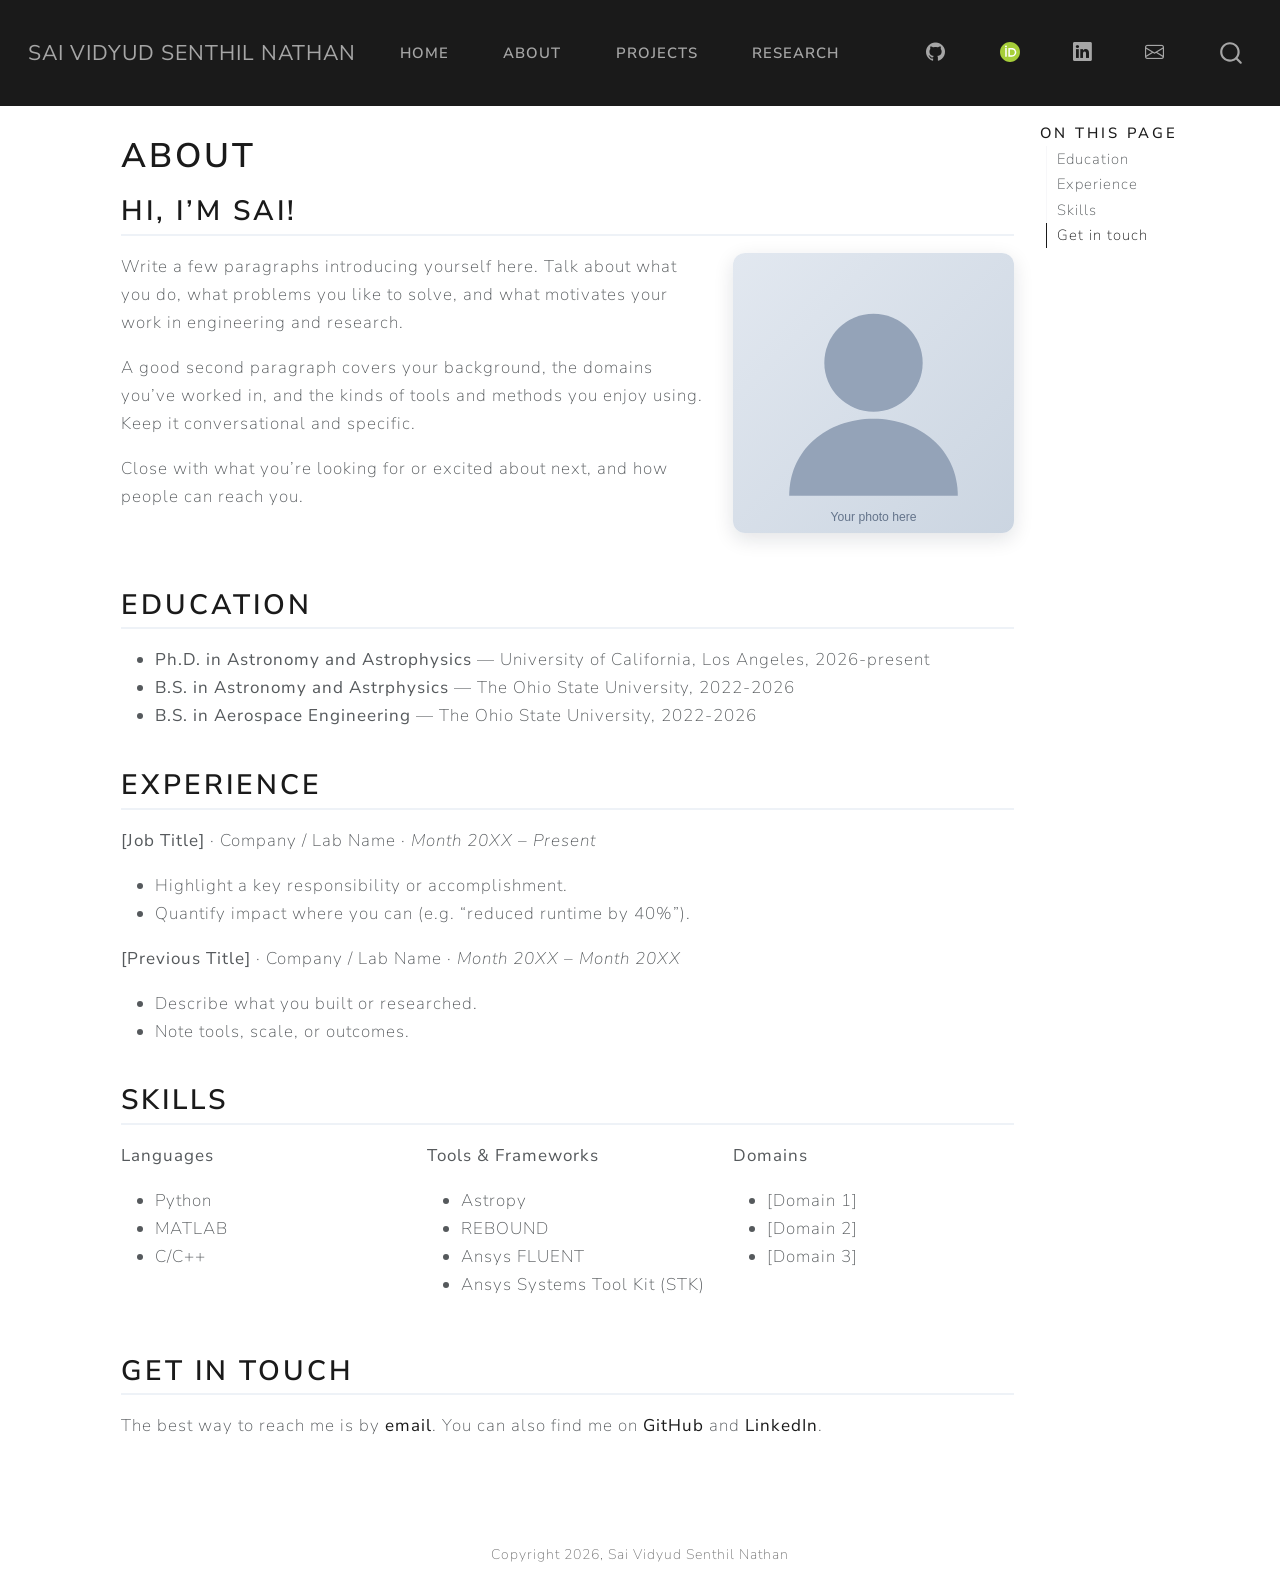
<file: about.html>
<!DOCTYPE html>
<html xmlns="http://www.w3.org/1999/xhtml" lang="en" xml:lang="en"><head>

<meta charset="utf-8">
<meta name="generator" content="quarto-1.10.18">

<meta name="viewport" content="width=device-width, initial-scale=1.0, user-scalable=yes">


<title>About – Sai Vidyud Senthil Nathan</title>
<style>
/* Default styles provided by pandoc.
** See https://pandoc.org/MANUAL.html#variables-for-html for config info.
*/
span.smallcaps{font-variant: small-caps;}
div.columns{display: flex; gap: 1.5em;}
div.column{flex: auto;}
@media screen {
div.columns{gap: min(4vw, 1.5em);}
div.column{overflow-x: auto;}
}
div.hanging-indent{margin-left: 1.5em; text-indent: -1.5em;}
ul.task-list{list-style: none;}
ul.task-list li input[type="checkbox"] {
  width: 0.8em;
  margin: 0 0.8em 0.2em -1em; /* quarto-specific, see https://github.com/quarto-dev/quarto-cli/issues/4556 */ 
  vertical-align: middle;
}
</style>


<script src="site_libs/quarto-nav/quarto-nav.js"></script>
<script src="site_libs/quarto-nav/headroom.min.js"></script>
<script src="site_libs/clipboard/clipboard.min.js"></script>
<script src="site_libs/quarto-search/autocomplete.umd.js"></script>
<script src="site_libs/quarto-search/fuse.min.js"></script>
<script src="site_libs/quarto-search/quarto-search.js"></script>
<meta name="quarto:offset" content="./">
<link href="./images/rocket-takeoff.svg" rel="icon" type="image/svg+xml">
<script src="site_libs/quarto-html/quarto.js" type="module"></script>
<script src="site_libs/quarto-html/tabsets/tabsets.js" type="module"></script>
<script src="site_libs/quarto-html/popper.min.js"></script>
<script src="site_libs/quarto-html/tippy.umd.min.js"></script>
<script src="site_libs/quarto-html/anchor.min.js"></script>
<link href="site_libs/quarto-html/tippy.css" rel="stylesheet">
<link href="site_libs/quarto-html/quarto-syntax-highlighting-64a204ab8560d761af7679ceaba22944.css" rel="stylesheet" id="quarto-text-highlighting-styles">
<script src="site_libs/bootstrap/bootstrap.min.js"></script>
<link href="site_libs/bootstrap/bootstrap-icons.css" rel="stylesheet">
<link href="site_libs/bootstrap/bootstrap-fffcc83da580e2ed87ac80961a879285.min.css" rel="stylesheet" append-hash="true" id="quarto-bootstrap" data-mode="light">
<script id="quarto-search-options" type="application/json">{
  "location": "navbar",
  "copy-button": false,
  "collapse-after": 3,
  "panel-placement": "end",
  "type": "overlay",
  "limit": 50,
  "keyboard-shortcut": [
    "f",
    "/",
    "s"
  ],
  "show-item-context": false,
  "language": {
    "search-no-results-text": "No results",
    "search-matching-documents-text": "matching documents",
    "search-copy-link-title": "Copy link to search",
    "search-hide-matches-text": "Hide additional matches",
    "search-more-match-text": "more match in this document",
    "search-more-matches-text": "more matches in this document",
    "search-clear-button-title": "Clear",
    "search-text-placeholder": "",
    "search-detached-cancel-button-title": "Cancel",
    "search-submit-button-title": "Submit",
    "search-label": "Search"
  }
}</script>


<link rel="stylesheet" href="styles.css">
</head>

<body class="nav-fixed quarto-light">

<div id="quarto-search-results"></div>
  <header id="quarto-header" class="headroom fixed-top">
    <nav class="navbar navbar-expand-lg " data-bs-theme="dark">
      <div class="navbar-container container-fluid">
      <div class="navbar-brand-container mx-auto">
    <a class="navbar-brand" href="./index.html">
    <span class="navbar-title">Sai Vidyud Senthil Nathan</span>
    </a>
  </div>
            <div id="quarto-search" class="" title="Search"></div>
          <button class="navbar-toggler" type="button" data-bs-toggle="collapse" data-bs-target="#navbarCollapse" aria-controls="navbarCollapse" role="menu" aria-expanded="false" aria-label="Toggle navigation" onclick="if (window.quartoToggleHeadroom) { window.quartoToggleHeadroom(); }">
  <span class="navbar-toggler-icon"></span>
</button>
          <div class="collapse navbar-collapse" id="navbarCollapse">
            <ul class="navbar-nav navbar-nav-scroll me-auto">
  <li class="nav-item">
    <a class="nav-link" href="./index.html"> 
<span class="menu-text">Home</span></a>
  </li>  
  <li class="nav-item">
    <a class="nav-link active" href="./about.html" aria-current="page"> 
<span class="menu-text">About</span></a>
  </li>  
  <li class="nav-item">
    <a class="nav-link" href="./projects.html"> 
<span class="menu-text">Projects</span></a>
  </li>  
  <li class="nav-item">
    <a class="nav-link" href="./research.html"> 
<span class="menu-text">Research</span></a>
  </li>  
</ul>
            <ul class="navbar-nav navbar-nav-scroll ms-auto">
  <li class="nav-item compact">
    <a class="nav-link" href="https://github.com/saividyud"> <i class="bi bi-github" role="img" aria-label="GitHub">
</i> 
<span class="menu-text"></span></a>
  </li>  
  <li class="nav-item">
    <a class="nav-link" href="https://orcid.org/0009-0002-8105-1207"> 
<span class="menu-text"><img src="./images/orcid.svg" width="20" height="20" alt="ORCID"></span></a>
  </li>  
  <li class="nav-item compact">
    <a class="nav-link" href="https://www.linkedin.com/in/sai-vidyud-senthil-nathan/"> <i class="bi bi-linkedin" role="img" aria-label="LinkedIn">
</i> 
<span class="menu-text"></span></a>
  </li>  
  <li class="nav-item compact">
    <a class="nav-link" href="mailto:saividyud@g.ucla.edu"> <i class="bi bi-envelope" role="img" aria-label="Email">
</i> 
<span class="menu-text"></span></a>
  </li>  
</ul>
          </div> <!-- /navcollapse -->
            <div class="quarto-navbar-tools">
</div>
      </div> <!-- /container-fluid -->
    </nav>
</header>
<!-- content -->
<div id="quarto-content" class="quarto-container page-columns page-rows-contents page-layout-article page-navbar">
<!-- sidebar -->
<!-- margin-sidebar -->
    <div id="quarto-margin-sidebar" class="sidebar margin-sidebar">
        <nav id="TOC" role="doc-toc" class="toc-active">
    <h2 id="toc-title">On this page</h2>
   
  <ul>
  <li><a href="#education" id="toc-education" class="nav-link active" data-scroll-target="#education">Education</a></li>
  <li><a href="#experience" id="toc-experience" class="nav-link" data-scroll-target="#experience">Experience</a></li>
  <li><a href="#skills" id="toc-skills" class="nav-link" data-scroll-target="#skills">Skills</a></li>
  <li><a href="#get-in-touch" id="toc-get-in-touch" class="nav-link" data-scroll-target="#get-in-touch">Get in touch</a></li>
  </ul>
</nav>
    </div>
<!-- main -->
<main class="content" id="quarto-document-content">

<header id="title-block-header" class="quarto-title-block default">
<div class="quarto-title">
<h1 class="title">About</h1>
</div>



<div class="quarto-title-meta">

    
  
    
  </div>
  


</header>


<section id="hi-im-sai" class="level2 unnumbered unlisted">
<h2 class="unnumbered unlisted anchored" data-anchor-id="hi-im-sai">Hi, I’m Sai!</h2>
<div class="grid">
<div class="g-col-12 g-col-md-8">
<p>Write a few paragraphs introducing yourself here. Talk about what you do, what problems you like to solve, and what motivates your work in engineering and research.</p>
<p>A good second paragraph covers your background, the domains you’ve worked in, and the kinds of tools and methods you enjoy using. Keep it conversational and specific.</p>
<p>Close with what you’re looking for or excited about next, and how people can reach you.</p>
</div>
<div class="g-col-12 g-col-md-4">
<p><img src="images/profile.svg" class="about-photo img-fluid" alt="Your photo"></p>
</div>
</div>
</section>
<section id="education" class="level2">
<h2 class="anchored" data-anchor-id="education">Education</h2>
<ul>
<li><strong>Ph.D.&nbsp;in Astronomy and Astrophysics</strong> — University of California, Los Angeles, 2026-present</li>
<li><strong>B.S. in Astronomy and Astrphysics</strong> — The Ohio State University, 2022-2026</li>
<li><strong>B.S. in Aerospace Engineering</strong> — The Ohio State University, 2022-2026</li>
</ul>
</section>
<section id="experience" class="level2">
<h2 class="anchored" data-anchor-id="experience">Experience</h2>
<p><strong>[Job Title]</strong> · Company / Lab Name · <em>Month 20XX – Present</em></p>
<ul>
<li>Highlight a key responsibility or accomplishment.</li>
<li>Quantify impact where you can (e.g.&nbsp;“reduced runtime by 40%”).</li>
</ul>
<p><strong>[Previous Title]</strong> · Company / Lab Name · <em>Month 20XX – Month 20XX</em></p>
<ul>
<li>Describe what you built or researched.</li>
<li>Note tools, scale, or outcomes.</li>
</ul>
</section>
<section id="skills" class="level2">
<h2 class="anchored" data-anchor-id="skills">Skills</h2>
<div class="grid">
<div class="g-col-12 g-col-md-4">
<p><strong>Languages</strong></p>
<ul>
<li>Python</li>
<li>MATLAB</li>
<li>C/C++</li>
</ul>
</div>
<div class="g-col-12 g-col-md-4">
<p><strong>Tools &amp; Frameworks</strong></p>
<ul>
<li>Astropy</li>
<li>REBOUND</li>
<li>Ansys FLUENT</li>
<li>Ansys Systems Tool Kit (STK)</li>
</ul>
</div>
<div class="g-col-12 g-col-md-4">
<p><strong>Domains</strong></p>
<ul>
<li>[Domain 1]</li>
<li>[Domain 2]</li>
<li>[Domain 3]</li>
</ul>
</div>
</div>
</section>
<section id="get-in-touch" class="level2">
<h2 class="anchored" data-anchor-id="get-in-touch">Get in touch</h2>
<p>The best way to reach me is by <a href="mailto:saividyud@g.ucla.edu">email</a>. You can also find me on <a href="https://github.com/saividyud">GitHub</a> and <a href="https://www.linkedin.com/in/sai-vidyud-senthil-nathan/">LinkedIn</a>.</p>


</section>

</main> <!-- /main -->
<script id="quarto-html-after-body" type="application/javascript">
  window.document.addEventListener("DOMContentLoaded", function (event) {
    const icon = "";
    const anchorJS = new window.AnchorJS();
    anchorJS.options = {
      placement: 'right',
      icon: icon
    };
    anchorJS.add('.anchored');
    const isCodeAnnotation = (el) => {
      for (const clz of el.classList) {
        if (clz.startsWith('code-annotation-')) {                     
          return true;
        }
      }
      return false;
    }
    const onCopySuccess = function(e) {
      // button target
      const button = e.trigger;
      // don't keep focus
      button.blur();
      // flash "checked"
      button.classList.add('code-copy-button-checked');
      var currentTitle = button.getAttribute("title");
      button.setAttribute("title", "Copied!");
      let tooltip;
      if (window.bootstrap) {
        button.setAttribute("data-bs-toggle", "tooltip");
        button.setAttribute("data-bs-placement", "left");
        button.setAttribute("data-bs-title", "Copied!");
        tooltip = new bootstrap.Tooltip(button, 
          { trigger: "manual", 
            customClass: "code-copy-button-tooltip",
            offset: [0, -8]});
        tooltip.show();    
      }
      setTimeout(function() {
        if (tooltip) {
          tooltip.hide();
          button.removeAttribute("data-bs-title");
          button.removeAttribute("data-bs-toggle");
          button.removeAttribute("data-bs-placement");
        }
        button.setAttribute("title", currentTitle);
        button.classList.remove('code-copy-button-checked');
      }, 1000);
      // clear code selection
      e.clearSelection();
    }
    const getTextToCopy = function(trigger) {
      const outerScaffold = trigger.parentElement.cloneNode(true);
      const codeEl = outerScaffold.querySelector('code');
      for (const childEl of codeEl.children) {
        if (isCodeAnnotation(childEl)) {
          childEl.remove();
        }
      }
      return codeEl.innerText;
    }
    const clipboard = new window.ClipboardJS('.code-copy-button:not([data-in-quarto-modal])', {
      text: getTextToCopy
    });
    clipboard.on('success', onCopySuccess);
    if (window.document.getElementById('quarto-embedded-source-code-modal')) {
      const clipboardModal = new window.ClipboardJS('.code-copy-button[data-in-quarto-modal]', {
        text: getTextToCopy,
        container: window.document.getElementById('quarto-embedded-source-code-modal')
      });
      clipboardModal.on('success', onCopySuccess);
    }
      var localhostRegex = new RegExp(/^(?:http|https):\/\/localhost\:?[0-9]*\//);
      var mailtoRegex = new RegExp(/^mailto:/);
        var filterRegex = new RegExp("https:\/\/saividyud\.github\.io\/Portfolio\/");
      var isInternal = (href) => {
          return filterRegex.test(href) || localhostRegex.test(href) || mailtoRegex.test(href);
      }
      // Inspect non-navigation links and adorn them if external
     var links = window.document.querySelectorAll('a[href]:not(.nav-link):not(.navbar-brand):not(.toc-action):not(.sidebar-link):not(.sidebar-item-toggle):not(.pagination-link):not(.no-external):not([aria-hidden]):not(.dropdown-item):not(.quarto-navigation-tool):not(.about-link)');
      for (var i=0; i<links.length; i++) {
        const link = links[i];
        if (!isInternal(link.href)) {
          // undo the damage that might have been done by quarto-nav.js in the case of
          // links that we want to consider external
          if (link.dataset.originalHref !== undefined) {
            link.href = link.dataset.originalHref;
          }
        }
      }
    function tippyHover(el, contentFn, onTriggerFn, onUntriggerFn) {
      const config = {
        allowHTML: true,
        maxWidth: 500,
        delay: 100,
        arrow: false,
        appendTo: function(el) {
            return el.parentElement;
        },
        interactive: true,
        interactiveBorder: 10,
        theme: 'quarto',
        placement: 'bottom-start',
      };
      if (contentFn) {
        config.content = contentFn;
      }
      if (onTriggerFn) {
        config.onTrigger = onTriggerFn;
      }
      if (onUntriggerFn) {
        config.onUntrigger = onUntriggerFn;
      }
      window.tippy(el, config); 
    }
    const noterefs = window.document.querySelectorAll('a[role="doc-noteref"]');
    for (var i=0; i<noterefs.length; i++) {
      const ref = noterefs[i];
      tippyHover(ref, function() {
        // use id or data attribute instead here
        let href = ref.getAttribute('data-footnote-href') || ref.getAttribute('href');
        try { href = new URL(href).hash; } catch {}
        const id = href.replace(/^#\/?/, "");
        const note = window.document.getElementById(id);
        if (note) {
          return note.innerHTML;
        } else {
          return "";
        }
      });
    }
    const xrefs = window.document.querySelectorAll('a.quarto-xref');
    const processXRef = (id, note) => {
      // Strip column container classes
      const stripColumnClz = (el) => {
        el.classList.remove("page-full", "page-columns");
        if (el.children) {
          for (const child of el.children) {
            stripColumnClz(child);
          }
        }
      }
      stripColumnClz(note)
      if (id === null || id.startsWith('sec-')) {
        // Special case sections, only their first couple elements
        const container = document.createElement("div");
        if (note.children && note.children.length > 2) {
          container.appendChild(note.children[0].cloneNode(true));
          for (let i = 1; i < note.children.length; i++) {
            const child = note.children[i];
            if (child.tagName === "P" && child.innerText === "") {
              continue;
            } else {
              container.appendChild(child.cloneNode(true));
              break;
            }
          }
          if (window.Quarto?.typesetMath) {
            window.Quarto.typesetMath(container);
          }
          return container.innerHTML
        } else {
          if (window.Quarto?.typesetMath) {
            window.Quarto.typesetMath(note);
          }
          return note.innerHTML;
        }
      } else {
        // Remove any anchor links if they are present
        const anchorLink = note.querySelector('a.anchorjs-link');
        if (anchorLink) {
          anchorLink.remove();
        }
        if (window.Quarto?.typesetMath) {
          window.Quarto.typesetMath(note);
        }
        if (note.classList.contains("callout")) {
          return note.outerHTML;
        } else {
          return note.innerHTML;
        }
      }
    }
    for (var i=0; i<xrefs.length; i++) {
      const xref = xrefs[i];
      tippyHover(xref, undefined, function(instance) {
        instance.disable();
        let url = xref.getAttribute('href');
        let hash = undefined; 
        if (url.startsWith('#')) {
          hash = url;
        } else {
          try { hash = new URL(url).hash; } catch {}
        }
        if (hash) {
          const id = hash.replace(/^#\/?/, "");
          const note = window.document.getElementById(id);
          if (note !== null) {
            try {
              const html = processXRef(id, note.cloneNode(true));
              instance.setContent(html);
            } finally {
              instance.enable();
              instance.show();
            }
          } else {
            // See if we can fetch this
            fetch(url.split('#')[0])
            .then(res => res.text())
            .then(html => {
              const parser = new DOMParser();
              const htmlDoc = parser.parseFromString(html, "text/html");
              const note = htmlDoc.getElementById(id);
              if (note !== null) {
                const html = processXRef(id, note);
                instance.setContent(html);
              } 
            }).finally(() => {
              instance.enable();
              instance.show();
            });
          }
        } else {
          // See if we can fetch a full url (with no hash to target)
          // This is a special case and we should probably do some content thinning / targeting
          fetch(url)
          .then(res => res.text())
          .then(html => {
            const parser = new DOMParser();
            const htmlDoc = parser.parseFromString(html, "text/html");
            const note = htmlDoc.querySelector('main.content');
            if (note !== null) {
              // This should only happen for chapter cross references
              // (since there is no id in the URL)
              // remove the first header
              if (note.children.length > 0 && note.children[0].tagName === "HEADER") {
                note.children[0].remove();
              }
              const html = processXRef(null, note);
              instance.setContent(html);
            } 
          }).finally(() => {
            instance.enable();
            instance.show();
          });
        }
      }, function(instance) {
      });
    }
        let selectedAnnoteEl;
        const selectorForAnnotation = ( cell, annotation) => {
          let cellAttr = 'data-code-cell="' + cell + '"';
          let lineAttr = 'data-code-annotation="' +  annotation + '"';
          const selector = 'span[' + cellAttr + '][' + lineAttr + ']';
          return selector;
        }
        const selectCodeLines = (annoteEl) => {
          const doc = window.document;
          const targetCell = annoteEl.getAttribute("data-target-cell");
          const targetAnnotation = annoteEl.getAttribute("data-target-annotation");
          const annoteSpan = window.document.querySelector(selectorForAnnotation(targetCell, targetAnnotation));
          const lines = annoteSpan.getAttribute("data-code-lines").split(",");
          const lineIds = lines.map((line) => {
            return targetCell + "-" + line;
          })
          let top = null;
          let height = null;
          let parent = null;
          if (lineIds.length > 0) {
              //compute the position of the single el (top and bottom and make a div)
              const el = window.document.getElementById(lineIds[0]);
              top = el.offsetTop;
              height = el.offsetHeight;
              parent = el.parentElement.parentElement;
            if (lineIds.length > 1) {
              const lastEl = window.document.getElementById(lineIds[lineIds.length - 1]);
              const bottom = lastEl.offsetTop + lastEl.offsetHeight;
              height = bottom - top;
            }
            if (top !== null && height !== null && parent !== null) {
              // cook up a div (if necessary) and position it 
              let div = window.document.getElementById("code-annotation-line-highlight");
              if (div === null) {
                div = window.document.createElement("div");
                div.setAttribute("id", "code-annotation-line-highlight");
                div.style.position = 'absolute';
                parent.appendChild(div);
              }
              div.style.top = top - 2 + "px";
              div.style.height = height + 4 + "px";
              div.style.left = 0;
              let gutterDiv = window.document.getElementById("code-annotation-line-highlight-gutter");
              if (gutterDiv === null) {
                gutterDiv = window.document.createElement("div");
                gutterDiv.setAttribute("id", "code-annotation-line-highlight-gutter");
                gutterDiv.style.position = 'absolute';
                const codeCell = window.document.getElementById(targetCell);
                const gutter = codeCell.querySelector('.code-annotation-gutter');
                gutter.appendChild(gutterDiv);
              }
              gutterDiv.style.top = top - 2 + "px";
              gutterDiv.style.height = height + 4 + "px";
            }
            selectedAnnoteEl = annoteEl;
          }
        };
        const unselectCodeLines = () => {
          const elementsIds = ["code-annotation-line-highlight", "code-annotation-line-highlight-gutter"];
          elementsIds.forEach((elId) => {
            const div = window.document.getElementById(elId);
            if (div) {
              div.remove();
            }
          });
          selectedAnnoteEl = undefined;
        };
          // Handle positioning of the toggle
      window.addEventListener(
        "resize",
        throttle(() => {
          elRect = undefined;
          if (selectedAnnoteEl) {
            selectCodeLines(selectedAnnoteEl);
          }
        }, 10)
      );
      function throttle(fn, ms) {
      let throttle = false;
      let timer;
        return (...args) => {
          if(!throttle) { // first call gets through
              fn.apply(this, args);
              throttle = true;
          } else { // all the others get throttled
              if(timer) clearTimeout(timer); // cancel #2
              timer = setTimeout(() => {
                fn.apply(this, args);
                timer = throttle = false;
              }, ms);
          }
        };
      }
        // Attach click handler to the DT
        const annoteDls = window.document.querySelectorAll('dt[data-target-cell]');
        for (const annoteDlNode of annoteDls) {
          annoteDlNode.addEventListener('click', (event) => {
            const clickedEl = event.target;
            if (clickedEl !== selectedAnnoteEl) {
              unselectCodeLines();
              const activeEl = window.document.querySelector('dt[data-target-cell].code-annotation-active');
              if (activeEl) {
                activeEl.classList.remove('code-annotation-active');
              }
              selectCodeLines(clickedEl);
              clickedEl.classList.add('code-annotation-active');
            } else {
              // Unselect the line
              unselectCodeLines();
              clickedEl.classList.remove('code-annotation-active');
            }
          });
        }
    const findCites = (el) => {
      const parentEl = el.parentElement;
      if (parentEl) {
        const cites = parentEl.dataset.cites;
        if (cites) {
          return {
            el,
            cites: cites.split(' ')
          };
        } else {
          return findCites(el.parentElement)
        }
      } else {
        return undefined;
      }
    };
    var bibliorefs = window.document.querySelectorAll('a[role="doc-biblioref"]');
    for (var i=0; i<bibliorefs.length; i++) {
      const ref = bibliorefs[i];
      const citeInfo = findCites(ref);
      if (citeInfo) {
        tippyHover(citeInfo.el, function() {
          var popup = window.document.createElement('div');
          citeInfo.cites.forEach(function(cite) {
            var citeDiv = window.document.createElement('div');
            citeDiv.classList.add('hanging-indent');
            citeDiv.classList.add('csl-entry');
            var biblioDiv = window.document.getElementById('ref-' + cite);
            if (biblioDiv) {
              citeDiv.innerHTML = biblioDiv.innerHTML;
            }
            popup.appendChild(citeDiv);
          });
          return popup.innerHTML;
        });
      }
    }
  });
  </script>
</div> <!-- /content -->
<footer class="footer">
  <div class="nav-footer">
    <div class="nav-footer-left">
      &nbsp;
    </div>   
    <div class="nav-footer-center">
<p>Copyright 2026, Sai Vidyud Senthil Nathan</p>
</div>
    <div class="nav-footer-right">
      &nbsp;
    </div>
  </div>
</footer>




</body></html>
</file>
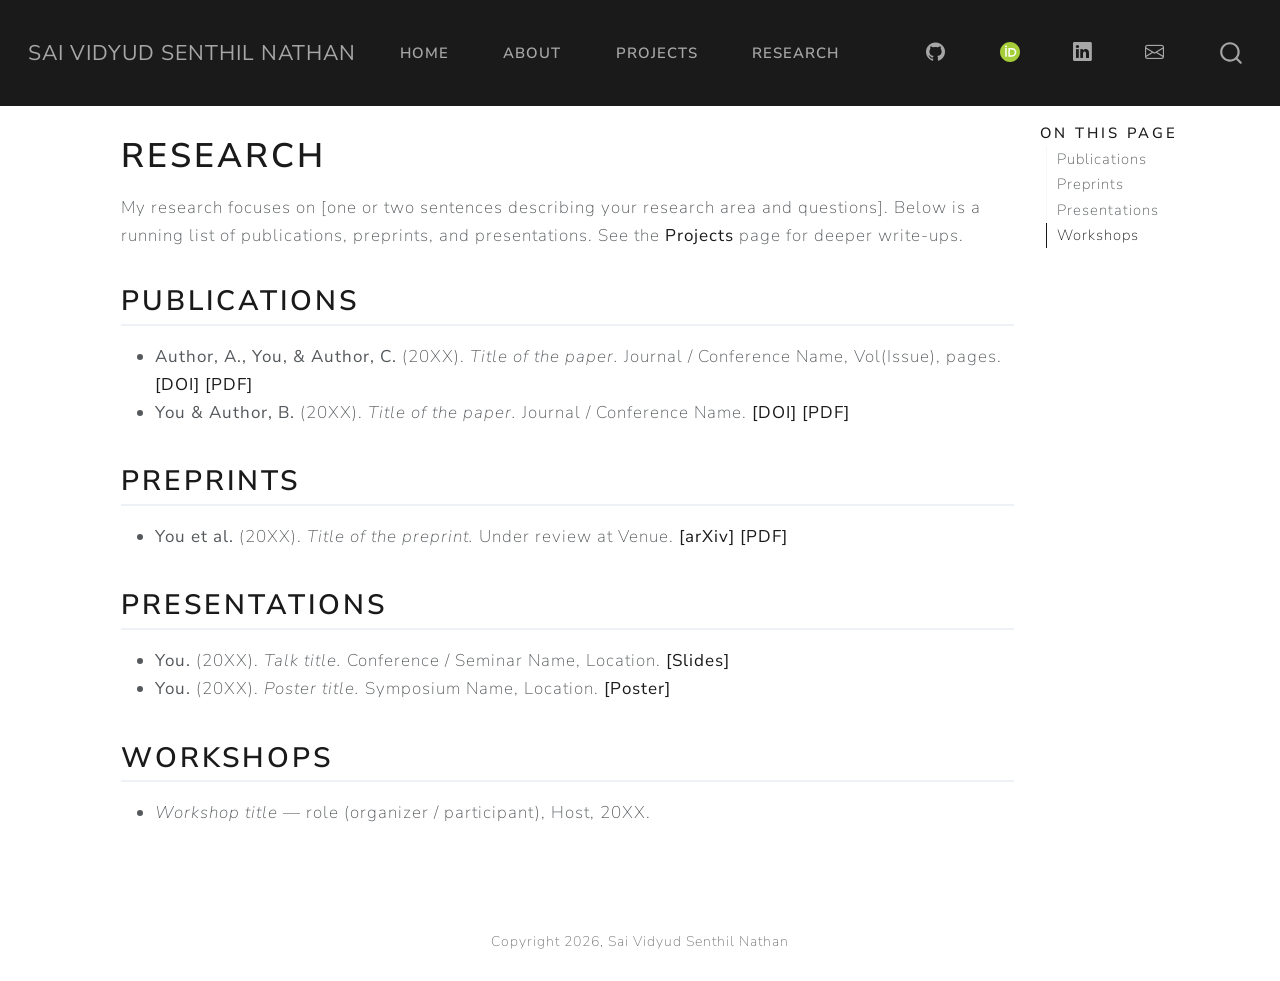
<file: research.html>
<!DOCTYPE html>
<html xmlns="http://www.w3.org/1999/xhtml" lang="en" xml:lang="en"><head>

<meta charset="utf-8">
<meta name="generator" content="quarto-1.10.18">

<meta name="viewport" content="width=device-width, initial-scale=1.0, user-scalable=yes">


<title>Research – Sai Vidyud Senthil Nathan</title>
<style>
/* Default styles provided by pandoc.
** See https://pandoc.org/MANUAL.html#variables-for-html for config info.
*/
span.smallcaps{font-variant: small-caps;}
div.columns{display: flex; gap: 1.5em;}
div.column{flex: auto;}
@media screen {
div.columns{gap: min(4vw, 1.5em);}
div.column{overflow-x: auto;}
}
div.hanging-indent{margin-left: 1.5em; text-indent: -1.5em;}
ul.task-list{list-style: none;}
ul.task-list li input[type="checkbox"] {
  width: 0.8em;
  margin: 0 0.8em 0.2em -1em; /* quarto-specific, see https://github.com/quarto-dev/quarto-cli/issues/4556 */ 
  vertical-align: middle;
}
</style>


<script src="site_libs/quarto-nav/quarto-nav.js"></script>
<script src="site_libs/quarto-nav/headroom.min.js"></script>
<script src="site_libs/clipboard/clipboard.min.js"></script>
<script src="site_libs/quarto-search/autocomplete.umd.js"></script>
<script src="site_libs/quarto-search/fuse.min.js"></script>
<script src="site_libs/quarto-search/quarto-search.js"></script>
<meta name="quarto:offset" content="./">
<link href="./images/rocket-takeoff.svg" rel="icon" type="image/svg+xml">
<script src="site_libs/quarto-html/quarto.js" type="module"></script>
<script src="site_libs/quarto-html/tabsets/tabsets.js" type="module"></script>
<script src="site_libs/quarto-html/popper.min.js"></script>
<script src="site_libs/quarto-html/tippy.umd.min.js"></script>
<script src="site_libs/quarto-html/anchor.min.js"></script>
<link href="site_libs/quarto-html/tippy.css" rel="stylesheet">
<link href="site_libs/quarto-html/quarto-syntax-highlighting-64a204ab8560d761af7679ceaba22944.css" rel="stylesheet" id="quarto-text-highlighting-styles">
<script src="site_libs/bootstrap/bootstrap.min.js"></script>
<link href="site_libs/bootstrap/bootstrap-icons.css" rel="stylesheet">
<link href="site_libs/bootstrap/bootstrap-fffcc83da580e2ed87ac80961a879285.min.css" rel="stylesheet" append-hash="true" id="quarto-bootstrap" data-mode="light">
<script id="quarto-search-options" type="application/json">{
  "location": "navbar",
  "copy-button": false,
  "collapse-after": 3,
  "panel-placement": "end",
  "type": "overlay",
  "limit": 50,
  "keyboard-shortcut": [
    "f",
    "/",
    "s"
  ],
  "show-item-context": false,
  "language": {
    "search-no-results-text": "No results",
    "search-matching-documents-text": "matching documents",
    "search-copy-link-title": "Copy link to search",
    "search-hide-matches-text": "Hide additional matches",
    "search-more-match-text": "more match in this document",
    "search-more-matches-text": "more matches in this document",
    "search-clear-button-title": "Clear",
    "search-text-placeholder": "",
    "search-detached-cancel-button-title": "Cancel",
    "search-submit-button-title": "Submit",
    "search-label": "Search"
  }
}</script>


<link rel="stylesheet" href="styles.css">
</head>

<body class="nav-fixed quarto-light">

<div id="quarto-search-results"></div>
  <header id="quarto-header" class="headroom fixed-top">
    <nav class="navbar navbar-expand-lg " data-bs-theme="dark">
      <div class="navbar-container container-fluid">
      <div class="navbar-brand-container mx-auto">
    <a class="navbar-brand" href="./index.html">
    <span class="navbar-title">Sai Vidyud Senthil Nathan</span>
    </a>
  </div>
            <div id="quarto-search" class="" title="Search"></div>
          <button class="navbar-toggler" type="button" data-bs-toggle="collapse" data-bs-target="#navbarCollapse" aria-controls="navbarCollapse" role="menu" aria-expanded="false" aria-label="Toggle navigation" onclick="if (window.quartoToggleHeadroom) { window.quartoToggleHeadroom(); }">
  <span class="navbar-toggler-icon"></span>
</button>
          <div class="collapse navbar-collapse" id="navbarCollapse">
            <ul class="navbar-nav navbar-nav-scroll me-auto">
  <li class="nav-item">
    <a class="nav-link" href="./index.html"> 
<span class="menu-text">Home</span></a>
  </li>  
  <li class="nav-item">
    <a class="nav-link" href="./about.html"> 
<span class="menu-text">About</span></a>
  </li>  
  <li class="nav-item">
    <a class="nav-link" href="./projects.html"> 
<span class="menu-text">Projects</span></a>
  </li>  
  <li class="nav-item">
    <a class="nav-link active" href="./research.html" aria-current="page"> 
<span class="menu-text">Research</span></a>
  </li>  
</ul>
            <ul class="navbar-nav navbar-nav-scroll ms-auto">
  <li class="nav-item compact">
    <a class="nav-link" href="https://github.com/saividyud"> <i class="bi bi-github" role="img" aria-label="GitHub">
</i> 
<span class="menu-text"></span></a>
  </li>  
  <li class="nav-item">
    <a class="nav-link" href="https://orcid.org/0009-0002-8105-1207"> 
<span class="menu-text"><img src="./images/orcid.svg" width="20" height="20" alt="ORCID"></span></a>
  </li>  
  <li class="nav-item compact">
    <a class="nav-link" href="https://www.linkedin.com/in/sai-vidyud-senthil-nathan/"> <i class="bi bi-linkedin" role="img" aria-label="LinkedIn">
</i> 
<span class="menu-text"></span></a>
  </li>  
  <li class="nav-item compact">
    <a class="nav-link" href="mailto:saividyud@g.ucla.edu"> <i class="bi bi-envelope" role="img" aria-label="Email">
</i> 
<span class="menu-text"></span></a>
  </li>  
</ul>
          </div> <!-- /navcollapse -->
            <div class="quarto-navbar-tools">
</div>
      </div> <!-- /container-fluid -->
    </nav>
</header>
<!-- content -->
<div id="quarto-content" class="quarto-container page-columns page-rows-contents page-layout-article page-navbar">
<!-- sidebar -->
<!-- margin-sidebar -->
    <div id="quarto-margin-sidebar" class="sidebar margin-sidebar">
        <nav id="TOC" role="doc-toc" class="toc-active">
    <h2 id="toc-title">On this page</h2>
   
  <ul>
  <li><a href="#publications" id="toc-publications" class="nav-link active" data-scroll-target="#publications">Publications</a></li>
  <li><a href="#preprints" id="toc-preprints" class="nav-link" data-scroll-target="#preprints">Preprints</a></li>
  <li><a href="#presentations" id="toc-presentations" class="nav-link" data-scroll-target="#presentations">Presentations</a></li>
  <li><a href="#workshops" id="toc-workshops" class="nav-link" data-scroll-target="#workshops">Workshops</a></li>
  </ul>
</nav>
    </div>
<!-- main -->
<main class="content" id="quarto-document-content">

<header id="title-block-header" class="quarto-title-block default">
<div class="quarto-title">
<h1 class="title">Research</h1>
</div>



<div class="quarto-title-meta">

    
  
    
  </div>
  


</header>


<p>My research focuses on [one or two sentences describing your research area and questions]. Below is a running list of publications, preprints, and presentations. See the <a href="./projects.html">Projects</a> page for deeper write-ups.</p>
<section id="publications" class="level2">
<h2 class="anchored" data-anchor-id="publications">Publications</h2>
<ul>
<li><strong>Author, A., You, &amp; Author, C.</strong> (20XX). <em>Title of the paper.</em> Journal / Conference Name, Vol(Issue), pages. <a href="#">[DOI]</a> <a href="#">[PDF]</a></li>
<li><strong>You &amp; Author, B.</strong> (20XX). <em>Title of the paper.</em> Journal / Conference Name. <a href="#">[DOI]</a> <a href="#">[PDF]</a></li>
</ul>
</section>
<section id="preprints" class="level2">
<h2 class="anchored" data-anchor-id="preprints">Preprints</h2>
<ul>
<li><strong>You et al.</strong> (20XX). <em>Title of the preprint.</em> Under review at Venue. <a href="#">[arXiv]</a> <a href="#">[PDF]</a></li>
</ul>
</section>
<section id="presentations" class="level2">
<h2 class="anchored" data-anchor-id="presentations">Presentations</h2>
<ul>
<li><strong>You.</strong> (20XX). <em>Talk title.</em> Conference / Seminar Name, Location. <a href="#">[Slides]</a></li>
<li><strong>You.</strong> (20XX). <em>Poster title.</em> Symposium Name, Location. <a href="#">[Poster]</a></li>
</ul>
</section>
<section id="workshops" class="level2">
<h2 class="anchored" data-anchor-id="workshops">Workshops</h2>
<ul>
<li><em>Workshop title</em> — role (organizer / participant), Host, 20XX.</li>
</ul>


</section>

</main> <!-- /main -->
<script id="quarto-html-after-body" type="application/javascript">
  window.document.addEventListener("DOMContentLoaded", function (event) {
    const icon = "";
    const anchorJS = new window.AnchorJS();
    anchorJS.options = {
      placement: 'right',
      icon: icon
    };
    anchorJS.add('.anchored');
    const isCodeAnnotation = (el) => {
      for (const clz of el.classList) {
        if (clz.startsWith('code-annotation-')) {                     
          return true;
        }
      }
      return false;
    }
    const onCopySuccess = function(e) {
      // button target
      const button = e.trigger;
      // don't keep focus
      button.blur();
      // flash "checked"
      button.classList.add('code-copy-button-checked');
      var currentTitle = button.getAttribute("title");
      button.setAttribute("title", "Copied!");
      let tooltip;
      if (window.bootstrap) {
        button.setAttribute("data-bs-toggle", "tooltip");
        button.setAttribute("data-bs-placement", "left");
        button.setAttribute("data-bs-title", "Copied!");
        tooltip = new bootstrap.Tooltip(button, 
          { trigger: "manual", 
            customClass: "code-copy-button-tooltip",
            offset: [0, -8]});
        tooltip.show();    
      }
      setTimeout(function() {
        if (tooltip) {
          tooltip.hide();
          button.removeAttribute("data-bs-title");
          button.removeAttribute("data-bs-toggle");
          button.removeAttribute("data-bs-placement");
        }
        button.setAttribute("title", currentTitle);
        button.classList.remove('code-copy-button-checked');
      }, 1000);
      // clear code selection
      e.clearSelection();
    }
    const getTextToCopy = function(trigger) {
      const outerScaffold = trigger.parentElement.cloneNode(true);
      const codeEl = outerScaffold.querySelector('code');
      for (const childEl of codeEl.children) {
        if (isCodeAnnotation(childEl)) {
          childEl.remove();
        }
      }
      return codeEl.innerText;
    }
    const clipboard = new window.ClipboardJS('.code-copy-button:not([data-in-quarto-modal])', {
      text: getTextToCopy
    });
    clipboard.on('success', onCopySuccess);
    if (window.document.getElementById('quarto-embedded-source-code-modal')) {
      const clipboardModal = new window.ClipboardJS('.code-copy-button[data-in-quarto-modal]', {
        text: getTextToCopy,
        container: window.document.getElementById('quarto-embedded-source-code-modal')
      });
      clipboardModal.on('success', onCopySuccess);
    }
      var localhostRegex = new RegExp(/^(?:http|https):\/\/localhost\:?[0-9]*\//);
      var mailtoRegex = new RegExp(/^mailto:/);
        var filterRegex = new RegExp("https:\/\/saividyud\.github\.io\/Portfolio\/");
      var isInternal = (href) => {
          return filterRegex.test(href) || localhostRegex.test(href) || mailtoRegex.test(href);
      }
      // Inspect non-navigation links and adorn them if external
     var links = window.document.querySelectorAll('a[href]:not(.nav-link):not(.navbar-brand):not(.toc-action):not(.sidebar-link):not(.sidebar-item-toggle):not(.pagination-link):not(.no-external):not([aria-hidden]):not(.dropdown-item):not(.quarto-navigation-tool):not(.about-link)');
      for (var i=0; i<links.length; i++) {
        const link = links[i];
        if (!isInternal(link.href)) {
          // undo the damage that might have been done by quarto-nav.js in the case of
          // links that we want to consider external
          if (link.dataset.originalHref !== undefined) {
            link.href = link.dataset.originalHref;
          }
        }
      }
    function tippyHover(el, contentFn, onTriggerFn, onUntriggerFn) {
      const config = {
        allowHTML: true,
        maxWidth: 500,
        delay: 100,
        arrow: false,
        appendTo: function(el) {
            return el.parentElement;
        },
        interactive: true,
        interactiveBorder: 10,
        theme: 'quarto',
        placement: 'bottom-start',
      };
      if (contentFn) {
        config.content = contentFn;
      }
      if (onTriggerFn) {
        config.onTrigger = onTriggerFn;
      }
      if (onUntriggerFn) {
        config.onUntrigger = onUntriggerFn;
      }
      window.tippy(el, config); 
    }
    const noterefs = window.document.querySelectorAll('a[role="doc-noteref"]');
    for (var i=0; i<noterefs.length; i++) {
      const ref = noterefs[i];
      tippyHover(ref, function() {
        // use id or data attribute instead here
        let href = ref.getAttribute('data-footnote-href') || ref.getAttribute('href');
        try { href = new URL(href).hash; } catch {}
        const id = href.replace(/^#\/?/, "");
        const note = window.document.getElementById(id);
        if (note) {
          return note.innerHTML;
        } else {
          return "";
        }
      });
    }
    const xrefs = window.document.querySelectorAll('a.quarto-xref');
    const processXRef = (id, note) => {
      // Strip column container classes
      const stripColumnClz = (el) => {
        el.classList.remove("page-full", "page-columns");
        if (el.children) {
          for (const child of el.children) {
            stripColumnClz(child);
          }
        }
      }
      stripColumnClz(note)
      if (id === null || id.startsWith('sec-')) {
        // Special case sections, only their first couple elements
        const container = document.createElement("div");
        if (note.children && note.children.length > 2) {
          container.appendChild(note.children[0].cloneNode(true));
          for (let i = 1; i < note.children.length; i++) {
            const child = note.children[i];
            if (child.tagName === "P" && child.innerText === "") {
              continue;
            } else {
              container.appendChild(child.cloneNode(true));
              break;
            }
          }
          if (window.Quarto?.typesetMath) {
            window.Quarto.typesetMath(container);
          }
          return container.innerHTML
        } else {
          if (window.Quarto?.typesetMath) {
            window.Quarto.typesetMath(note);
          }
          return note.innerHTML;
        }
      } else {
        // Remove any anchor links if they are present
        const anchorLink = note.querySelector('a.anchorjs-link');
        if (anchorLink) {
          anchorLink.remove();
        }
        if (window.Quarto?.typesetMath) {
          window.Quarto.typesetMath(note);
        }
        if (note.classList.contains("callout")) {
          return note.outerHTML;
        } else {
          return note.innerHTML;
        }
      }
    }
    for (var i=0; i<xrefs.length; i++) {
      const xref = xrefs[i];
      tippyHover(xref, undefined, function(instance) {
        instance.disable();
        let url = xref.getAttribute('href');
        let hash = undefined; 
        if (url.startsWith('#')) {
          hash = url;
        } else {
          try { hash = new URL(url).hash; } catch {}
        }
        if (hash) {
          const id = hash.replace(/^#\/?/, "");
          const note = window.document.getElementById(id);
          if (note !== null) {
            try {
              const html = processXRef(id, note.cloneNode(true));
              instance.setContent(html);
            } finally {
              instance.enable();
              instance.show();
            }
          } else {
            // See if we can fetch this
            fetch(url.split('#')[0])
            .then(res => res.text())
            .then(html => {
              const parser = new DOMParser();
              const htmlDoc = parser.parseFromString(html, "text/html");
              const note = htmlDoc.getElementById(id);
              if (note !== null) {
                const html = processXRef(id, note);
                instance.setContent(html);
              } 
            }).finally(() => {
              instance.enable();
              instance.show();
            });
          }
        } else {
          // See if we can fetch a full url (with no hash to target)
          // This is a special case and we should probably do some content thinning / targeting
          fetch(url)
          .then(res => res.text())
          .then(html => {
            const parser = new DOMParser();
            const htmlDoc = parser.parseFromString(html, "text/html");
            const note = htmlDoc.querySelector('main.content');
            if (note !== null) {
              // This should only happen for chapter cross references
              // (since there is no id in the URL)
              // remove the first header
              if (note.children.length > 0 && note.children[0].tagName === "HEADER") {
                note.children[0].remove();
              }
              const html = processXRef(null, note);
              instance.setContent(html);
            } 
          }).finally(() => {
            instance.enable();
            instance.show();
          });
        }
      }, function(instance) {
      });
    }
        let selectedAnnoteEl;
        const selectorForAnnotation = ( cell, annotation) => {
          let cellAttr = 'data-code-cell="' + cell + '"';
          let lineAttr = 'data-code-annotation="' +  annotation + '"';
          const selector = 'span[' + cellAttr + '][' + lineAttr + ']';
          return selector;
        }
        const selectCodeLines = (annoteEl) => {
          const doc = window.document;
          const targetCell = annoteEl.getAttribute("data-target-cell");
          const targetAnnotation = annoteEl.getAttribute("data-target-annotation");
          const annoteSpan = window.document.querySelector(selectorForAnnotation(targetCell, targetAnnotation));
          const lines = annoteSpan.getAttribute("data-code-lines").split(",");
          const lineIds = lines.map((line) => {
            return targetCell + "-" + line;
          })
          let top = null;
          let height = null;
          let parent = null;
          if (lineIds.length > 0) {
              //compute the position of the single el (top and bottom and make a div)
              const el = window.document.getElementById(lineIds[0]);
              top = el.offsetTop;
              height = el.offsetHeight;
              parent = el.parentElement.parentElement;
            if (lineIds.length > 1) {
              const lastEl = window.document.getElementById(lineIds[lineIds.length - 1]);
              const bottom = lastEl.offsetTop + lastEl.offsetHeight;
              height = bottom - top;
            }
            if (top !== null && height !== null && parent !== null) {
              // cook up a div (if necessary) and position it 
              let div = window.document.getElementById("code-annotation-line-highlight");
              if (div === null) {
                div = window.document.createElement("div");
                div.setAttribute("id", "code-annotation-line-highlight");
                div.style.position = 'absolute';
                parent.appendChild(div);
              }
              div.style.top = top - 2 + "px";
              div.style.height = height + 4 + "px";
              div.style.left = 0;
              let gutterDiv = window.document.getElementById("code-annotation-line-highlight-gutter");
              if (gutterDiv === null) {
                gutterDiv = window.document.createElement("div");
                gutterDiv.setAttribute("id", "code-annotation-line-highlight-gutter");
                gutterDiv.style.position = 'absolute';
                const codeCell = window.document.getElementById(targetCell);
                const gutter = codeCell.querySelector('.code-annotation-gutter');
                gutter.appendChild(gutterDiv);
              }
              gutterDiv.style.top = top - 2 + "px";
              gutterDiv.style.height = height + 4 + "px";
            }
            selectedAnnoteEl = annoteEl;
          }
        };
        const unselectCodeLines = () => {
          const elementsIds = ["code-annotation-line-highlight", "code-annotation-line-highlight-gutter"];
          elementsIds.forEach((elId) => {
            const div = window.document.getElementById(elId);
            if (div) {
              div.remove();
            }
          });
          selectedAnnoteEl = undefined;
        };
          // Handle positioning of the toggle
      window.addEventListener(
        "resize",
        throttle(() => {
          elRect = undefined;
          if (selectedAnnoteEl) {
            selectCodeLines(selectedAnnoteEl);
          }
        }, 10)
      );
      function throttle(fn, ms) {
      let throttle = false;
      let timer;
        return (...args) => {
          if(!throttle) { // first call gets through
              fn.apply(this, args);
              throttle = true;
          } else { // all the others get throttled
              if(timer) clearTimeout(timer); // cancel #2
              timer = setTimeout(() => {
                fn.apply(this, args);
                timer = throttle = false;
              }, ms);
          }
        };
      }
        // Attach click handler to the DT
        const annoteDls = window.document.querySelectorAll('dt[data-target-cell]');
        for (const annoteDlNode of annoteDls) {
          annoteDlNode.addEventListener('click', (event) => {
            const clickedEl = event.target;
            if (clickedEl !== selectedAnnoteEl) {
              unselectCodeLines();
              const activeEl = window.document.querySelector('dt[data-target-cell].code-annotation-active');
              if (activeEl) {
                activeEl.classList.remove('code-annotation-active');
              }
              selectCodeLines(clickedEl);
              clickedEl.classList.add('code-annotation-active');
            } else {
              // Unselect the line
              unselectCodeLines();
              clickedEl.classList.remove('code-annotation-active');
            }
          });
        }
    const findCites = (el) => {
      const parentEl = el.parentElement;
      if (parentEl) {
        const cites = parentEl.dataset.cites;
        if (cites) {
          return {
            el,
            cites: cites.split(' ')
          };
        } else {
          return findCites(el.parentElement)
        }
      } else {
        return undefined;
      }
    };
    var bibliorefs = window.document.querySelectorAll('a[role="doc-biblioref"]');
    for (var i=0; i<bibliorefs.length; i++) {
      const ref = bibliorefs[i];
      const citeInfo = findCites(ref);
      if (citeInfo) {
        tippyHover(citeInfo.el, function() {
          var popup = window.document.createElement('div');
          citeInfo.cites.forEach(function(cite) {
            var citeDiv = window.document.createElement('div');
            citeDiv.classList.add('hanging-indent');
            citeDiv.classList.add('csl-entry');
            var biblioDiv = window.document.getElementById('ref-' + cite);
            if (biblioDiv) {
              citeDiv.innerHTML = biblioDiv.innerHTML;
            }
            popup.appendChild(citeDiv);
          });
          return popup.innerHTML;
        });
      }
    }
  });
  </script>
</div> <!-- /content -->
<footer class="footer">
  <div class="nav-footer">
    <div class="nav-footer-left">
      &nbsp;
    </div>   
    <div class="nav-footer-center">
<p>Copyright 2026, Sai Vidyud Senthil Nathan</p>
</div>
    <div class="nav-footer-right">
      &nbsp;
    </div>
  </div>
</footer>




</body></html>
</file>
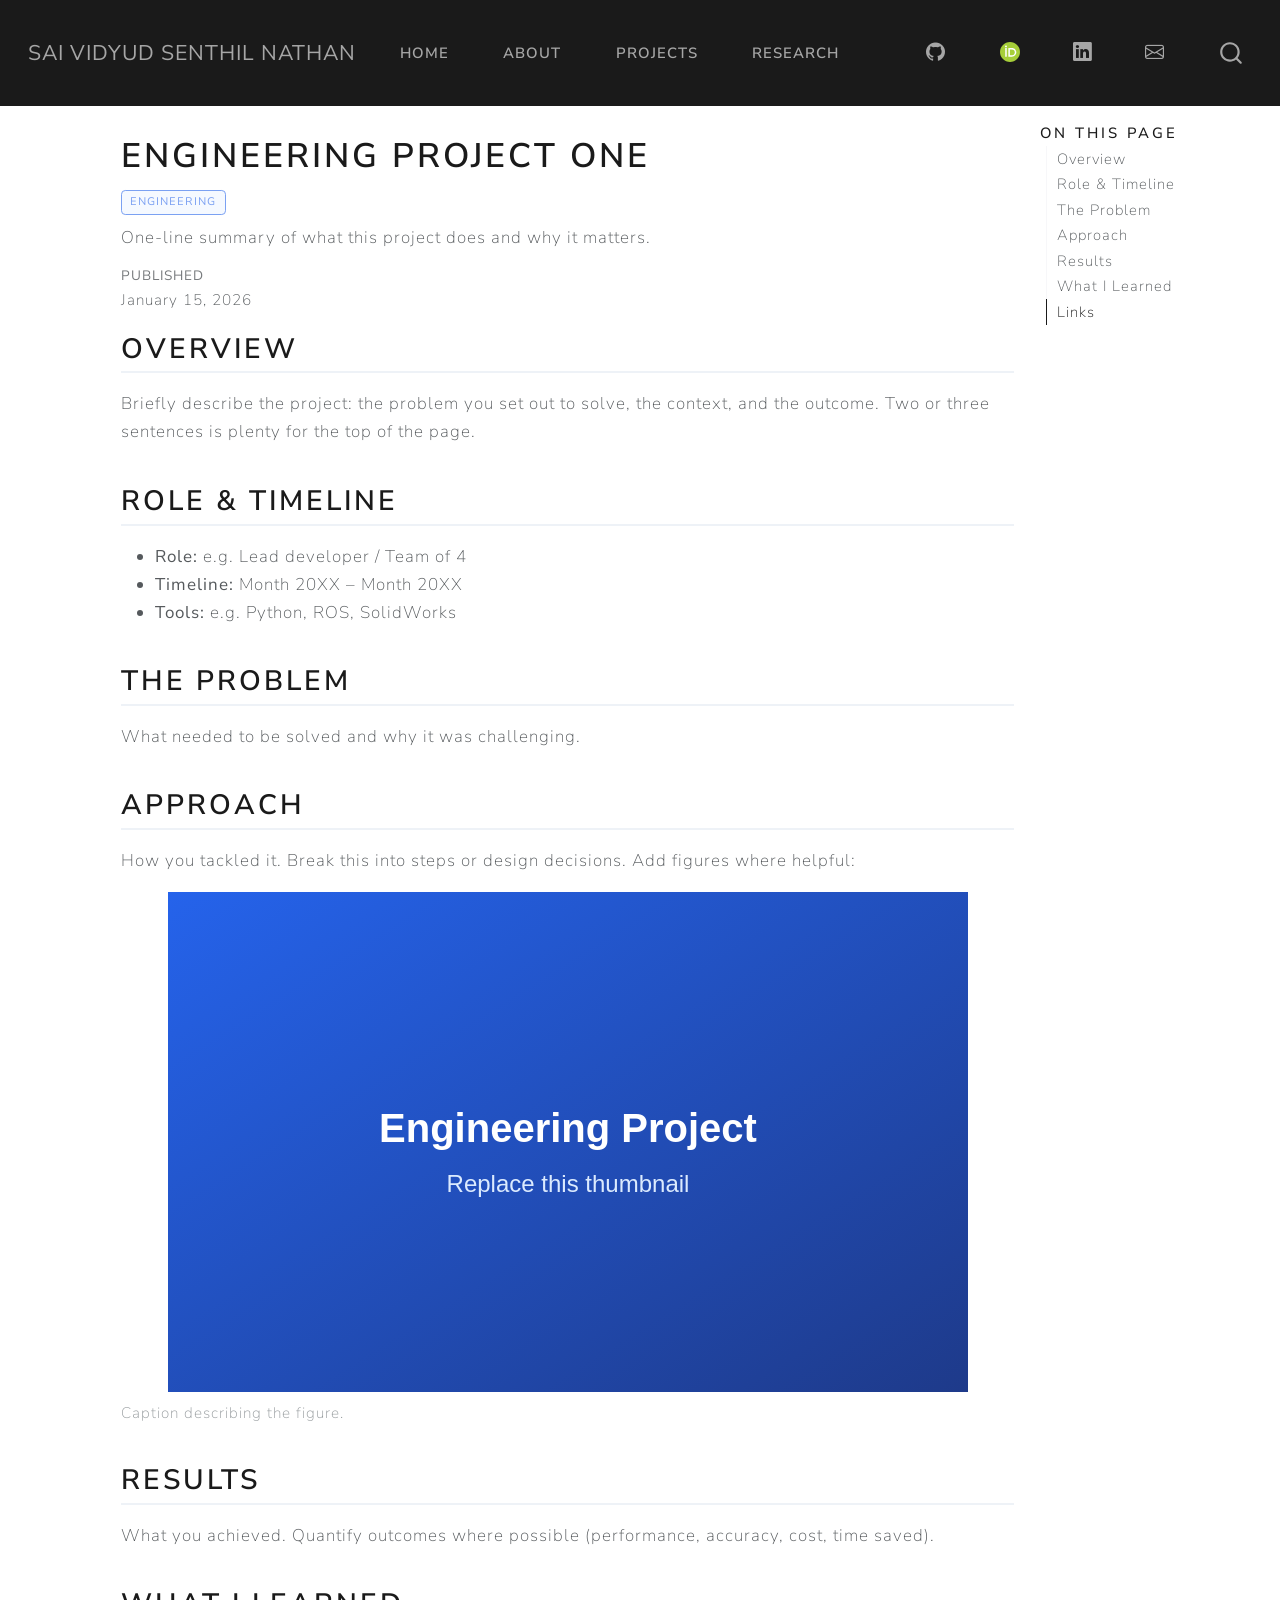
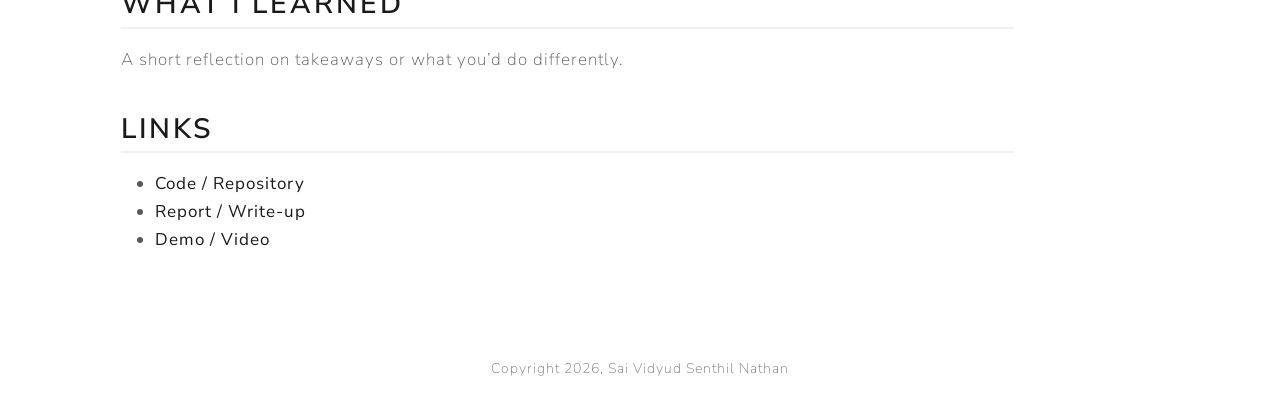
<file: projects/engineering-project-1.html>
<!DOCTYPE html>
<html xmlns="http://www.w3.org/1999/xhtml" lang="en" xml:lang="en"><head>

<meta charset="utf-8">
<meta name="generator" content="quarto-1.10.18">

<meta name="viewport" content="width=device-width, initial-scale=1.0, user-scalable=yes">

<meta name="dcterms.date" content="2026-01-15">
<meta name="description" content="One-line summary of what this project does and why it matters.">

<title>Engineering Project One – Sai Vidyud Senthil Nathan</title>
<style>
/* Default styles provided by pandoc.
** See https://pandoc.org/MANUAL.html#variables-for-html for config info.
*/
span.smallcaps{font-variant: small-caps;}
div.columns{display: flex; gap: 1.5em;}
div.column{flex: auto;}
@media screen {
div.columns{gap: min(4vw, 1.5em);}
div.column{overflow-x: auto;}
}
div.hanging-indent{margin-left: 1.5em; text-indent: -1.5em;}
ul.task-list{list-style: none;}
ul.task-list li input[type="checkbox"] {
  width: 0.8em;
  margin: 0 0.8em 0.2em -1em; /* quarto-specific, see https://github.com/quarto-dev/quarto-cli/issues/4556 */ 
  vertical-align: middle;
}
</style>


<script src="../site_libs/quarto-nav/quarto-nav.js"></script>
<script src="../site_libs/quarto-nav/headroom.min.js"></script>
<script src="../site_libs/clipboard/clipboard.min.js"></script>
<script src="../site_libs/quarto-search/autocomplete.umd.js"></script>
<script src="../site_libs/quarto-search/fuse.min.js"></script>
<script src="../site_libs/quarto-search/quarto-search.js"></script>
<meta name="quarto:offset" content="../">
<link href="../images/rocket-takeoff.svg" rel="icon" type="image/svg+xml">
<script src="../site_libs/quarto-html/quarto.js" type="module"></script>
<script src="../site_libs/quarto-html/tabsets/tabsets.js" type="module"></script>
<script src="../site_libs/quarto-html/popper.min.js"></script>
<script src="../site_libs/quarto-html/tippy.umd.min.js"></script>
<script src="../site_libs/quarto-html/anchor.min.js"></script>
<link href="../site_libs/quarto-html/tippy.css" rel="stylesheet">
<link href="../site_libs/quarto-html/quarto-syntax-highlighting-64a204ab8560d761af7679ceaba22944.css" rel="stylesheet" id="quarto-text-highlighting-styles">
<script src="../site_libs/bootstrap/bootstrap.min.js"></script>
<link href="../site_libs/bootstrap/bootstrap-icons.css" rel="stylesheet">
<link href="../site_libs/bootstrap/bootstrap-fffcc83da580e2ed87ac80961a879285.min.css" rel="stylesheet" append-hash="true" id="quarto-bootstrap" data-mode="light">
<script id="quarto-search-options" type="application/json">{
  "location": "navbar",
  "copy-button": false,
  "collapse-after": 3,
  "panel-placement": "end",
  "type": "overlay",
  "limit": 50,
  "keyboard-shortcut": [
    "f",
    "/",
    "s"
  ],
  "show-item-context": false,
  "language": {
    "search-no-results-text": "No results",
    "search-matching-documents-text": "matching documents",
    "search-copy-link-title": "Copy link to search",
    "search-hide-matches-text": "Hide additional matches",
    "search-more-match-text": "more match in this document",
    "search-more-matches-text": "more matches in this document",
    "search-clear-button-title": "Clear",
    "search-text-placeholder": "",
    "search-detached-cancel-button-title": "Cancel",
    "search-submit-button-title": "Submit",
    "search-label": "Search"
  }
}</script>


<link rel="stylesheet" href="../styles.css">
</head>

<body class="nav-fixed quarto-light">

<div id="quarto-search-results"></div>
  <header id="quarto-header" class="headroom fixed-top">
    <nav class="navbar navbar-expand-lg " data-bs-theme="dark">
      <div class="navbar-container container-fluid">
      <div class="navbar-brand-container mx-auto">
    <a class="navbar-brand" href="../index.html">
    <span class="navbar-title">Sai Vidyud Senthil Nathan</span>
    </a>
  </div>
            <div id="quarto-search" class="" title="Search"></div>
          <button class="navbar-toggler" type="button" data-bs-toggle="collapse" data-bs-target="#navbarCollapse" aria-controls="navbarCollapse" role="menu" aria-expanded="false" aria-label="Toggle navigation" onclick="if (window.quartoToggleHeadroom) { window.quartoToggleHeadroom(); }">
  <span class="navbar-toggler-icon"></span>
</button>
          <div class="collapse navbar-collapse" id="navbarCollapse">
            <ul class="navbar-nav navbar-nav-scroll me-auto">
  <li class="nav-item">
    <a class="nav-link" href="../index.html"> 
<span class="menu-text">Home</span></a>
  </li>  
  <li class="nav-item">
    <a class="nav-link" href="../about.html"> 
<span class="menu-text">About</span></a>
  </li>  
  <li class="nav-item">
    <a class="nav-link" href="../projects.html"> 
<span class="menu-text">Projects</span></a>
  </li>  
  <li class="nav-item">
    <a class="nav-link" href="../research.html"> 
<span class="menu-text">Research</span></a>
  </li>  
</ul>
            <ul class="navbar-nav navbar-nav-scroll ms-auto">
  <li class="nav-item compact">
    <a class="nav-link" href="https://github.com/saividyud"> <i class="bi bi-github" role="img" aria-label="GitHub">
</i> 
<span class="menu-text"></span></a>
  </li>  
  <li class="nav-item">
    <a class="nav-link" href="https://orcid.org/0009-0002-8105-1207"> 
<span class="menu-text"><img src="../images/orcid.svg" width="20" height="20" alt="ORCID"></span></a>
  </li>  
  <li class="nav-item compact">
    <a class="nav-link" href="https://www.linkedin.com/in/sai-vidyud-senthil-nathan/"> <i class="bi bi-linkedin" role="img" aria-label="LinkedIn">
</i> 
<span class="menu-text"></span></a>
  </li>  
  <li class="nav-item compact">
    <a class="nav-link" href="mailto:saividyud@g.ucla.edu"> <i class="bi bi-envelope" role="img" aria-label="Email">
</i> 
<span class="menu-text"></span></a>
  </li>  
</ul>
          </div> <!-- /navcollapse -->
            <div class="quarto-navbar-tools">
</div>
      </div> <!-- /container-fluid -->
    </nav>
</header>
<!-- content -->
<div id="quarto-content" class="quarto-container page-columns page-rows-contents page-layout-article page-navbar">
<!-- sidebar -->
<!-- margin-sidebar -->
    <div id="quarto-margin-sidebar" class="sidebar margin-sidebar">
        <nav id="TOC" role="doc-toc" class="toc-active">
    <h2 id="toc-title">On this page</h2>
   
  <ul>
  <li><a href="#overview" id="toc-overview" class="nav-link active" data-scroll-target="#overview">Overview</a></li>
  <li><a href="#role-timeline" id="toc-role-timeline" class="nav-link" data-scroll-target="#role-timeline">Role &amp; Timeline</a></li>
  <li><a href="#the-problem" id="toc-the-problem" class="nav-link" data-scroll-target="#the-problem">The Problem</a></li>
  <li><a href="#approach" id="toc-approach" class="nav-link" data-scroll-target="#approach">Approach</a></li>
  <li><a href="#results" id="toc-results" class="nav-link" data-scroll-target="#results">Results</a></li>
  <li><a href="#what-i-learned" id="toc-what-i-learned" class="nav-link" data-scroll-target="#what-i-learned">What I Learned</a></li>
  <li><a href="#links" id="toc-links" class="nav-link" data-scroll-target="#links">Links</a></li>
  </ul>
</nav>
    </div>
<!-- main -->
<main class="content" id="quarto-document-content">

<header id="title-block-header" class="quarto-title-block default">
<div class="quarto-title">
<h1 class="title">Engineering Project One</h1>
  <div class="quarto-categories">
    <div class="quarto-category">Engineering</div>
  </div>
  </div>

<div>
  <div class="description">
    One-line summary of what this project does and why it matters.
  </div>
</div>


<div class="quarto-title-meta">

    
    <div>
    <div class="quarto-title-meta-heading">Published</div>
    <div class="quarto-title-meta-contents">
      <p class="date">January 15, 2026</p>
    </div>
  </div>
  
    
  </div>
  


</header>


<section id="overview" class="level2">
<h2 class="anchored" data-anchor-id="overview">Overview</h2>
<p>Briefly describe the project: the problem you set out to solve, the context, and the outcome. Two or three sentences is plenty for the top of the page.</p>
</section>
<section id="role-timeline" class="level2">
<h2 class="anchored" data-anchor-id="role-timeline">Role &amp; Timeline</h2>
<ul>
<li><strong>Role:</strong> e.g.&nbsp;Lead developer / Team of 4</li>
<li><strong>Timeline:</strong> Month 20XX – Month 20XX</li>
<li><strong>Tools:</strong> e.g.&nbsp;Python, ROS, SolidWorks</li>
</ul>
</section>
<section id="the-problem" class="level2">
<h2 class="anchored" data-anchor-id="the-problem">The Problem</h2>
<p>What needed to be solved and why it was challenging.</p>
</section>
<section id="approach" class="level2">
<h2 class="anchored" data-anchor-id="approach">Approach</h2>
<p>How you tackled it. Break this into steps or design decisions. Add figures where helpful:</p>
<div class="quarto-figure quarto-figure-center">
<figure class="figure">
<p><img src="../images/projects/project-1.svg" class="img-fluid figure-img" alt="Placeholder figure"></p>
<figcaption>Caption describing the figure.</figcaption>
</figure>
</div>
</section>
<section id="results" class="level2">
<h2 class="anchored" data-anchor-id="results">Results</h2>
<p>What you achieved. Quantify outcomes where possible (performance, accuracy, cost, time saved).</p>
</section>
<section id="what-i-learned" class="level2">
<h2 class="anchored" data-anchor-id="what-i-learned">What I Learned</h2>
<p>A short reflection on takeaways or what you’d do differently.</p>
</section>
<section id="links" class="level2">
<h2 class="anchored" data-anchor-id="links">Links</h2>
<ul>
<li><a href="#">Code / Repository</a></li>
<li><a href="#">Report / Write-up</a></li>
<li><a href="#">Demo / Video</a></li>
</ul>


</section>

</main> <!-- /main -->
<script id="quarto-html-after-body" type="application/javascript">
  window.document.addEventListener("DOMContentLoaded", function (event) {
    const icon = "";
    const anchorJS = new window.AnchorJS();
    anchorJS.options = {
      placement: 'right',
      icon: icon
    };
    anchorJS.add('.anchored');
    const isCodeAnnotation = (el) => {
      for (const clz of el.classList) {
        if (clz.startsWith('code-annotation-')) {                     
          return true;
        }
      }
      return false;
    }
    const onCopySuccess = function(e) {
      // button target
      const button = e.trigger;
      // don't keep focus
      button.blur();
      // flash "checked"
      button.classList.add('code-copy-button-checked');
      var currentTitle = button.getAttribute("title");
      button.setAttribute("title", "Copied!");
      let tooltip;
      if (window.bootstrap) {
        button.setAttribute("data-bs-toggle", "tooltip");
        button.setAttribute("data-bs-placement", "left");
        button.setAttribute("data-bs-title", "Copied!");
        tooltip = new bootstrap.Tooltip(button, 
          { trigger: "manual", 
            customClass: "code-copy-button-tooltip",
            offset: [0, -8]});
        tooltip.show();    
      }
      setTimeout(function() {
        if (tooltip) {
          tooltip.hide();
          button.removeAttribute("data-bs-title");
          button.removeAttribute("data-bs-toggle");
          button.removeAttribute("data-bs-placement");
        }
        button.setAttribute("title", currentTitle);
        button.classList.remove('code-copy-button-checked');
      }, 1000);
      // clear code selection
      e.clearSelection();
    }
    const getTextToCopy = function(trigger) {
      const outerScaffold = trigger.parentElement.cloneNode(true);
      const codeEl = outerScaffold.querySelector('code');
      for (const childEl of codeEl.children) {
        if (isCodeAnnotation(childEl)) {
          childEl.remove();
        }
      }
      return codeEl.innerText;
    }
    const clipboard = new window.ClipboardJS('.code-copy-button:not([data-in-quarto-modal])', {
      text: getTextToCopy
    });
    clipboard.on('success', onCopySuccess);
    if (window.document.getElementById('quarto-embedded-source-code-modal')) {
      const clipboardModal = new window.ClipboardJS('.code-copy-button[data-in-quarto-modal]', {
        text: getTextToCopy,
        container: window.document.getElementById('quarto-embedded-source-code-modal')
      });
      clipboardModal.on('success', onCopySuccess);
    }
      var localhostRegex = new RegExp(/^(?:http|https):\/\/localhost\:?[0-9]*\//);
      var mailtoRegex = new RegExp(/^mailto:/);
        var filterRegex = new RegExp("https:\/\/saividyud\.github\.io\/Portfolio\/");
      var isInternal = (href) => {
          return filterRegex.test(href) || localhostRegex.test(href) || mailtoRegex.test(href);
      }
      // Inspect non-navigation links and adorn them if external
     var links = window.document.querySelectorAll('a[href]:not(.nav-link):not(.navbar-brand):not(.toc-action):not(.sidebar-link):not(.sidebar-item-toggle):not(.pagination-link):not(.no-external):not([aria-hidden]):not(.dropdown-item):not(.quarto-navigation-tool):not(.about-link)');
      for (var i=0; i<links.length; i++) {
        const link = links[i];
        if (!isInternal(link.href)) {
          // undo the damage that might have been done by quarto-nav.js in the case of
          // links that we want to consider external
          if (link.dataset.originalHref !== undefined) {
            link.href = link.dataset.originalHref;
          }
        }
      }
    function tippyHover(el, contentFn, onTriggerFn, onUntriggerFn) {
      const config = {
        allowHTML: true,
        maxWidth: 500,
        delay: 100,
        arrow: false,
        appendTo: function(el) {
            return el.parentElement;
        },
        interactive: true,
        interactiveBorder: 10,
        theme: 'quarto',
        placement: 'bottom-start',
      };
      if (contentFn) {
        config.content = contentFn;
      }
      if (onTriggerFn) {
        config.onTrigger = onTriggerFn;
      }
      if (onUntriggerFn) {
        config.onUntrigger = onUntriggerFn;
      }
      window.tippy(el, config); 
    }
    const noterefs = window.document.querySelectorAll('a[role="doc-noteref"]');
    for (var i=0; i<noterefs.length; i++) {
      const ref = noterefs[i];
      tippyHover(ref, function() {
        // use id or data attribute instead here
        let href = ref.getAttribute('data-footnote-href') || ref.getAttribute('href');
        try { href = new URL(href).hash; } catch {}
        const id = href.replace(/^#\/?/, "");
        const note = window.document.getElementById(id);
        if (note) {
          return note.innerHTML;
        } else {
          return "";
        }
      });
    }
    const xrefs = window.document.querySelectorAll('a.quarto-xref');
    const processXRef = (id, note) => {
      // Strip column container classes
      const stripColumnClz = (el) => {
        el.classList.remove("page-full", "page-columns");
        if (el.children) {
          for (const child of el.children) {
            stripColumnClz(child);
          }
        }
      }
      stripColumnClz(note)
      if (id === null || id.startsWith('sec-')) {
        // Special case sections, only their first couple elements
        const container = document.createElement("div");
        if (note.children && note.children.length > 2) {
          container.appendChild(note.children[0].cloneNode(true));
          for (let i = 1; i < note.children.length; i++) {
            const child = note.children[i];
            if (child.tagName === "P" && child.innerText === "") {
              continue;
            } else {
              container.appendChild(child.cloneNode(true));
              break;
            }
          }
          if (window.Quarto?.typesetMath) {
            window.Quarto.typesetMath(container);
          }
          return container.innerHTML
        } else {
          if (window.Quarto?.typesetMath) {
            window.Quarto.typesetMath(note);
          }
          return note.innerHTML;
        }
      } else {
        // Remove any anchor links if they are present
        const anchorLink = note.querySelector('a.anchorjs-link');
        if (anchorLink) {
          anchorLink.remove();
        }
        if (window.Quarto?.typesetMath) {
          window.Quarto.typesetMath(note);
        }
        if (note.classList.contains("callout")) {
          return note.outerHTML;
        } else {
          return note.innerHTML;
        }
      }
    }
    for (var i=0; i<xrefs.length; i++) {
      const xref = xrefs[i];
      tippyHover(xref, undefined, function(instance) {
        instance.disable();
        let url = xref.getAttribute('href');
        let hash = undefined; 
        if (url.startsWith('#')) {
          hash = url;
        } else {
          try { hash = new URL(url).hash; } catch {}
        }
        if (hash) {
          const id = hash.replace(/^#\/?/, "");
          const note = window.document.getElementById(id);
          if (note !== null) {
            try {
              const html = processXRef(id, note.cloneNode(true));
              instance.setContent(html);
            } finally {
              instance.enable();
              instance.show();
            }
          } else {
            // See if we can fetch this
            fetch(url.split('#')[0])
            .then(res => res.text())
            .then(html => {
              const parser = new DOMParser();
              const htmlDoc = parser.parseFromString(html, "text/html");
              const note = htmlDoc.getElementById(id);
              if (note !== null) {
                const html = processXRef(id, note);
                instance.setContent(html);
              } 
            }).finally(() => {
              instance.enable();
              instance.show();
            });
          }
        } else {
          // See if we can fetch a full url (with no hash to target)
          // This is a special case and we should probably do some content thinning / targeting
          fetch(url)
          .then(res => res.text())
          .then(html => {
            const parser = new DOMParser();
            const htmlDoc = parser.parseFromString(html, "text/html");
            const note = htmlDoc.querySelector('main.content');
            if (note !== null) {
              // This should only happen for chapter cross references
              // (since there is no id in the URL)
              // remove the first header
              if (note.children.length > 0 && note.children[0].tagName === "HEADER") {
                note.children[0].remove();
              }
              const html = processXRef(null, note);
              instance.setContent(html);
            } 
          }).finally(() => {
            instance.enable();
            instance.show();
          });
        }
      }, function(instance) {
      });
    }
        let selectedAnnoteEl;
        const selectorForAnnotation = ( cell, annotation) => {
          let cellAttr = 'data-code-cell="' + cell + '"';
          let lineAttr = 'data-code-annotation="' +  annotation + '"';
          const selector = 'span[' + cellAttr + '][' + lineAttr + ']';
          return selector;
        }
        const selectCodeLines = (annoteEl) => {
          const doc = window.document;
          const targetCell = annoteEl.getAttribute("data-target-cell");
          const targetAnnotation = annoteEl.getAttribute("data-target-annotation");
          const annoteSpan = window.document.querySelector(selectorForAnnotation(targetCell, targetAnnotation));
          const lines = annoteSpan.getAttribute("data-code-lines").split(",");
          const lineIds = lines.map((line) => {
            return targetCell + "-" + line;
          })
          let top = null;
          let height = null;
          let parent = null;
          if (lineIds.length > 0) {
              //compute the position of the single el (top and bottom and make a div)
              const el = window.document.getElementById(lineIds[0]);
              top = el.offsetTop;
              height = el.offsetHeight;
              parent = el.parentElement.parentElement;
            if (lineIds.length > 1) {
              const lastEl = window.document.getElementById(lineIds[lineIds.length - 1]);
              const bottom = lastEl.offsetTop + lastEl.offsetHeight;
              height = bottom - top;
            }
            if (top !== null && height !== null && parent !== null) {
              // cook up a div (if necessary) and position it 
              let div = window.document.getElementById("code-annotation-line-highlight");
              if (div === null) {
                div = window.document.createElement("div");
                div.setAttribute("id", "code-annotation-line-highlight");
                div.style.position = 'absolute';
                parent.appendChild(div);
              }
              div.style.top = top - 2 + "px";
              div.style.height = height + 4 + "px";
              div.style.left = 0;
              let gutterDiv = window.document.getElementById("code-annotation-line-highlight-gutter");
              if (gutterDiv === null) {
                gutterDiv = window.document.createElement("div");
                gutterDiv.setAttribute("id", "code-annotation-line-highlight-gutter");
                gutterDiv.style.position = 'absolute';
                const codeCell = window.document.getElementById(targetCell);
                const gutter = codeCell.querySelector('.code-annotation-gutter');
                gutter.appendChild(gutterDiv);
              }
              gutterDiv.style.top = top - 2 + "px";
              gutterDiv.style.height = height + 4 + "px";
            }
            selectedAnnoteEl = annoteEl;
          }
        };
        const unselectCodeLines = () => {
          const elementsIds = ["code-annotation-line-highlight", "code-annotation-line-highlight-gutter"];
          elementsIds.forEach((elId) => {
            const div = window.document.getElementById(elId);
            if (div) {
              div.remove();
            }
          });
          selectedAnnoteEl = undefined;
        };
          // Handle positioning of the toggle
      window.addEventListener(
        "resize",
        throttle(() => {
          elRect = undefined;
          if (selectedAnnoteEl) {
            selectCodeLines(selectedAnnoteEl);
          }
        }, 10)
      );
      function throttle(fn, ms) {
      let throttle = false;
      let timer;
        return (...args) => {
          if(!throttle) { // first call gets through
              fn.apply(this, args);
              throttle = true;
          } else { // all the others get throttled
              if(timer) clearTimeout(timer); // cancel #2
              timer = setTimeout(() => {
                fn.apply(this, args);
                timer = throttle = false;
              }, ms);
          }
        };
      }
        // Attach click handler to the DT
        const annoteDls = window.document.querySelectorAll('dt[data-target-cell]');
        for (const annoteDlNode of annoteDls) {
          annoteDlNode.addEventListener('click', (event) => {
            const clickedEl = event.target;
            if (clickedEl !== selectedAnnoteEl) {
              unselectCodeLines();
              const activeEl = window.document.querySelector('dt[data-target-cell].code-annotation-active');
              if (activeEl) {
                activeEl.classList.remove('code-annotation-active');
              }
              selectCodeLines(clickedEl);
              clickedEl.classList.add('code-annotation-active');
            } else {
              // Unselect the line
              unselectCodeLines();
              clickedEl.classList.remove('code-annotation-active');
            }
          });
        }
    const findCites = (el) => {
      const parentEl = el.parentElement;
      if (parentEl) {
        const cites = parentEl.dataset.cites;
        if (cites) {
          return {
            el,
            cites: cites.split(' ')
          };
        } else {
          return findCites(el.parentElement)
        }
      } else {
        return undefined;
      }
    };
    var bibliorefs = window.document.querySelectorAll('a[role="doc-biblioref"]');
    for (var i=0; i<bibliorefs.length; i++) {
      const ref = bibliorefs[i];
      const citeInfo = findCites(ref);
      if (citeInfo) {
        tippyHover(citeInfo.el, function() {
          var popup = window.document.createElement('div');
          citeInfo.cites.forEach(function(cite) {
            var citeDiv = window.document.createElement('div');
            citeDiv.classList.add('hanging-indent');
            citeDiv.classList.add('csl-entry');
            var biblioDiv = window.document.getElementById('ref-' + cite);
            if (biblioDiv) {
              citeDiv.innerHTML = biblioDiv.innerHTML;
            }
            popup.appendChild(citeDiv);
          });
          return popup.innerHTML;
        });
      }
    }
  });
  </script>
</div> <!-- /content -->
<footer class="footer">
  <div class="nav-footer">
    <div class="nav-footer-left">
      &nbsp;
    </div>   
    <div class="nav-footer-center">
<p>Copyright 2026, Sai Vidyud Senthil Nathan</p>
</div>
    <div class="nav-footer-right">
      &nbsp;
    </div>
  </div>
</footer>




</body></html>
</file>
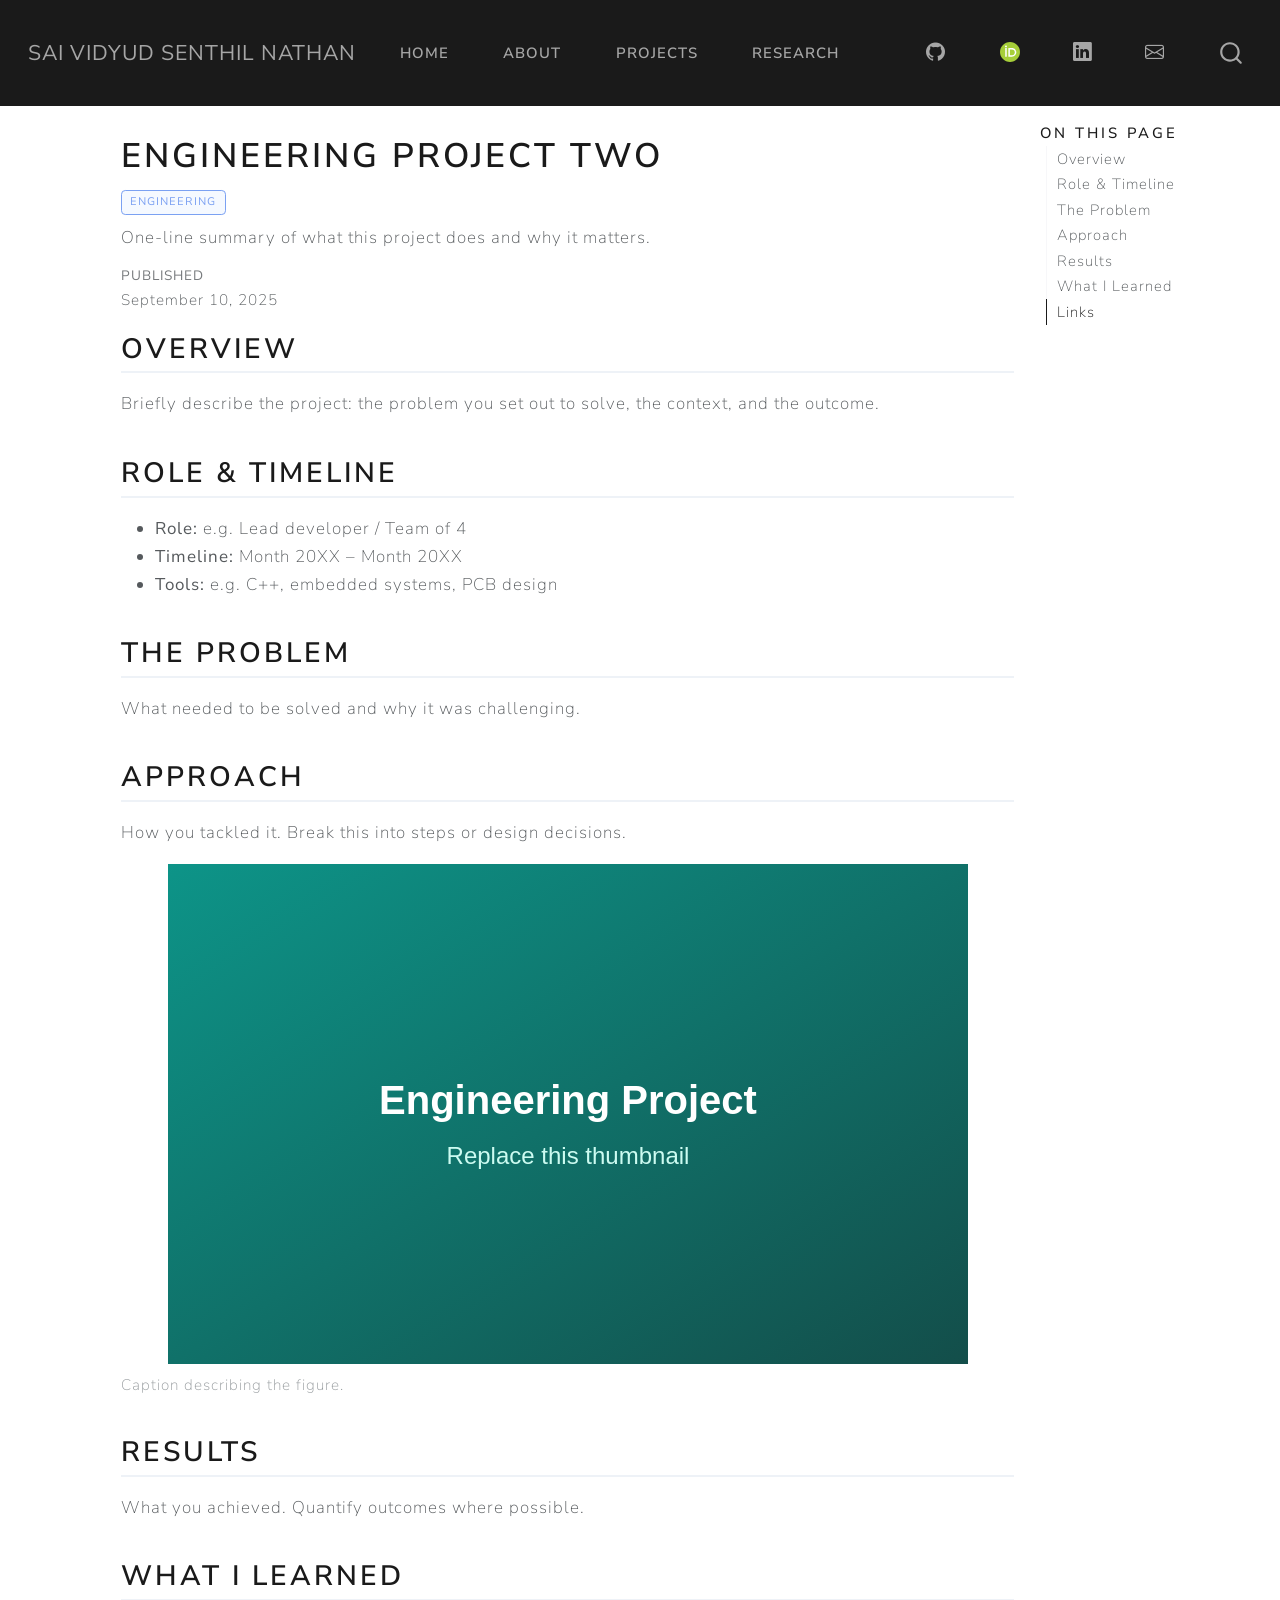
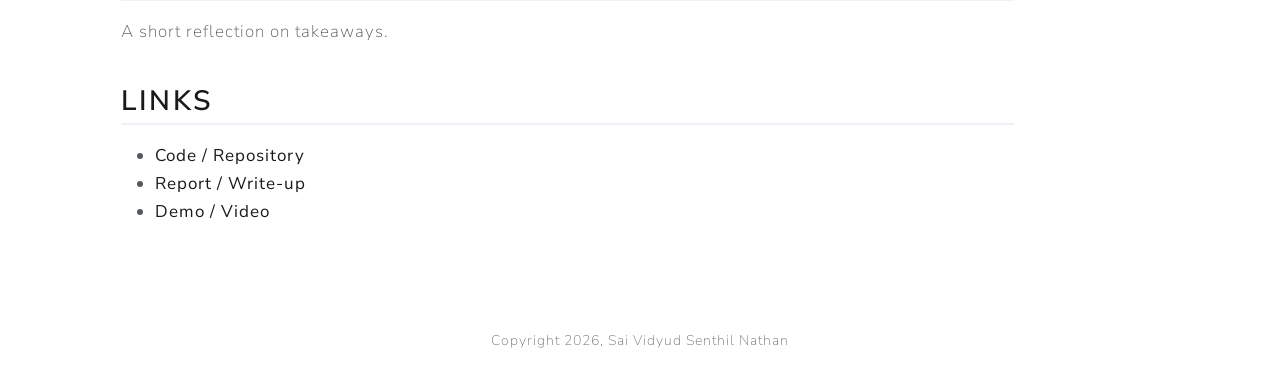
<file: projects/engineering-project-2.html>
<!DOCTYPE html>
<html xmlns="http://www.w3.org/1999/xhtml" lang="en" xml:lang="en"><head>

<meta charset="utf-8">
<meta name="generator" content="quarto-1.10.18">

<meta name="viewport" content="width=device-width, initial-scale=1.0, user-scalable=yes">

<meta name="dcterms.date" content="2025-09-10">
<meta name="description" content="One-line summary of what this project does and why it matters.">

<title>Engineering Project Two – Sai Vidyud Senthil Nathan</title>
<style>
/* Default styles provided by pandoc.
** See https://pandoc.org/MANUAL.html#variables-for-html for config info.
*/
span.smallcaps{font-variant: small-caps;}
div.columns{display: flex; gap: 1.5em;}
div.column{flex: auto;}
@media screen {
div.columns{gap: min(4vw, 1.5em);}
div.column{overflow-x: auto;}
}
div.hanging-indent{margin-left: 1.5em; text-indent: -1.5em;}
ul.task-list{list-style: none;}
ul.task-list li input[type="checkbox"] {
  width: 0.8em;
  margin: 0 0.8em 0.2em -1em; /* quarto-specific, see https://github.com/quarto-dev/quarto-cli/issues/4556 */ 
  vertical-align: middle;
}
</style>


<script src="../site_libs/quarto-nav/quarto-nav.js"></script>
<script src="../site_libs/quarto-nav/headroom.min.js"></script>
<script src="../site_libs/clipboard/clipboard.min.js"></script>
<script src="../site_libs/quarto-search/autocomplete.umd.js"></script>
<script src="../site_libs/quarto-search/fuse.min.js"></script>
<script src="../site_libs/quarto-search/quarto-search.js"></script>
<meta name="quarto:offset" content="../">
<link href="../images/rocket-takeoff.svg" rel="icon" type="image/svg+xml">
<script src="../site_libs/quarto-html/quarto.js" type="module"></script>
<script src="../site_libs/quarto-html/tabsets/tabsets.js" type="module"></script>
<script src="../site_libs/quarto-html/popper.min.js"></script>
<script src="../site_libs/quarto-html/tippy.umd.min.js"></script>
<script src="../site_libs/quarto-html/anchor.min.js"></script>
<link href="../site_libs/quarto-html/tippy.css" rel="stylesheet">
<link href="../site_libs/quarto-html/quarto-syntax-highlighting-64a204ab8560d761af7679ceaba22944.css" rel="stylesheet" id="quarto-text-highlighting-styles">
<script src="../site_libs/bootstrap/bootstrap.min.js"></script>
<link href="../site_libs/bootstrap/bootstrap-icons.css" rel="stylesheet">
<link href="../site_libs/bootstrap/bootstrap-fffcc83da580e2ed87ac80961a879285.min.css" rel="stylesheet" append-hash="true" id="quarto-bootstrap" data-mode="light">
<script id="quarto-search-options" type="application/json">{
  "location": "navbar",
  "copy-button": false,
  "collapse-after": 3,
  "panel-placement": "end",
  "type": "overlay",
  "limit": 50,
  "keyboard-shortcut": [
    "f",
    "/",
    "s"
  ],
  "show-item-context": false,
  "language": {
    "search-no-results-text": "No results",
    "search-matching-documents-text": "matching documents",
    "search-copy-link-title": "Copy link to search",
    "search-hide-matches-text": "Hide additional matches",
    "search-more-match-text": "more match in this document",
    "search-more-matches-text": "more matches in this document",
    "search-clear-button-title": "Clear",
    "search-text-placeholder": "",
    "search-detached-cancel-button-title": "Cancel",
    "search-submit-button-title": "Submit",
    "search-label": "Search"
  }
}</script>


<link rel="stylesheet" href="../styles.css">
</head>

<body class="nav-fixed quarto-light">

<div id="quarto-search-results"></div>
  <header id="quarto-header" class="headroom fixed-top">
    <nav class="navbar navbar-expand-lg " data-bs-theme="dark">
      <div class="navbar-container container-fluid">
      <div class="navbar-brand-container mx-auto">
    <a class="navbar-brand" href="../index.html">
    <span class="navbar-title">Sai Vidyud Senthil Nathan</span>
    </a>
  </div>
            <div id="quarto-search" class="" title="Search"></div>
          <button class="navbar-toggler" type="button" data-bs-toggle="collapse" data-bs-target="#navbarCollapse" aria-controls="navbarCollapse" role="menu" aria-expanded="false" aria-label="Toggle navigation" onclick="if (window.quartoToggleHeadroom) { window.quartoToggleHeadroom(); }">
  <span class="navbar-toggler-icon"></span>
</button>
          <div class="collapse navbar-collapse" id="navbarCollapse">
            <ul class="navbar-nav navbar-nav-scroll me-auto">
  <li class="nav-item">
    <a class="nav-link" href="../index.html"> 
<span class="menu-text">Home</span></a>
  </li>  
  <li class="nav-item">
    <a class="nav-link" href="../about.html"> 
<span class="menu-text">About</span></a>
  </li>  
  <li class="nav-item">
    <a class="nav-link" href="../projects.html"> 
<span class="menu-text">Projects</span></a>
  </li>  
  <li class="nav-item">
    <a class="nav-link" href="../research.html"> 
<span class="menu-text">Research</span></a>
  </li>  
</ul>
            <ul class="navbar-nav navbar-nav-scroll ms-auto">
  <li class="nav-item compact">
    <a class="nav-link" href="https://github.com/saividyud"> <i class="bi bi-github" role="img" aria-label="GitHub">
</i> 
<span class="menu-text"></span></a>
  </li>  
  <li class="nav-item">
    <a class="nav-link" href="https://orcid.org/0009-0002-8105-1207"> 
<span class="menu-text"><img src="../images/orcid.svg" width="20" height="20" alt="ORCID"></span></a>
  </li>  
  <li class="nav-item compact">
    <a class="nav-link" href="https://www.linkedin.com/in/sai-vidyud-senthil-nathan/"> <i class="bi bi-linkedin" role="img" aria-label="LinkedIn">
</i> 
<span class="menu-text"></span></a>
  </li>  
  <li class="nav-item compact">
    <a class="nav-link" href="mailto:saividyud@g.ucla.edu"> <i class="bi bi-envelope" role="img" aria-label="Email">
</i> 
<span class="menu-text"></span></a>
  </li>  
</ul>
          </div> <!-- /navcollapse -->
            <div class="quarto-navbar-tools">
</div>
      </div> <!-- /container-fluid -->
    </nav>
</header>
<!-- content -->
<div id="quarto-content" class="quarto-container page-columns page-rows-contents page-layout-article page-navbar">
<!-- sidebar -->
<!-- margin-sidebar -->
    <div id="quarto-margin-sidebar" class="sidebar margin-sidebar">
        <nav id="TOC" role="doc-toc" class="toc-active">
    <h2 id="toc-title">On this page</h2>
   
  <ul>
  <li><a href="#overview" id="toc-overview" class="nav-link active" data-scroll-target="#overview">Overview</a></li>
  <li><a href="#role-timeline" id="toc-role-timeline" class="nav-link" data-scroll-target="#role-timeline">Role &amp; Timeline</a></li>
  <li><a href="#the-problem" id="toc-the-problem" class="nav-link" data-scroll-target="#the-problem">The Problem</a></li>
  <li><a href="#approach" id="toc-approach" class="nav-link" data-scroll-target="#approach">Approach</a></li>
  <li><a href="#results" id="toc-results" class="nav-link" data-scroll-target="#results">Results</a></li>
  <li><a href="#what-i-learned" id="toc-what-i-learned" class="nav-link" data-scroll-target="#what-i-learned">What I Learned</a></li>
  <li><a href="#links" id="toc-links" class="nav-link" data-scroll-target="#links">Links</a></li>
  </ul>
</nav>
    </div>
<!-- main -->
<main class="content" id="quarto-document-content">

<header id="title-block-header" class="quarto-title-block default">
<div class="quarto-title">
<h1 class="title">Engineering Project Two</h1>
  <div class="quarto-categories">
    <div class="quarto-category">Engineering</div>
  </div>
  </div>

<div>
  <div class="description">
    One-line summary of what this project does and why it matters.
  </div>
</div>


<div class="quarto-title-meta">

    
    <div>
    <div class="quarto-title-meta-heading">Published</div>
    <div class="quarto-title-meta-contents">
      <p class="date">September 10, 2025</p>
    </div>
  </div>
  
    
  </div>
  


</header>


<section id="overview" class="level2">
<h2 class="anchored" data-anchor-id="overview">Overview</h2>
<p>Briefly describe the project: the problem you set out to solve, the context, and the outcome.</p>
</section>
<section id="role-timeline" class="level2">
<h2 class="anchored" data-anchor-id="role-timeline">Role &amp; Timeline</h2>
<ul>
<li><strong>Role:</strong> e.g.&nbsp;Lead developer / Team of 4</li>
<li><strong>Timeline:</strong> Month 20XX – Month 20XX</li>
<li><strong>Tools:</strong> e.g.&nbsp;C++, embedded systems, PCB design</li>
</ul>
</section>
<section id="the-problem" class="level2">
<h2 class="anchored" data-anchor-id="the-problem">The Problem</h2>
<p>What needed to be solved and why it was challenging.</p>
</section>
<section id="approach" class="level2">
<h2 class="anchored" data-anchor-id="approach">Approach</h2>
<p>How you tackled it. Break this into steps or design decisions.</p>
<div class="quarto-figure quarto-figure-center">
<figure class="figure">
<p><img src="../images/projects/project-2.svg" class="img-fluid figure-img" alt="Placeholder figure"></p>
<figcaption>Caption describing the figure.</figcaption>
</figure>
</div>
</section>
<section id="results" class="level2">
<h2 class="anchored" data-anchor-id="results">Results</h2>
<p>What you achieved. Quantify outcomes where possible.</p>
</section>
<section id="what-i-learned" class="level2">
<h2 class="anchored" data-anchor-id="what-i-learned">What I Learned</h2>
<p>A short reflection on takeaways.</p>
</section>
<section id="links" class="level2">
<h2 class="anchored" data-anchor-id="links">Links</h2>
<ul>
<li><a href="#">Code / Repository</a></li>
<li><a href="#">Report / Write-up</a></li>
<li><a href="#">Demo / Video</a></li>
</ul>


</section>

</main> <!-- /main -->
<script id="quarto-html-after-body" type="application/javascript">
  window.document.addEventListener("DOMContentLoaded", function (event) {
    const icon = "";
    const anchorJS = new window.AnchorJS();
    anchorJS.options = {
      placement: 'right',
      icon: icon
    };
    anchorJS.add('.anchored');
    const isCodeAnnotation = (el) => {
      for (const clz of el.classList) {
        if (clz.startsWith('code-annotation-')) {                     
          return true;
        }
      }
      return false;
    }
    const onCopySuccess = function(e) {
      // button target
      const button = e.trigger;
      // don't keep focus
      button.blur();
      // flash "checked"
      button.classList.add('code-copy-button-checked');
      var currentTitle = button.getAttribute("title");
      button.setAttribute("title", "Copied!");
      let tooltip;
      if (window.bootstrap) {
        button.setAttribute("data-bs-toggle", "tooltip");
        button.setAttribute("data-bs-placement", "left");
        button.setAttribute("data-bs-title", "Copied!");
        tooltip = new bootstrap.Tooltip(button, 
          { trigger: "manual", 
            customClass: "code-copy-button-tooltip",
            offset: [0, -8]});
        tooltip.show();    
      }
      setTimeout(function() {
        if (tooltip) {
          tooltip.hide();
          button.removeAttribute("data-bs-title");
          button.removeAttribute("data-bs-toggle");
          button.removeAttribute("data-bs-placement");
        }
        button.setAttribute("title", currentTitle);
        button.classList.remove('code-copy-button-checked');
      }, 1000);
      // clear code selection
      e.clearSelection();
    }
    const getTextToCopy = function(trigger) {
      const outerScaffold = trigger.parentElement.cloneNode(true);
      const codeEl = outerScaffold.querySelector('code');
      for (const childEl of codeEl.children) {
        if (isCodeAnnotation(childEl)) {
          childEl.remove();
        }
      }
      return codeEl.innerText;
    }
    const clipboard = new window.ClipboardJS('.code-copy-button:not([data-in-quarto-modal])', {
      text: getTextToCopy
    });
    clipboard.on('success', onCopySuccess);
    if (window.document.getElementById('quarto-embedded-source-code-modal')) {
      const clipboardModal = new window.ClipboardJS('.code-copy-button[data-in-quarto-modal]', {
        text: getTextToCopy,
        container: window.document.getElementById('quarto-embedded-source-code-modal')
      });
      clipboardModal.on('success', onCopySuccess);
    }
      var localhostRegex = new RegExp(/^(?:http|https):\/\/localhost\:?[0-9]*\//);
      var mailtoRegex = new RegExp(/^mailto:/);
        var filterRegex = new RegExp("https:\/\/saividyud\.github\.io\/Portfolio\/");
      var isInternal = (href) => {
          return filterRegex.test(href) || localhostRegex.test(href) || mailtoRegex.test(href);
      }
      // Inspect non-navigation links and adorn them if external
     var links = window.document.querySelectorAll('a[href]:not(.nav-link):not(.navbar-brand):not(.toc-action):not(.sidebar-link):not(.sidebar-item-toggle):not(.pagination-link):not(.no-external):not([aria-hidden]):not(.dropdown-item):not(.quarto-navigation-tool):not(.about-link)');
      for (var i=0; i<links.length; i++) {
        const link = links[i];
        if (!isInternal(link.href)) {
          // undo the damage that might have been done by quarto-nav.js in the case of
          // links that we want to consider external
          if (link.dataset.originalHref !== undefined) {
            link.href = link.dataset.originalHref;
          }
        }
      }
    function tippyHover(el, contentFn, onTriggerFn, onUntriggerFn) {
      const config = {
        allowHTML: true,
        maxWidth: 500,
        delay: 100,
        arrow: false,
        appendTo: function(el) {
            return el.parentElement;
        },
        interactive: true,
        interactiveBorder: 10,
        theme: 'quarto',
        placement: 'bottom-start',
      };
      if (contentFn) {
        config.content = contentFn;
      }
      if (onTriggerFn) {
        config.onTrigger = onTriggerFn;
      }
      if (onUntriggerFn) {
        config.onUntrigger = onUntriggerFn;
      }
      window.tippy(el, config); 
    }
    const noterefs = window.document.querySelectorAll('a[role="doc-noteref"]');
    for (var i=0; i<noterefs.length; i++) {
      const ref = noterefs[i];
      tippyHover(ref, function() {
        // use id or data attribute instead here
        let href = ref.getAttribute('data-footnote-href') || ref.getAttribute('href');
        try { href = new URL(href).hash; } catch {}
        const id = href.replace(/^#\/?/, "");
        const note = window.document.getElementById(id);
        if (note) {
          return note.innerHTML;
        } else {
          return "";
        }
      });
    }
    const xrefs = window.document.querySelectorAll('a.quarto-xref');
    const processXRef = (id, note) => {
      // Strip column container classes
      const stripColumnClz = (el) => {
        el.classList.remove("page-full", "page-columns");
        if (el.children) {
          for (const child of el.children) {
            stripColumnClz(child);
          }
        }
      }
      stripColumnClz(note)
      if (id === null || id.startsWith('sec-')) {
        // Special case sections, only their first couple elements
        const container = document.createElement("div");
        if (note.children && note.children.length > 2) {
          container.appendChild(note.children[0].cloneNode(true));
          for (let i = 1; i < note.children.length; i++) {
            const child = note.children[i];
            if (child.tagName === "P" && child.innerText === "") {
              continue;
            } else {
              container.appendChild(child.cloneNode(true));
              break;
            }
          }
          if (window.Quarto?.typesetMath) {
            window.Quarto.typesetMath(container);
          }
          return container.innerHTML
        } else {
          if (window.Quarto?.typesetMath) {
            window.Quarto.typesetMath(note);
          }
          return note.innerHTML;
        }
      } else {
        // Remove any anchor links if they are present
        const anchorLink = note.querySelector('a.anchorjs-link');
        if (anchorLink) {
          anchorLink.remove();
        }
        if (window.Quarto?.typesetMath) {
          window.Quarto.typesetMath(note);
        }
        if (note.classList.contains("callout")) {
          return note.outerHTML;
        } else {
          return note.innerHTML;
        }
      }
    }
    for (var i=0; i<xrefs.length; i++) {
      const xref = xrefs[i];
      tippyHover(xref, undefined, function(instance) {
        instance.disable();
        let url = xref.getAttribute('href');
        let hash = undefined; 
        if (url.startsWith('#')) {
          hash = url;
        } else {
          try { hash = new URL(url).hash; } catch {}
        }
        if (hash) {
          const id = hash.replace(/^#\/?/, "");
          const note = window.document.getElementById(id);
          if (note !== null) {
            try {
              const html = processXRef(id, note.cloneNode(true));
              instance.setContent(html);
            } finally {
              instance.enable();
              instance.show();
            }
          } else {
            // See if we can fetch this
            fetch(url.split('#')[0])
            .then(res => res.text())
            .then(html => {
              const parser = new DOMParser();
              const htmlDoc = parser.parseFromString(html, "text/html");
              const note = htmlDoc.getElementById(id);
              if (note !== null) {
                const html = processXRef(id, note);
                instance.setContent(html);
              } 
            }).finally(() => {
              instance.enable();
              instance.show();
            });
          }
        } else {
          // See if we can fetch a full url (with no hash to target)
          // This is a special case and we should probably do some content thinning / targeting
          fetch(url)
          .then(res => res.text())
          .then(html => {
            const parser = new DOMParser();
            const htmlDoc = parser.parseFromString(html, "text/html");
            const note = htmlDoc.querySelector('main.content');
            if (note !== null) {
              // This should only happen for chapter cross references
              // (since there is no id in the URL)
              // remove the first header
              if (note.children.length > 0 && note.children[0].tagName === "HEADER") {
                note.children[0].remove();
              }
              const html = processXRef(null, note);
              instance.setContent(html);
            } 
          }).finally(() => {
            instance.enable();
            instance.show();
          });
        }
      }, function(instance) {
      });
    }
        let selectedAnnoteEl;
        const selectorForAnnotation = ( cell, annotation) => {
          let cellAttr = 'data-code-cell="' + cell + '"';
          let lineAttr = 'data-code-annotation="' +  annotation + '"';
          const selector = 'span[' + cellAttr + '][' + lineAttr + ']';
          return selector;
        }
        const selectCodeLines = (annoteEl) => {
          const doc = window.document;
          const targetCell = annoteEl.getAttribute("data-target-cell");
          const targetAnnotation = annoteEl.getAttribute("data-target-annotation");
          const annoteSpan = window.document.querySelector(selectorForAnnotation(targetCell, targetAnnotation));
          const lines = annoteSpan.getAttribute("data-code-lines").split(",");
          const lineIds = lines.map((line) => {
            return targetCell + "-" + line;
          })
          let top = null;
          let height = null;
          let parent = null;
          if (lineIds.length > 0) {
              //compute the position of the single el (top and bottom and make a div)
              const el = window.document.getElementById(lineIds[0]);
              top = el.offsetTop;
              height = el.offsetHeight;
              parent = el.parentElement.parentElement;
            if (lineIds.length > 1) {
              const lastEl = window.document.getElementById(lineIds[lineIds.length - 1]);
              const bottom = lastEl.offsetTop + lastEl.offsetHeight;
              height = bottom - top;
            }
            if (top !== null && height !== null && parent !== null) {
              // cook up a div (if necessary) and position it 
              let div = window.document.getElementById("code-annotation-line-highlight");
              if (div === null) {
                div = window.document.createElement("div");
                div.setAttribute("id", "code-annotation-line-highlight");
                div.style.position = 'absolute';
                parent.appendChild(div);
              }
              div.style.top = top - 2 + "px";
              div.style.height = height + 4 + "px";
              div.style.left = 0;
              let gutterDiv = window.document.getElementById("code-annotation-line-highlight-gutter");
              if (gutterDiv === null) {
                gutterDiv = window.document.createElement("div");
                gutterDiv.setAttribute("id", "code-annotation-line-highlight-gutter");
                gutterDiv.style.position = 'absolute';
                const codeCell = window.document.getElementById(targetCell);
                const gutter = codeCell.querySelector('.code-annotation-gutter');
                gutter.appendChild(gutterDiv);
              }
              gutterDiv.style.top = top - 2 + "px";
              gutterDiv.style.height = height + 4 + "px";
            }
            selectedAnnoteEl = annoteEl;
          }
        };
        const unselectCodeLines = () => {
          const elementsIds = ["code-annotation-line-highlight", "code-annotation-line-highlight-gutter"];
          elementsIds.forEach((elId) => {
            const div = window.document.getElementById(elId);
            if (div) {
              div.remove();
            }
          });
          selectedAnnoteEl = undefined;
        };
          // Handle positioning of the toggle
      window.addEventListener(
        "resize",
        throttle(() => {
          elRect = undefined;
          if (selectedAnnoteEl) {
            selectCodeLines(selectedAnnoteEl);
          }
        }, 10)
      );
      function throttle(fn, ms) {
      let throttle = false;
      let timer;
        return (...args) => {
          if(!throttle) { // first call gets through
              fn.apply(this, args);
              throttle = true;
          } else { // all the others get throttled
              if(timer) clearTimeout(timer); // cancel #2
              timer = setTimeout(() => {
                fn.apply(this, args);
                timer = throttle = false;
              }, ms);
          }
        };
      }
        // Attach click handler to the DT
        const annoteDls = window.document.querySelectorAll('dt[data-target-cell]');
        for (const annoteDlNode of annoteDls) {
          annoteDlNode.addEventListener('click', (event) => {
            const clickedEl = event.target;
            if (clickedEl !== selectedAnnoteEl) {
              unselectCodeLines();
              const activeEl = window.document.querySelector('dt[data-target-cell].code-annotation-active');
              if (activeEl) {
                activeEl.classList.remove('code-annotation-active');
              }
              selectCodeLines(clickedEl);
              clickedEl.classList.add('code-annotation-active');
            } else {
              // Unselect the line
              unselectCodeLines();
              clickedEl.classList.remove('code-annotation-active');
            }
          });
        }
    const findCites = (el) => {
      const parentEl = el.parentElement;
      if (parentEl) {
        const cites = parentEl.dataset.cites;
        if (cites) {
          return {
            el,
            cites: cites.split(' ')
          };
        } else {
          return findCites(el.parentElement)
        }
      } else {
        return undefined;
      }
    };
    var bibliorefs = window.document.querySelectorAll('a[role="doc-biblioref"]');
    for (var i=0; i<bibliorefs.length; i++) {
      const ref = bibliorefs[i];
      const citeInfo = findCites(ref);
      if (citeInfo) {
        tippyHover(citeInfo.el, function() {
          var popup = window.document.createElement('div');
          citeInfo.cites.forEach(function(cite) {
            var citeDiv = window.document.createElement('div');
            citeDiv.classList.add('hanging-indent');
            citeDiv.classList.add('csl-entry');
            var biblioDiv = window.document.getElementById('ref-' + cite);
            if (biblioDiv) {
              citeDiv.innerHTML = biblioDiv.innerHTML;
            }
            popup.appendChild(citeDiv);
          });
          return popup.innerHTML;
        });
      }
    }
  });
  </script>
</div> <!-- /content -->
<footer class="footer">
  <div class="nav-footer">
    <div class="nav-footer-left">
      &nbsp;
    </div>   
    <div class="nav-footer-center">
<p>Copyright 2026, Sai Vidyud Senthil Nathan</p>
</div>
    <div class="nav-footer-right">
      &nbsp;
    </div>
  </div>
</footer>




</body></html>
</file>
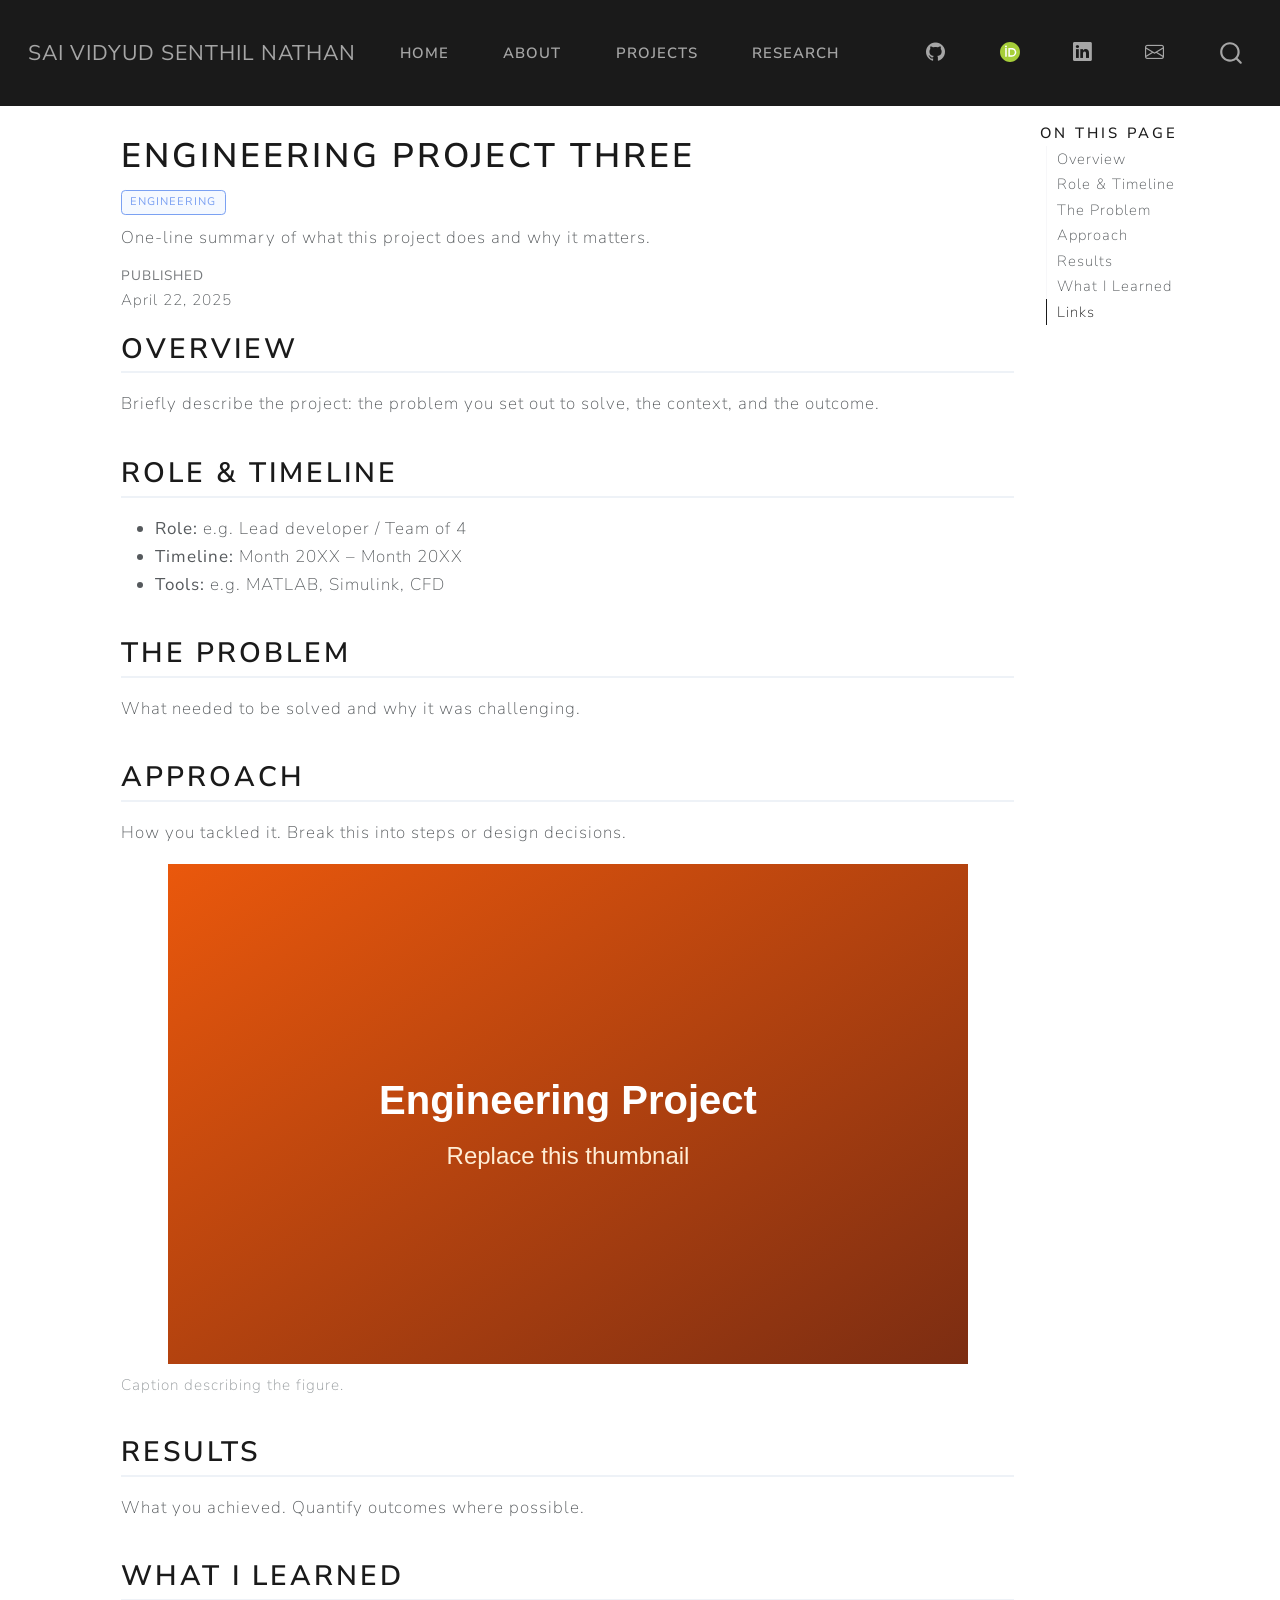
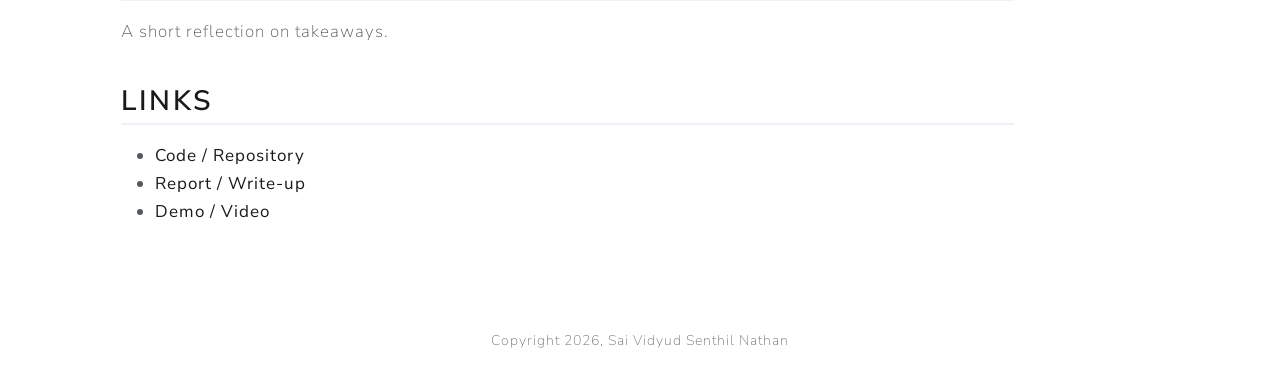
<file: projects/engineering-project-3.html>
<!DOCTYPE html>
<html xmlns="http://www.w3.org/1999/xhtml" lang="en" xml:lang="en"><head>

<meta charset="utf-8">
<meta name="generator" content="quarto-1.10.18">

<meta name="viewport" content="width=device-width, initial-scale=1.0, user-scalable=yes">

<meta name="dcterms.date" content="2025-04-22">
<meta name="description" content="One-line summary of what this project does and why it matters.">

<title>Engineering Project Three – Sai Vidyud Senthil Nathan</title>
<style>
/* Default styles provided by pandoc.
** See https://pandoc.org/MANUAL.html#variables-for-html for config info.
*/
span.smallcaps{font-variant: small-caps;}
div.columns{display: flex; gap: 1.5em;}
div.column{flex: auto;}
@media screen {
div.columns{gap: min(4vw, 1.5em);}
div.column{overflow-x: auto;}
}
div.hanging-indent{margin-left: 1.5em; text-indent: -1.5em;}
ul.task-list{list-style: none;}
ul.task-list li input[type="checkbox"] {
  width: 0.8em;
  margin: 0 0.8em 0.2em -1em; /* quarto-specific, see https://github.com/quarto-dev/quarto-cli/issues/4556 */ 
  vertical-align: middle;
}
</style>


<script src="../site_libs/quarto-nav/quarto-nav.js"></script>
<script src="../site_libs/quarto-nav/headroom.min.js"></script>
<script src="../site_libs/clipboard/clipboard.min.js"></script>
<script src="../site_libs/quarto-search/autocomplete.umd.js"></script>
<script src="../site_libs/quarto-search/fuse.min.js"></script>
<script src="../site_libs/quarto-search/quarto-search.js"></script>
<meta name="quarto:offset" content="../">
<link href="../images/rocket-takeoff.svg" rel="icon" type="image/svg+xml">
<script src="../site_libs/quarto-html/quarto.js" type="module"></script>
<script src="../site_libs/quarto-html/tabsets/tabsets.js" type="module"></script>
<script src="../site_libs/quarto-html/popper.min.js"></script>
<script src="../site_libs/quarto-html/tippy.umd.min.js"></script>
<script src="../site_libs/quarto-html/anchor.min.js"></script>
<link href="../site_libs/quarto-html/tippy.css" rel="stylesheet">
<link href="../site_libs/quarto-html/quarto-syntax-highlighting-64a204ab8560d761af7679ceaba22944.css" rel="stylesheet" id="quarto-text-highlighting-styles">
<script src="../site_libs/bootstrap/bootstrap.min.js"></script>
<link href="../site_libs/bootstrap/bootstrap-icons.css" rel="stylesheet">
<link href="../site_libs/bootstrap/bootstrap-fffcc83da580e2ed87ac80961a879285.min.css" rel="stylesheet" append-hash="true" id="quarto-bootstrap" data-mode="light">
<script id="quarto-search-options" type="application/json">{
  "location": "navbar",
  "copy-button": false,
  "collapse-after": 3,
  "panel-placement": "end",
  "type": "overlay",
  "limit": 50,
  "keyboard-shortcut": [
    "f",
    "/",
    "s"
  ],
  "show-item-context": false,
  "language": {
    "search-no-results-text": "No results",
    "search-matching-documents-text": "matching documents",
    "search-copy-link-title": "Copy link to search",
    "search-hide-matches-text": "Hide additional matches",
    "search-more-match-text": "more match in this document",
    "search-more-matches-text": "more matches in this document",
    "search-clear-button-title": "Clear",
    "search-text-placeholder": "",
    "search-detached-cancel-button-title": "Cancel",
    "search-submit-button-title": "Submit",
    "search-label": "Search"
  }
}</script>


<link rel="stylesheet" href="../styles.css">
</head>

<body class="nav-fixed quarto-light">

<div id="quarto-search-results"></div>
  <header id="quarto-header" class="headroom fixed-top">
    <nav class="navbar navbar-expand-lg " data-bs-theme="dark">
      <div class="navbar-container container-fluid">
      <div class="navbar-brand-container mx-auto">
    <a class="navbar-brand" href="../index.html">
    <span class="navbar-title">Sai Vidyud Senthil Nathan</span>
    </a>
  </div>
            <div id="quarto-search" class="" title="Search"></div>
          <button class="navbar-toggler" type="button" data-bs-toggle="collapse" data-bs-target="#navbarCollapse" aria-controls="navbarCollapse" role="menu" aria-expanded="false" aria-label="Toggle navigation" onclick="if (window.quartoToggleHeadroom) { window.quartoToggleHeadroom(); }">
  <span class="navbar-toggler-icon"></span>
</button>
          <div class="collapse navbar-collapse" id="navbarCollapse">
            <ul class="navbar-nav navbar-nav-scroll me-auto">
  <li class="nav-item">
    <a class="nav-link" href="../index.html"> 
<span class="menu-text">Home</span></a>
  </li>  
  <li class="nav-item">
    <a class="nav-link" href="../about.html"> 
<span class="menu-text">About</span></a>
  </li>  
  <li class="nav-item">
    <a class="nav-link" href="../projects.html"> 
<span class="menu-text">Projects</span></a>
  </li>  
  <li class="nav-item">
    <a class="nav-link" href="../research.html"> 
<span class="menu-text">Research</span></a>
  </li>  
</ul>
            <ul class="navbar-nav navbar-nav-scroll ms-auto">
  <li class="nav-item compact">
    <a class="nav-link" href="https://github.com/saividyud"> <i class="bi bi-github" role="img" aria-label="GitHub">
</i> 
<span class="menu-text"></span></a>
  </li>  
  <li class="nav-item">
    <a class="nav-link" href="https://orcid.org/0009-0002-8105-1207"> 
<span class="menu-text"><img src="../images/orcid.svg" width="20" height="20" alt="ORCID"></span></a>
  </li>  
  <li class="nav-item compact">
    <a class="nav-link" href="https://www.linkedin.com/in/sai-vidyud-senthil-nathan/"> <i class="bi bi-linkedin" role="img" aria-label="LinkedIn">
</i> 
<span class="menu-text"></span></a>
  </li>  
  <li class="nav-item compact">
    <a class="nav-link" href="mailto:saividyud@g.ucla.edu"> <i class="bi bi-envelope" role="img" aria-label="Email">
</i> 
<span class="menu-text"></span></a>
  </li>  
</ul>
          </div> <!-- /navcollapse -->
            <div class="quarto-navbar-tools">
</div>
      </div> <!-- /container-fluid -->
    </nav>
</header>
<!-- content -->
<div id="quarto-content" class="quarto-container page-columns page-rows-contents page-layout-article page-navbar">
<!-- sidebar -->
<!-- margin-sidebar -->
    <div id="quarto-margin-sidebar" class="sidebar margin-sidebar">
        <nav id="TOC" role="doc-toc" class="toc-active">
    <h2 id="toc-title">On this page</h2>
   
  <ul>
  <li><a href="#overview" id="toc-overview" class="nav-link active" data-scroll-target="#overview">Overview</a></li>
  <li><a href="#role-timeline" id="toc-role-timeline" class="nav-link" data-scroll-target="#role-timeline">Role &amp; Timeline</a></li>
  <li><a href="#the-problem" id="toc-the-problem" class="nav-link" data-scroll-target="#the-problem">The Problem</a></li>
  <li><a href="#approach" id="toc-approach" class="nav-link" data-scroll-target="#approach">Approach</a></li>
  <li><a href="#results" id="toc-results" class="nav-link" data-scroll-target="#results">Results</a></li>
  <li><a href="#what-i-learned" id="toc-what-i-learned" class="nav-link" data-scroll-target="#what-i-learned">What I Learned</a></li>
  <li><a href="#links" id="toc-links" class="nav-link" data-scroll-target="#links">Links</a></li>
  </ul>
</nav>
    </div>
<!-- main -->
<main class="content" id="quarto-document-content">

<header id="title-block-header" class="quarto-title-block default">
<div class="quarto-title">
<h1 class="title">Engineering Project Three</h1>
  <div class="quarto-categories">
    <div class="quarto-category">Engineering</div>
  </div>
  </div>

<div>
  <div class="description">
    One-line summary of what this project does and why it matters.
  </div>
</div>


<div class="quarto-title-meta">

    
    <div>
    <div class="quarto-title-meta-heading">Published</div>
    <div class="quarto-title-meta-contents">
      <p class="date">April 22, 2025</p>
    </div>
  </div>
  
    
  </div>
  


</header>


<section id="overview" class="level2">
<h2 class="anchored" data-anchor-id="overview">Overview</h2>
<p>Briefly describe the project: the problem you set out to solve, the context, and the outcome.</p>
</section>
<section id="role-timeline" class="level2">
<h2 class="anchored" data-anchor-id="role-timeline">Role &amp; Timeline</h2>
<ul>
<li><strong>Role:</strong> e.g.&nbsp;Lead developer / Team of 4</li>
<li><strong>Timeline:</strong> Month 20XX – Month 20XX</li>
<li><strong>Tools:</strong> e.g.&nbsp;MATLAB, Simulink, CFD</li>
</ul>
</section>
<section id="the-problem" class="level2">
<h2 class="anchored" data-anchor-id="the-problem">The Problem</h2>
<p>What needed to be solved and why it was challenging.</p>
</section>
<section id="approach" class="level2">
<h2 class="anchored" data-anchor-id="approach">Approach</h2>
<p>How you tackled it. Break this into steps or design decisions.</p>
<div class="quarto-figure quarto-figure-center">
<figure class="figure">
<p><img src="../images/projects/project-3.svg" class="img-fluid figure-img" alt="Placeholder figure"></p>
<figcaption>Caption describing the figure.</figcaption>
</figure>
</div>
</section>
<section id="results" class="level2">
<h2 class="anchored" data-anchor-id="results">Results</h2>
<p>What you achieved. Quantify outcomes where possible.</p>
</section>
<section id="what-i-learned" class="level2">
<h2 class="anchored" data-anchor-id="what-i-learned">What I Learned</h2>
<p>A short reflection on takeaways.</p>
</section>
<section id="links" class="level2">
<h2 class="anchored" data-anchor-id="links">Links</h2>
<ul>
<li><a href="#">Code / Repository</a></li>
<li><a href="#">Report / Write-up</a></li>
<li><a href="#">Demo / Video</a></li>
</ul>


</section>

</main> <!-- /main -->
<script id="quarto-html-after-body" type="application/javascript">
  window.document.addEventListener("DOMContentLoaded", function (event) {
    const icon = "";
    const anchorJS = new window.AnchorJS();
    anchorJS.options = {
      placement: 'right',
      icon: icon
    };
    anchorJS.add('.anchored');
    const isCodeAnnotation = (el) => {
      for (const clz of el.classList) {
        if (clz.startsWith('code-annotation-')) {                     
          return true;
        }
      }
      return false;
    }
    const onCopySuccess = function(e) {
      // button target
      const button = e.trigger;
      // don't keep focus
      button.blur();
      // flash "checked"
      button.classList.add('code-copy-button-checked');
      var currentTitle = button.getAttribute("title");
      button.setAttribute("title", "Copied!");
      let tooltip;
      if (window.bootstrap) {
        button.setAttribute("data-bs-toggle", "tooltip");
        button.setAttribute("data-bs-placement", "left");
        button.setAttribute("data-bs-title", "Copied!");
        tooltip = new bootstrap.Tooltip(button, 
          { trigger: "manual", 
            customClass: "code-copy-button-tooltip",
            offset: [0, -8]});
        tooltip.show();    
      }
      setTimeout(function() {
        if (tooltip) {
          tooltip.hide();
          button.removeAttribute("data-bs-title");
          button.removeAttribute("data-bs-toggle");
          button.removeAttribute("data-bs-placement");
        }
        button.setAttribute("title", currentTitle);
        button.classList.remove('code-copy-button-checked');
      }, 1000);
      // clear code selection
      e.clearSelection();
    }
    const getTextToCopy = function(trigger) {
      const outerScaffold = trigger.parentElement.cloneNode(true);
      const codeEl = outerScaffold.querySelector('code');
      for (const childEl of codeEl.children) {
        if (isCodeAnnotation(childEl)) {
          childEl.remove();
        }
      }
      return codeEl.innerText;
    }
    const clipboard = new window.ClipboardJS('.code-copy-button:not([data-in-quarto-modal])', {
      text: getTextToCopy
    });
    clipboard.on('success', onCopySuccess);
    if (window.document.getElementById('quarto-embedded-source-code-modal')) {
      const clipboardModal = new window.ClipboardJS('.code-copy-button[data-in-quarto-modal]', {
        text: getTextToCopy,
        container: window.document.getElementById('quarto-embedded-source-code-modal')
      });
      clipboardModal.on('success', onCopySuccess);
    }
      var localhostRegex = new RegExp(/^(?:http|https):\/\/localhost\:?[0-9]*\//);
      var mailtoRegex = new RegExp(/^mailto:/);
        var filterRegex = new RegExp("https:\/\/saividyud\.github\.io\/Portfolio\/");
      var isInternal = (href) => {
          return filterRegex.test(href) || localhostRegex.test(href) || mailtoRegex.test(href);
      }
      // Inspect non-navigation links and adorn them if external
     var links = window.document.querySelectorAll('a[href]:not(.nav-link):not(.navbar-brand):not(.toc-action):not(.sidebar-link):not(.sidebar-item-toggle):not(.pagination-link):not(.no-external):not([aria-hidden]):not(.dropdown-item):not(.quarto-navigation-tool):not(.about-link)');
      for (var i=0; i<links.length; i++) {
        const link = links[i];
        if (!isInternal(link.href)) {
          // undo the damage that might have been done by quarto-nav.js in the case of
          // links that we want to consider external
          if (link.dataset.originalHref !== undefined) {
            link.href = link.dataset.originalHref;
          }
        }
      }
    function tippyHover(el, contentFn, onTriggerFn, onUntriggerFn) {
      const config = {
        allowHTML: true,
        maxWidth: 500,
        delay: 100,
        arrow: false,
        appendTo: function(el) {
            return el.parentElement;
        },
        interactive: true,
        interactiveBorder: 10,
        theme: 'quarto',
        placement: 'bottom-start',
      };
      if (contentFn) {
        config.content = contentFn;
      }
      if (onTriggerFn) {
        config.onTrigger = onTriggerFn;
      }
      if (onUntriggerFn) {
        config.onUntrigger = onUntriggerFn;
      }
      window.tippy(el, config); 
    }
    const noterefs = window.document.querySelectorAll('a[role="doc-noteref"]');
    for (var i=0; i<noterefs.length; i++) {
      const ref = noterefs[i];
      tippyHover(ref, function() {
        // use id or data attribute instead here
        let href = ref.getAttribute('data-footnote-href') || ref.getAttribute('href');
        try { href = new URL(href).hash; } catch {}
        const id = href.replace(/^#\/?/, "");
        const note = window.document.getElementById(id);
        if (note) {
          return note.innerHTML;
        } else {
          return "";
        }
      });
    }
    const xrefs = window.document.querySelectorAll('a.quarto-xref');
    const processXRef = (id, note) => {
      // Strip column container classes
      const stripColumnClz = (el) => {
        el.classList.remove("page-full", "page-columns");
        if (el.children) {
          for (const child of el.children) {
            stripColumnClz(child);
          }
        }
      }
      stripColumnClz(note)
      if (id === null || id.startsWith('sec-')) {
        // Special case sections, only their first couple elements
        const container = document.createElement("div");
        if (note.children && note.children.length > 2) {
          container.appendChild(note.children[0].cloneNode(true));
          for (let i = 1; i < note.children.length; i++) {
            const child = note.children[i];
            if (child.tagName === "P" && child.innerText === "") {
              continue;
            } else {
              container.appendChild(child.cloneNode(true));
              break;
            }
          }
          if (window.Quarto?.typesetMath) {
            window.Quarto.typesetMath(container);
          }
          return container.innerHTML
        } else {
          if (window.Quarto?.typesetMath) {
            window.Quarto.typesetMath(note);
          }
          return note.innerHTML;
        }
      } else {
        // Remove any anchor links if they are present
        const anchorLink = note.querySelector('a.anchorjs-link');
        if (anchorLink) {
          anchorLink.remove();
        }
        if (window.Quarto?.typesetMath) {
          window.Quarto.typesetMath(note);
        }
        if (note.classList.contains("callout")) {
          return note.outerHTML;
        } else {
          return note.innerHTML;
        }
      }
    }
    for (var i=0; i<xrefs.length; i++) {
      const xref = xrefs[i];
      tippyHover(xref, undefined, function(instance) {
        instance.disable();
        let url = xref.getAttribute('href');
        let hash = undefined; 
        if (url.startsWith('#')) {
          hash = url;
        } else {
          try { hash = new URL(url).hash; } catch {}
        }
        if (hash) {
          const id = hash.replace(/^#\/?/, "");
          const note = window.document.getElementById(id);
          if (note !== null) {
            try {
              const html = processXRef(id, note.cloneNode(true));
              instance.setContent(html);
            } finally {
              instance.enable();
              instance.show();
            }
          } else {
            // See if we can fetch this
            fetch(url.split('#')[0])
            .then(res => res.text())
            .then(html => {
              const parser = new DOMParser();
              const htmlDoc = parser.parseFromString(html, "text/html");
              const note = htmlDoc.getElementById(id);
              if (note !== null) {
                const html = processXRef(id, note);
                instance.setContent(html);
              } 
            }).finally(() => {
              instance.enable();
              instance.show();
            });
          }
        } else {
          // See if we can fetch a full url (with no hash to target)
          // This is a special case and we should probably do some content thinning / targeting
          fetch(url)
          .then(res => res.text())
          .then(html => {
            const parser = new DOMParser();
            const htmlDoc = parser.parseFromString(html, "text/html");
            const note = htmlDoc.querySelector('main.content');
            if (note !== null) {
              // This should only happen for chapter cross references
              // (since there is no id in the URL)
              // remove the first header
              if (note.children.length > 0 && note.children[0].tagName === "HEADER") {
                note.children[0].remove();
              }
              const html = processXRef(null, note);
              instance.setContent(html);
            } 
          }).finally(() => {
            instance.enable();
            instance.show();
          });
        }
      }, function(instance) {
      });
    }
        let selectedAnnoteEl;
        const selectorForAnnotation = ( cell, annotation) => {
          let cellAttr = 'data-code-cell="' + cell + '"';
          let lineAttr = 'data-code-annotation="' +  annotation + '"';
          const selector = 'span[' + cellAttr + '][' + lineAttr + ']';
          return selector;
        }
        const selectCodeLines = (annoteEl) => {
          const doc = window.document;
          const targetCell = annoteEl.getAttribute("data-target-cell");
          const targetAnnotation = annoteEl.getAttribute("data-target-annotation");
          const annoteSpan = window.document.querySelector(selectorForAnnotation(targetCell, targetAnnotation));
          const lines = annoteSpan.getAttribute("data-code-lines").split(",");
          const lineIds = lines.map((line) => {
            return targetCell + "-" + line;
          })
          let top = null;
          let height = null;
          let parent = null;
          if (lineIds.length > 0) {
              //compute the position of the single el (top and bottom and make a div)
              const el = window.document.getElementById(lineIds[0]);
              top = el.offsetTop;
              height = el.offsetHeight;
              parent = el.parentElement.parentElement;
            if (lineIds.length > 1) {
              const lastEl = window.document.getElementById(lineIds[lineIds.length - 1]);
              const bottom = lastEl.offsetTop + lastEl.offsetHeight;
              height = bottom - top;
            }
            if (top !== null && height !== null && parent !== null) {
              // cook up a div (if necessary) and position it 
              let div = window.document.getElementById("code-annotation-line-highlight");
              if (div === null) {
                div = window.document.createElement("div");
                div.setAttribute("id", "code-annotation-line-highlight");
                div.style.position = 'absolute';
                parent.appendChild(div);
              }
              div.style.top = top - 2 + "px";
              div.style.height = height + 4 + "px";
              div.style.left = 0;
              let gutterDiv = window.document.getElementById("code-annotation-line-highlight-gutter");
              if (gutterDiv === null) {
                gutterDiv = window.document.createElement("div");
                gutterDiv.setAttribute("id", "code-annotation-line-highlight-gutter");
                gutterDiv.style.position = 'absolute';
                const codeCell = window.document.getElementById(targetCell);
                const gutter = codeCell.querySelector('.code-annotation-gutter');
                gutter.appendChild(gutterDiv);
              }
              gutterDiv.style.top = top - 2 + "px";
              gutterDiv.style.height = height + 4 + "px";
            }
            selectedAnnoteEl = annoteEl;
          }
        };
        const unselectCodeLines = () => {
          const elementsIds = ["code-annotation-line-highlight", "code-annotation-line-highlight-gutter"];
          elementsIds.forEach((elId) => {
            const div = window.document.getElementById(elId);
            if (div) {
              div.remove();
            }
          });
          selectedAnnoteEl = undefined;
        };
          // Handle positioning of the toggle
      window.addEventListener(
        "resize",
        throttle(() => {
          elRect = undefined;
          if (selectedAnnoteEl) {
            selectCodeLines(selectedAnnoteEl);
          }
        }, 10)
      );
      function throttle(fn, ms) {
      let throttle = false;
      let timer;
        return (...args) => {
          if(!throttle) { // first call gets through
              fn.apply(this, args);
              throttle = true;
          } else { // all the others get throttled
              if(timer) clearTimeout(timer); // cancel #2
              timer = setTimeout(() => {
                fn.apply(this, args);
                timer = throttle = false;
              }, ms);
          }
        };
      }
        // Attach click handler to the DT
        const annoteDls = window.document.querySelectorAll('dt[data-target-cell]');
        for (const annoteDlNode of annoteDls) {
          annoteDlNode.addEventListener('click', (event) => {
            const clickedEl = event.target;
            if (clickedEl !== selectedAnnoteEl) {
              unselectCodeLines();
              const activeEl = window.document.querySelector('dt[data-target-cell].code-annotation-active');
              if (activeEl) {
                activeEl.classList.remove('code-annotation-active');
              }
              selectCodeLines(clickedEl);
              clickedEl.classList.add('code-annotation-active');
            } else {
              // Unselect the line
              unselectCodeLines();
              clickedEl.classList.remove('code-annotation-active');
            }
          });
        }
    const findCites = (el) => {
      const parentEl = el.parentElement;
      if (parentEl) {
        const cites = parentEl.dataset.cites;
        if (cites) {
          return {
            el,
            cites: cites.split(' ')
          };
        } else {
          return findCites(el.parentElement)
        }
      } else {
        return undefined;
      }
    };
    var bibliorefs = window.document.querySelectorAll('a[role="doc-biblioref"]');
    for (var i=0; i<bibliorefs.length; i++) {
      const ref = bibliorefs[i];
      const citeInfo = findCites(ref);
      if (citeInfo) {
        tippyHover(citeInfo.el, function() {
          var popup = window.document.createElement('div');
          citeInfo.cites.forEach(function(cite) {
            var citeDiv = window.document.createElement('div');
            citeDiv.classList.add('hanging-indent');
            citeDiv.classList.add('csl-entry');
            var biblioDiv = window.document.getElementById('ref-' + cite);
            if (biblioDiv) {
              citeDiv.innerHTML = biblioDiv.innerHTML;
            }
            popup.appendChild(citeDiv);
          });
          return popup.innerHTML;
        });
      }
    }
  });
  </script>
</div> <!-- /content -->
<footer class="footer">
  <div class="nav-footer">
    <div class="nav-footer-left">
      &nbsp;
    </div>   
    <div class="nav-footer-center">
<p>Copyright 2026, Sai Vidyud Senthil Nathan</p>
</div>
    <div class="nav-footer-right">
      &nbsp;
    </div>
  </div>
</footer>




</body></html>
</file>
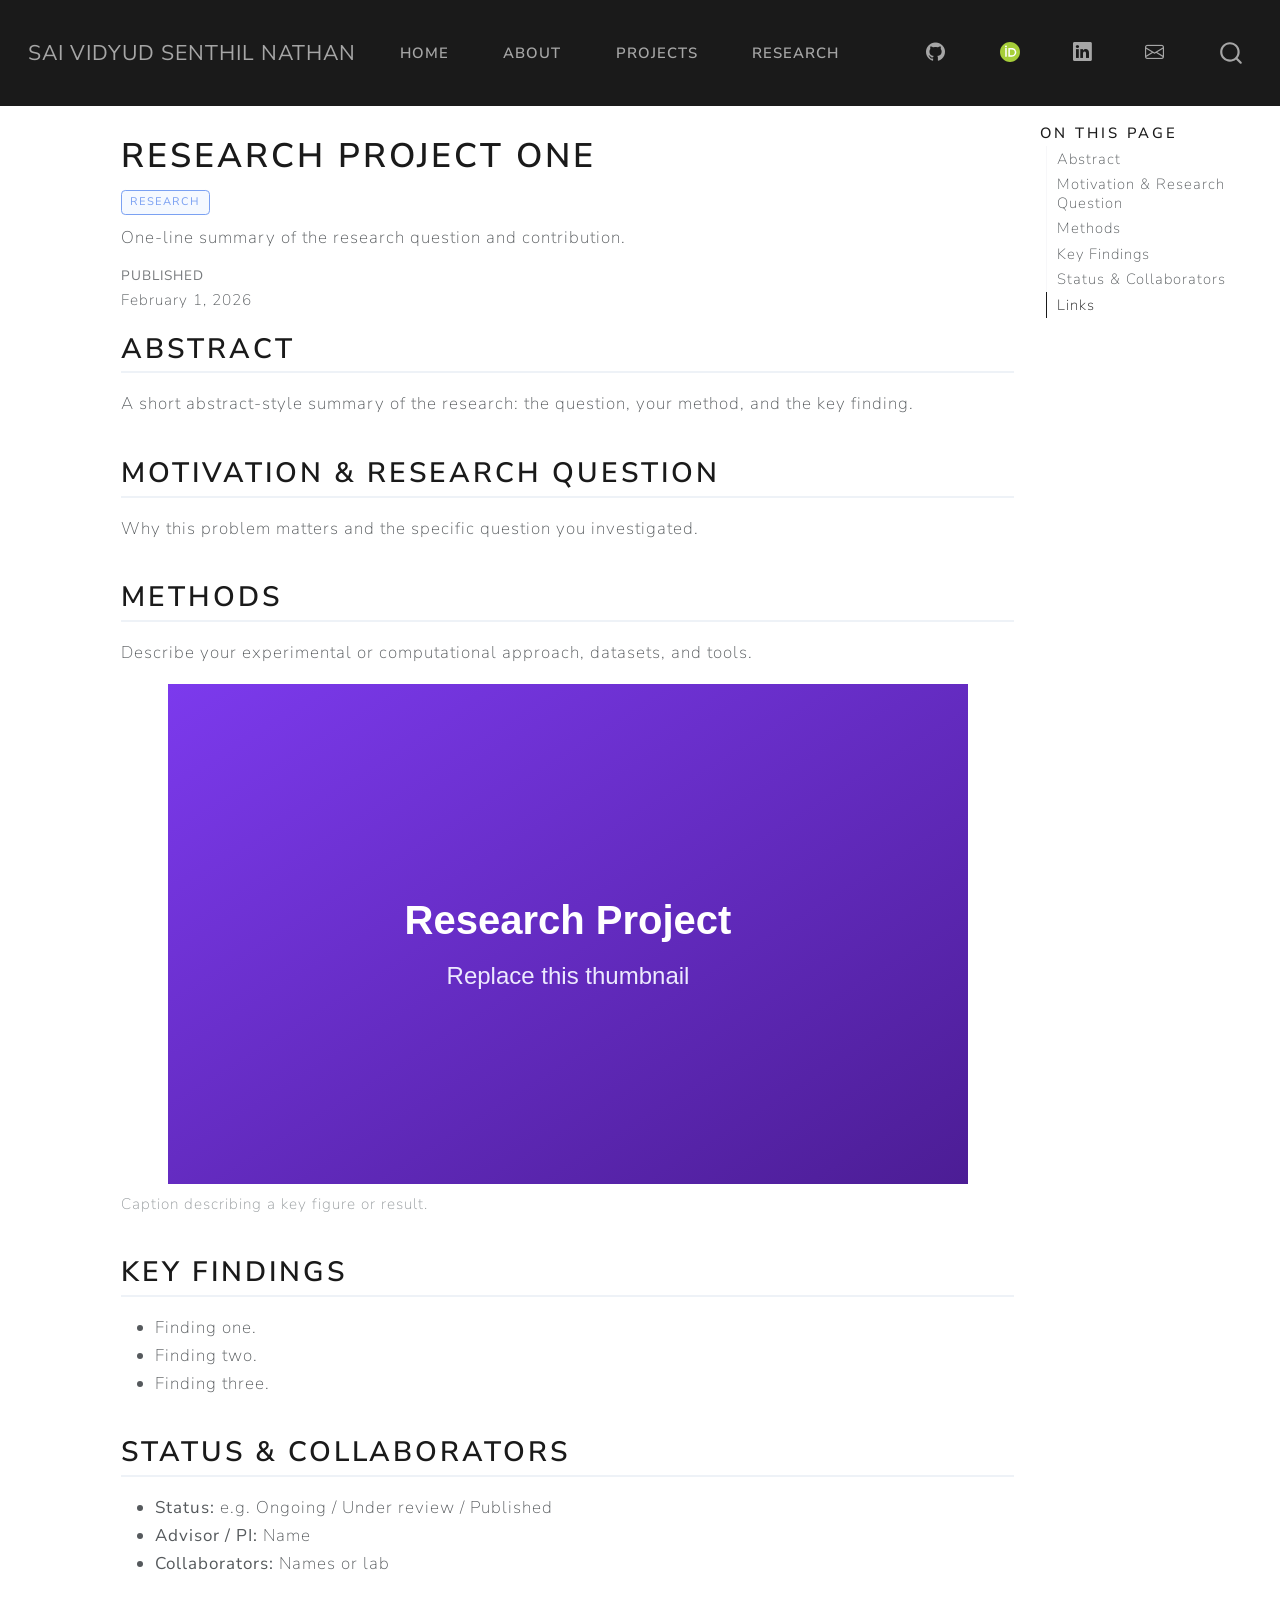
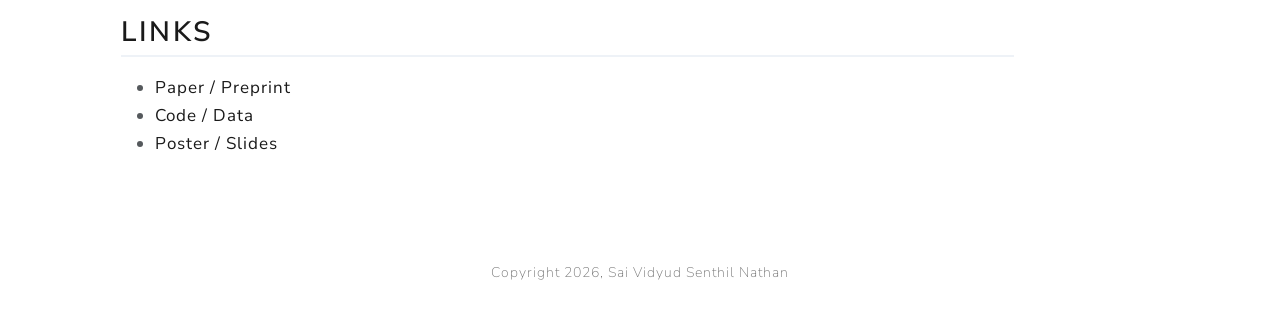
<file: projects/research-project-1.html>
<!DOCTYPE html>
<html xmlns="http://www.w3.org/1999/xhtml" lang="en" xml:lang="en"><head>

<meta charset="utf-8">
<meta name="generator" content="quarto-1.10.18">

<meta name="viewport" content="width=device-width, initial-scale=1.0, user-scalable=yes">

<meta name="dcterms.date" content="2026-02-01">
<meta name="description" content="One-line summary of the research question and contribution.">

<title>Research Project One – Sai Vidyud Senthil Nathan</title>
<style>
/* Default styles provided by pandoc.
** See https://pandoc.org/MANUAL.html#variables-for-html for config info.
*/
span.smallcaps{font-variant: small-caps;}
div.columns{display: flex; gap: 1.5em;}
div.column{flex: auto;}
@media screen {
div.columns{gap: min(4vw, 1.5em);}
div.column{overflow-x: auto;}
}
div.hanging-indent{margin-left: 1.5em; text-indent: -1.5em;}
ul.task-list{list-style: none;}
ul.task-list li input[type="checkbox"] {
  width: 0.8em;
  margin: 0 0.8em 0.2em -1em; /* quarto-specific, see https://github.com/quarto-dev/quarto-cli/issues/4556 */ 
  vertical-align: middle;
}
</style>


<script src="../site_libs/quarto-nav/quarto-nav.js"></script>
<script src="../site_libs/quarto-nav/headroom.min.js"></script>
<script src="../site_libs/clipboard/clipboard.min.js"></script>
<script src="../site_libs/quarto-search/autocomplete.umd.js"></script>
<script src="../site_libs/quarto-search/fuse.min.js"></script>
<script src="../site_libs/quarto-search/quarto-search.js"></script>
<meta name="quarto:offset" content="../">
<link href="../images/rocket-takeoff.svg" rel="icon" type="image/svg+xml">
<script src="../site_libs/quarto-html/quarto.js" type="module"></script>
<script src="../site_libs/quarto-html/tabsets/tabsets.js" type="module"></script>
<script src="../site_libs/quarto-html/popper.min.js"></script>
<script src="../site_libs/quarto-html/tippy.umd.min.js"></script>
<script src="../site_libs/quarto-html/anchor.min.js"></script>
<link href="../site_libs/quarto-html/tippy.css" rel="stylesheet">
<link href="../site_libs/quarto-html/quarto-syntax-highlighting-64a204ab8560d761af7679ceaba22944.css" rel="stylesheet" id="quarto-text-highlighting-styles">
<script src="../site_libs/bootstrap/bootstrap.min.js"></script>
<link href="../site_libs/bootstrap/bootstrap-icons.css" rel="stylesheet">
<link href="../site_libs/bootstrap/bootstrap-fffcc83da580e2ed87ac80961a879285.min.css" rel="stylesheet" append-hash="true" id="quarto-bootstrap" data-mode="light">
<script id="quarto-search-options" type="application/json">{
  "location": "navbar",
  "copy-button": false,
  "collapse-after": 3,
  "panel-placement": "end",
  "type": "overlay",
  "limit": 50,
  "keyboard-shortcut": [
    "f",
    "/",
    "s"
  ],
  "show-item-context": false,
  "language": {
    "search-no-results-text": "No results",
    "search-matching-documents-text": "matching documents",
    "search-copy-link-title": "Copy link to search",
    "search-hide-matches-text": "Hide additional matches",
    "search-more-match-text": "more match in this document",
    "search-more-matches-text": "more matches in this document",
    "search-clear-button-title": "Clear",
    "search-text-placeholder": "",
    "search-detached-cancel-button-title": "Cancel",
    "search-submit-button-title": "Submit",
    "search-label": "Search"
  }
}</script>


<link rel="stylesheet" href="../styles.css">
</head>

<body class="nav-fixed quarto-light">

<div id="quarto-search-results"></div>
  <header id="quarto-header" class="headroom fixed-top">
    <nav class="navbar navbar-expand-lg " data-bs-theme="dark">
      <div class="navbar-container container-fluid">
      <div class="navbar-brand-container mx-auto">
    <a class="navbar-brand" href="../index.html">
    <span class="navbar-title">Sai Vidyud Senthil Nathan</span>
    </a>
  </div>
            <div id="quarto-search" class="" title="Search"></div>
          <button class="navbar-toggler" type="button" data-bs-toggle="collapse" data-bs-target="#navbarCollapse" aria-controls="navbarCollapse" role="menu" aria-expanded="false" aria-label="Toggle navigation" onclick="if (window.quartoToggleHeadroom) { window.quartoToggleHeadroom(); }">
  <span class="navbar-toggler-icon"></span>
</button>
          <div class="collapse navbar-collapse" id="navbarCollapse">
            <ul class="navbar-nav navbar-nav-scroll me-auto">
  <li class="nav-item">
    <a class="nav-link" href="../index.html"> 
<span class="menu-text">Home</span></a>
  </li>  
  <li class="nav-item">
    <a class="nav-link" href="../about.html"> 
<span class="menu-text">About</span></a>
  </li>  
  <li class="nav-item">
    <a class="nav-link" href="../projects.html"> 
<span class="menu-text">Projects</span></a>
  </li>  
  <li class="nav-item">
    <a class="nav-link" href="../research.html"> 
<span class="menu-text">Research</span></a>
  </li>  
</ul>
            <ul class="navbar-nav navbar-nav-scroll ms-auto">
  <li class="nav-item compact">
    <a class="nav-link" href="https://github.com/saividyud"> <i class="bi bi-github" role="img" aria-label="GitHub">
</i> 
<span class="menu-text"></span></a>
  </li>  
  <li class="nav-item">
    <a class="nav-link" href="https://orcid.org/0009-0002-8105-1207"> 
<span class="menu-text"><img src="../images/orcid.svg" width="20" height="20" alt="ORCID"></span></a>
  </li>  
  <li class="nav-item compact">
    <a class="nav-link" href="https://www.linkedin.com/in/sai-vidyud-senthil-nathan/"> <i class="bi bi-linkedin" role="img" aria-label="LinkedIn">
</i> 
<span class="menu-text"></span></a>
  </li>  
  <li class="nav-item compact">
    <a class="nav-link" href="mailto:saividyud@g.ucla.edu"> <i class="bi bi-envelope" role="img" aria-label="Email">
</i> 
<span class="menu-text"></span></a>
  </li>  
</ul>
          </div> <!-- /navcollapse -->
            <div class="quarto-navbar-tools">
</div>
      </div> <!-- /container-fluid -->
    </nav>
</header>
<!-- content -->
<div id="quarto-content" class="quarto-container page-columns page-rows-contents page-layout-article page-navbar">
<!-- sidebar -->
<!-- margin-sidebar -->
    <div id="quarto-margin-sidebar" class="sidebar margin-sidebar">
        <nav id="TOC" role="doc-toc" class="toc-active">
    <h2 id="toc-title">On this page</h2>
   
  <ul>
  <li><a href="#abstract" id="toc-abstract" class="nav-link active" data-scroll-target="#abstract">Abstract</a></li>
  <li><a href="#motivation-research-question" id="toc-motivation-research-question" class="nav-link" data-scroll-target="#motivation-research-question">Motivation &amp; Research Question</a></li>
  <li><a href="#methods" id="toc-methods" class="nav-link" data-scroll-target="#methods">Methods</a></li>
  <li><a href="#key-findings" id="toc-key-findings" class="nav-link" data-scroll-target="#key-findings">Key Findings</a></li>
  <li><a href="#status-collaborators" id="toc-status-collaborators" class="nav-link" data-scroll-target="#status-collaborators">Status &amp; Collaborators</a></li>
  <li><a href="#links" id="toc-links" class="nav-link" data-scroll-target="#links">Links</a></li>
  </ul>
</nav>
    </div>
<!-- main -->
<main class="content" id="quarto-document-content">

<header id="title-block-header" class="quarto-title-block default">
<div class="quarto-title">
<h1 class="title">Research Project One</h1>
  <div class="quarto-categories">
    <div class="quarto-category">Research</div>
  </div>
  </div>

<div>
  <div class="description">
    One-line summary of the research question and contribution.
  </div>
</div>


<div class="quarto-title-meta">

    
    <div>
    <div class="quarto-title-meta-heading">Published</div>
    <div class="quarto-title-meta-contents">
      <p class="date">February 1, 2026</p>
    </div>
  </div>
  
    
  </div>
  


</header>


<section id="abstract" class="level2">
<h2 class="anchored" data-anchor-id="abstract">Abstract</h2>
<p>A short abstract-style summary of the research: the question, your method, and the key finding.</p>
</section>
<section id="motivation-research-question" class="level2">
<h2 class="anchored" data-anchor-id="motivation-research-question">Motivation &amp; Research Question</h2>
<p>Why this problem matters and the specific question you investigated.</p>
</section>
<section id="methods" class="level2">
<h2 class="anchored" data-anchor-id="methods">Methods</h2>
<p>Describe your experimental or computational approach, datasets, and tools.</p>
<div class="quarto-figure quarto-figure-center">
<figure class="figure">
<p><img src="../images/projects/project-4.svg" class="img-fluid figure-img" alt="Placeholder figure"></p>
<figcaption>Caption describing a key figure or result.</figcaption>
</figure>
</div>
</section>
<section id="key-findings" class="level2">
<h2 class="anchored" data-anchor-id="key-findings">Key Findings</h2>
<ul>
<li>Finding one.</li>
<li>Finding two.</li>
<li>Finding three.</li>
</ul>
</section>
<section id="status-collaborators" class="level2">
<h2 class="anchored" data-anchor-id="status-collaborators">Status &amp; Collaborators</h2>
<ul>
<li><strong>Status:</strong> e.g.&nbsp;Ongoing / Under review / Published</li>
<li><strong>Advisor / PI:</strong> Name</li>
<li><strong>Collaborators:</strong> Names or lab</li>
</ul>
</section>
<section id="links" class="level2">
<h2 class="anchored" data-anchor-id="links">Links</h2>
<ul>
<li><a href="#">Paper / Preprint</a></li>
<li><a href="#">Code / Data</a></li>
<li><a href="#">Poster / Slides</a></li>
</ul>


</section>

</main> <!-- /main -->
<script id="quarto-html-after-body" type="application/javascript">
  window.document.addEventListener("DOMContentLoaded", function (event) {
    const icon = "";
    const anchorJS = new window.AnchorJS();
    anchorJS.options = {
      placement: 'right',
      icon: icon
    };
    anchorJS.add('.anchored');
    const isCodeAnnotation = (el) => {
      for (const clz of el.classList) {
        if (clz.startsWith('code-annotation-')) {                     
          return true;
        }
      }
      return false;
    }
    const onCopySuccess = function(e) {
      // button target
      const button = e.trigger;
      // don't keep focus
      button.blur();
      // flash "checked"
      button.classList.add('code-copy-button-checked');
      var currentTitle = button.getAttribute("title");
      button.setAttribute("title", "Copied!");
      let tooltip;
      if (window.bootstrap) {
        button.setAttribute("data-bs-toggle", "tooltip");
        button.setAttribute("data-bs-placement", "left");
        button.setAttribute("data-bs-title", "Copied!");
        tooltip = new bootstrap.Tooltip(button, 
          { trigger: "manual", 
            customClass: "code-copy-button-tooltip",
            offset: [0, -8]});
        tooltip.show();    
      }
      setTimeout(function() {
        if (tooltip) {
          tooltip.hide();
          button.removeAttribute("data-bs-title");
          button.removeAttribute("data-bs-toggle");
          button.removeAttribute("data-bs-placement");
        }
        button.setAttribute("title", currentTitle);
        button.classList.remove('code-copy-button-checked');
      }, 1000);
      // clear code selection
      e.clearSelection();
    }
    const getTextToCopy = function(trigger) {
      const outerScaffold = trigger.parentElement.cloneNode(true);
      const codeEl = outerScaffold.querySelector('code');
      for (const childEl of codeEl.children) {
        if (isCodeAnnotation(childEl)) {
          childEl.remove();
        }
      }
      return codeEl.innerText;
    }
    const clipboard = new window.ClipboardJS('.code-copy-button:not([data-in-quarto-modal])', {
      text: getTextToCopy
    });
    clipboard.on('success', onCopySuccess);
    if (window.document.getElementById('quarto-embedded-source-code-modal')) {
      const clipboardModal = new window.ClipboardJS('.code-copy-button[data-in-quarto-modal]', {
        text: getTextToCopy,
        container: window.document.getElementById('quarto-embedded-source-code-modal')
      });
      clipboardModal.on('success', onCopySuccess);
    }
      var localhostRegex = new RegExp(/^(?:http|https):\/\/localhost\:?[0-9]*\//);
      var mailtoRegex = new RegExp(/^mailto:/);
        var filterRegex = new RegExp("https:\/\/saividyud\.github\.io\/Portfolio\/");
      var isInternal = (href) => {
          return filterRegex.test(href) || localhostRegex.test(href) || mailtoRegex.test(href);
      }
      // Inspect non-navigation links and adorn them if external
     var links = window.document.querySelectorAll('a[href]:not(.nav-link):not(.navbar-brand):not(.toc-action):not(.sidebar-link):not(.sidebar-item-toggle):not(.pagination-link):not(.no-external):not([aria-hidden]):not(.dropdown-item):not(.quarto-navigation-tool):not(.about-link)');
      for (var i=0; i<links.length; i++) {
        const link = links[i];
        if (!isInternal(link.href)) {
          // undo the damage that might have been done by quarto-nav.js in the case of
          // links that we want to consider external
          if (link.dataset.originalHref !== undefined) {
            link.href = link.dataset.originalHref;
          }
        }
      }
    function tippyHover(el, contentFn, onTriggerFn, onUntriggerFn) {
      const config = {
        allowHTML: true,
        maxWidth: 500,
        delay: 100,
        arrow: false,
        appendTo: function(el) {
            return el.parentElement;
        },
        interactive: true,
        interactiveBorder: 10,
        theme: 'quarto',
        placement: 'bottom-start',
      };
      if (contentFn) {
        config.content = contentFn;
      }
      if (onTriggerFn) {
        config.onTrigger = onTriggerFn;
      }
      if (onUntriggerFn) {
        config.onUntrigger = onUntriggerFn;
      }
      window.tippy(el, config); 
    }
    const noterefs = window.document.querySelectorAll('a[role="doc-noteref"]');
    for (var i=0; i<noterefs.length; i++) {
      const ref = noterefs[i];
      tippyHover(ref, function() {
        // use id or data attribute instead here
        let href = ref.getAttribute('data-footnote-href') || ref.getAttribute('href');
        try { href = new URL(href).hash; } catch {}
        const id = href.replace(/^#\/?/, "");
        const note = window.document.getElementById(id);
        if (note) {
          return note.innerHTML;
        } else {
          return "";
        }
      });
    }
    const xrefs = window.document.querySelectorAll('a.quarto-xref');
    const processXRef = (id, note) => {
      // Strip column container classes
      const stripColumnClz = (el) => {
        el.classList.remove("page-full", "page-columns");
        if (el.children) {
          for (const child of el.children) {
            stripColumnClz(child);
          }
        }
      }
      stripColumnClz(note)
      if (id === null || id.startsWith('sec-')) {
        // Special case sections, only their first couple elements
        const container = document.createElement("div");
        if (note.children && note.children.length > 2) {
          container.appendChild(note.children[0].cloneNode(true));
          for (let i = 1; i < note.children.length; i++) {
            const child = note.children[i];
            if (child.tagName === "P" && child.innerText === "") {
              continue;
            } else {
              container.appendChild(child.cloneNode(true));
              break;
            }
          }
          if (window.Quarto?.typesetMath) {
            window.Quarto.typesetMath(container);
          }
          return container.innerHTML
        } else {
          if (window.Quarto?.typesetMath) {
            window.Quarto.typesetMath(note);
          }
          return note.innerHTML;
        }
      } else {
        // Remove any anchor links if they are present
        const anchorLink = note.querySelector('a.anchorjs-link');
        if (anchorLink) {
          anchorLink.remove();
        }
        if (window.Quarto?.typesetMath) {
          window.Quarto.typesetMath(note);
        }
        if (note.classList.contains("callout")) {
          return note.outerHTML;
        } else {
          return note.innerHTML;
        }
      }
    }
    for (var i=0; i<xrefs.length; i++) {
      const xref = xrefs[i];
      tippyHover(xref, undefined, function(instance) {
        instance.disable();
        let url = xref.getAttribute('href');
        let hash = undefined; 
        if (url.startsWith('#')) {
          hash = url;
        } else {
          try { hash = new URL(url).hash; } catch {}
        }
        if (hash) {
          const id = hash.replace(/^#\/?/, "");
          const note = window.document.getElementById(id);
          if (note !== null) {
            try {
              const html = processXRef(id, note.cloneNode(true));
              instance.setContent(html);
            } finally {
              instance.enable();
              instance.show();
            }
          } else {
            // See if we can fetch this
            fetch(url.split('#')[0])
            .then(res => res.text())
            .then(html => {
              const parser = new DOMParser();
              const htmlDoc = parser.parseFromString(html, "text/html");
              const note = htmlDoc.getElementById(id);
              if (note !== null) {
                const html = processXRef(id, note);
                instance.setContent(html);
              } 
            }).finally(() => {
              instance.enable();
              instance.show();
            });
          }
        } else {
          // See if we can fetch a full url (with no hash to target)
          // This is a special case and we should probably do some content thinning / targeting
          fetch(url)
          .then(res => res.text())
          .then(html => {
            const parser = new DOMParser();
            const htmlDoc = parser.parseFromString(html, "text/html");
            const note = htmlDoc.querySelector('main.content');
            if (note !== null) {
              // This should only happen for chapter cross references
              // (since there is no id in the URL)
              // remove the first header
              if (note.children.length > 0 && note.children[0].tagName === "HEADER") {
                note.children[0].remove();
              }
              const html = processXRef(null, note);
              instance.setContent(html);
            } 
          }).finally(() => {
            instance.enable();
            instance.show();
          });
        }
      }, function(instance) {
      });
    }
        let selectedAnnoteEl;
        const selectorForAnnotation = ( cell, annotation) => {
          let cellAttr = 'data-code-cell="' + cell + '"';
          let lineAttr = 'data-code-annotation="' +  annotation + '"';
          const selector = 'span[' + cellAttr + '][' + lineAttr + ']';
          return selector;
        }
        const selectCodeLines = (annoteEl) => {
          const doc = window.document;
          const targetCell = annoteEl.getAttribute("data-target-cell");
          const targetAnnotation = annoteEl.getAttribute("data-target-annotation");
          const annoteSpan = window.document.querySelector(selectorForAnnotation(targetCell, targetAnnotation));
          const lines = annoteSpan.getAttribute("data-code-lines").split(",");
          const lineIds = lines.map((line) => {
            return targetCell + "-" + line;
          })
          let top = null;
          let height = null;
          let parent = null;
          if (lineIds.length > 0) {
              //compute the position of the single el (top and bottom and make a div)
              const el = window.document.getElementById(lineIds[0]);
              top = el.offsetTop;
              height = el.offsetHeight;
              parent = el.parentElement.parentElement;
            if (lineIds.length > 1) {
              const lastEl = window.document.getElementById(lineIds[lineIds.length - 1]);
              const bottom = lastEl.offsetTop + lastEl.offsetHeight;
              height = bottom - top;
            }
            if (top !== null && height !== null && parent !== null) {
              // cook up a div (if necessary) and position it 
              let div = window.document.getElementById("code-annotation-line-highlight");
              if (div === null) {
                div = window.document.createElement("div");
                div.setAttribute("id", "code-annotation-line-highlight");
                div.style.position = 'absolute';
                parent.appendChild(div);
              }
              div.style.top = top - 2 + "px";
              div.style.height = height + 4 + "px";
              div.style.left = 0;
              let gutterDiv = window.document.getElementById("code-annotation-line-highlight-gutter");
              if (gutterDiv === null) {
                gutterDiv = window.document.createElement("div");
                gutterDiv.setAttribute("id", "code-annotation-line-highlight-gutter");
                gutterDiv.style.position = 'absolute';
                const codeCell = window.document.getElementById(targetCell);
                const gutter = codeCell.querySelector('.code-annotation-gutter');
                gutter.appendChild(gutterDiv);
              }
              gutterDiv.style.top = top - 2 + "px";
              gutterDiv.style.height = height + 4 + "px";
            }
            selectedAnnoteEl = annoteEl;
          }
        };
        const unselectCodeLines = () => {
          const elementsIds = ["code-annotation-line-highlight", "code-annotation-line-highlight-gutter"];
          elementsIds.forEach((elId) => {
            const div = window.document.getElementById(elId);
            if (div) {
              div.remove();
            }
          });
          selectedAnnoteEl = undefined;
        };
          // Handle positioning of the toggle
      window.addEventListener(
        "resize",
        throttle(() => {
          elRect = undefined;
          if (selectedAnnoteEl) {
            selectCodeLines(selectedAnnoteEl);
          }
        }, 10)
      );
      function throttle(fn, ms) {
      let throttle = false;
      let timer;
        return (...args) => {
          if(!throttle) { // first call gets through
              fn.apply(this, args);
              throttle = true;
          } else { // all the others get throttled
              if(timer) clearTimeout(timer); // cancel #2
              timer = setTimeout(() => {
                fn.apply(this, args);
                timer = throttle = false;
              }, ms);
          }
        };
      }
        // Attach click handler to the DT
        const annoteDls = window.document.querySelectorAll('dt[data-target-cell]');
        for (const annoteDlNode of annoteDls) {
          annoteDlNode.addEventListener('click', (event) => {
            const clickedEl = event.target;
            if (clickedEl !== selectedAnnoteEl) {
              unselectCodeLines();
              const activeEl = window.document.querySelector('dt[data-target-cell].code-annotation-active');
              if (activeEl) {
                activeEl.classList.remove('code-annotation-active');
              }
              selectCodeLines(clickedEl);
              clickedEl.classList.add('code-annotation-active');
            } else {
              // Unselect the line
              unselectCodeLines();
              clickedEl.classList.remove('code-annotation-active');
            }
          });
        }
    const findCites = (el) => {
      const parentEl = el.parentElement;
      if (parentEl) {
        const cites = parentEl.dataset.cites;
        if (cites) {
          return {
            el,
            cites: cites.split(' ')
          };
        } else {
          return findCites(el.parentElement)
        }
      } else {
        return undefined;
      }
    };
    var bibliorefs = window.document.querySelectorAll('a[role="doc-biblioref"]');
    for (var i=0; i<bibliorefs.length; i++) {
      const ref = bibliorefs[i];
      const citeInfo = findCites(ref);
      if (citeInfo) {
        tippyHover(citeInfo.el, function() {
          var popup = window.document.createElement('div');
          citeInfo.cites.forEach(function(cite) {
            var citeDiv = window.document.createElement('div');
            citeDiv.classList.add('hanging-indent');
            citeDiv.classList.add('csl-entry');
            var biblioDiv = window.document.getElementById('ref-' + cite);
            if (biblioDiv) {
              citeDiv.innerHTML = biblioDiv.innerHTML;
            }
            popup.appendChild(citeDiv);
          });
          return popup.innerHTML;
        });
      }
    }
  });
  </script>
</div> <!-- /content -->
<footer class="footer">
  <div class="nav-footer">
    <div class="nav-footer-left">
      &nbsp;
    </div>   
    <div class="nav-footer-center">
<p>Copyright 2026, Sai Vidyud Senthil Nathan</p>
</div>
    <div class="nav-footer-right">
      &nbsp;
    </div>
  </div>
</footer>




</body></html>
</file>
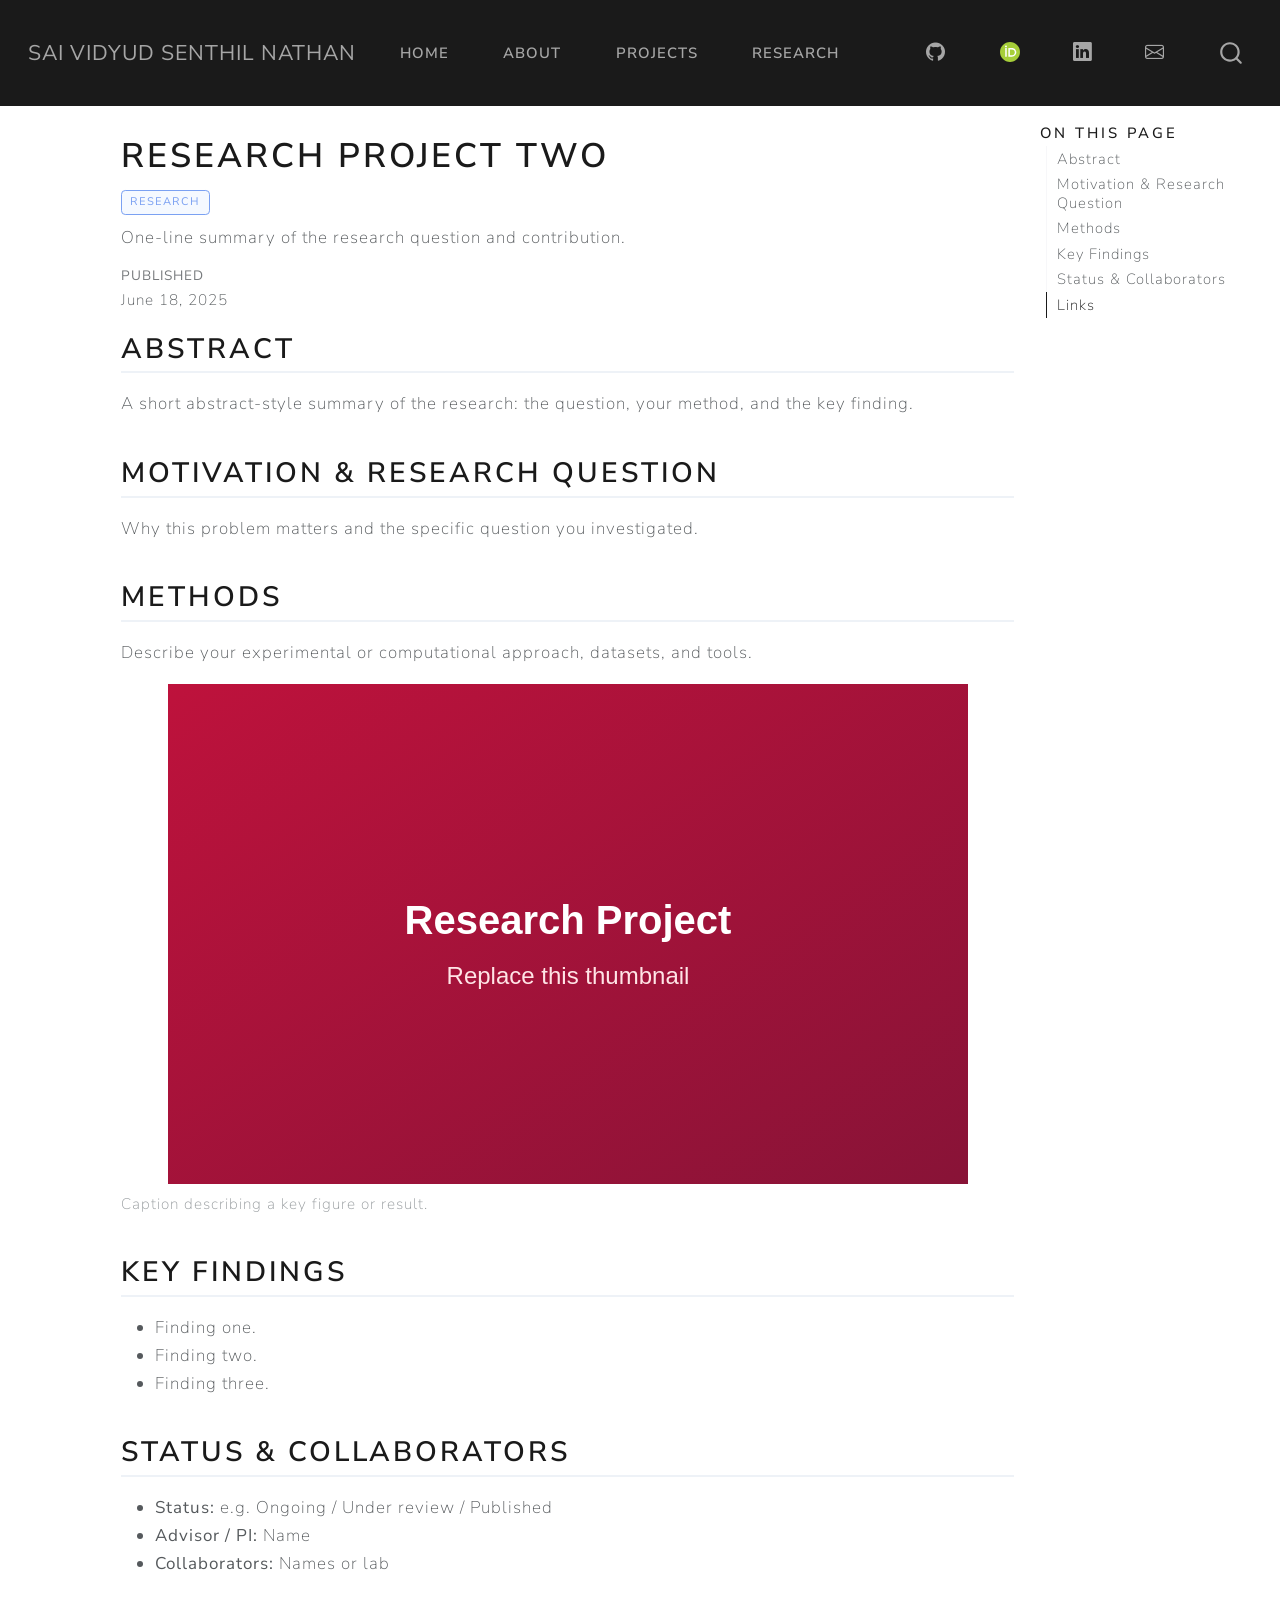
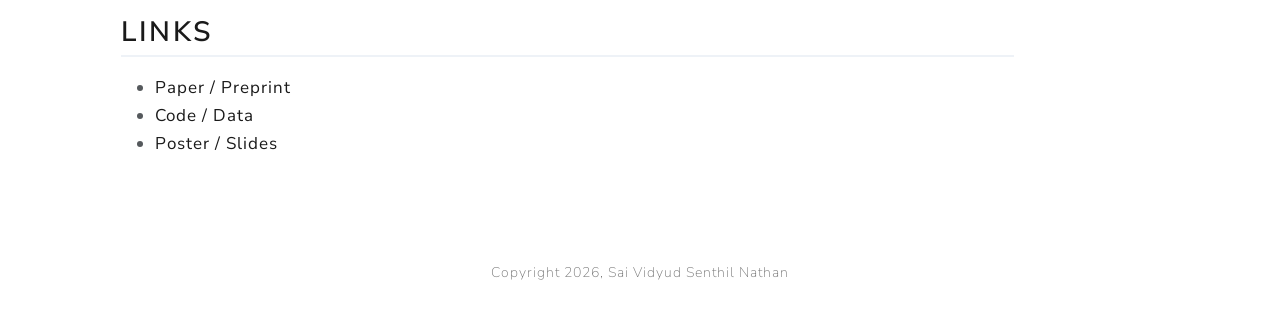
<file: projects/research-project-2.html>
<!DOCTYPE html>
<html xmlns="http://www.w3.org/1999/xhtml" lang="en" xml:lang="en"><head>

<meta charset="utf-8">
<meta name="generator" content="quarto-1.10.18">

<meta name="viewport" content="width=device-width, initial-scale=1.0, user-scalable=yes">

<meta name="dcterms.date" content="2025-06-18">
<meta name="description" content="One-line summary of the research question and contribution.">

<title>Research Project Two – Sai Vidyud Senthil Nathan</title>
<style>
/* Default styles provided by pandoc.
** See https://pandoc.org/MANUAL.html#variables-for-html for config info.
*/
span.smallcaps{font-variant: small-caps;}
div.columns{display: flex; gap: 1.5em;}
div.column{flex: auto;}
@media screen {
div.columns{gap: min(4vw, 1.5em);}
div.column{overflow-x: auto;}
}
div.hanging-indent{margin-left: 1.5em; text-indent: -1.5em;}
ul.task-list{list-style: none;}
ul.task-list li input[type="checkbox"] {
  width: 0.8em;
  margin: 0 0.8em 0.2em -1em; /* quarto-specific, see https://github.com/quarto-dev/quarto-cli/issues/4556 */ 
  vertical-align: middle;
}
</style>


<script src="../site_libs/quarto-nav/quarto-nav.js"></script>
<script src="../site_libs/quarto-nav/headroom.min.js"></script>
<script src="../site_libs/clipboard/clipboard.min.js"></script>
<script src="../site_libs/quarto-search/autocomplete.umd.js"></script>
<script src="../site_libs/quarto-search/fuse.min.js"></script>
<script src="../site_libs/quarto-search/quarto-search.js"></script>
<meta name="quarto:offset" content="../">
<link href="../images/rocket-takeoff.svg" rel="icon" type="image/svg+xml">
<script src="../site_libs/quarto-html/quarto.js" type="module"></script>
<script src="../site_libs/quarto-html/tabsets/tabsets.js" type="module"></script>
<script src="../site_libs/quarto-html/popper.min.js"></script>
<script src="../site_libs/quarto-html/tippy.umd.min.js"></script>
<script src="../site_libs/quarto-html/anchor.min.js"></script>
<link href="../site_libs/quarto-html/tippy.css" rel="stylesheet">
<link href="../site_libs/quarto-html/quarto-syntax-highlighting-64a204ab8560d761af7679ceaba22944.css" rel="stylesheet" id="quarto-text-highlighting-styles">
<script src="../site_libs/bootstrap/bootstrap.min.js"></script>
<link href="../site_libs/bootstrap/bootstrap-icons.css" rel="stylesheet">
<link href="../site_libs/bootstrap/bootstrap-fffcc83da580e2ed87ac80961a879285.min.css" rel="stylesheet" append-hash="true" id="quarto-bootstrap" data-mode="light">
<script id="quarto-search-options" type="application/json">{
  "location": "navbar",
  "copy-button": false,
  "collapse-after": 3,
  "panel-placement": "end",
  "type": "overlay",
  "limit": 50,
  "keyboard-shortcut": [
    "f",
    "/",
    "s"
  ],
  "show-item-context": false,
  "language": {
    "search-no-results-text": "No results",
    "search-matching-documents-text": "matching documents",
    "search-copy-link-title": "Copy link to search",
    "search-hide-matches-text": "Hide additional matches",
    "search-more-match-text": "more match in this document",
    "search-more-matches-text": "more matches in this document",
    "search-clear-button-title": "Clear",
    "search-text-placeholder": "",
    "search-detached-cancel-button-title": "Cancel",
    "search-submit-button-title": "Submit",
    "search-label": "Search"
  }
}</script>


<link rel="stylesheet" href="../styles.css">
</head>

<body class="nav-fixed quarto-light">

<div id="quarto-search-results"></div>
  <header id="quarto-header" class="headroom fixed-top">
    <nav class="navbar navbar-expand-lg " data-bs-theme="dark">
      <div class="navbar-container container-fluid">
      <div class="navbar-brand-container mx-auto">
    <a class="navbar-brand" href="../index.html">
    <span class="navbar-title">Sai Vidyud Senthil Nathan</span>
    </a>
  </div>
            <div id="quarto-search" class="" title="Search"></div>
          <button class="navbar-toggler" type="button" data-bs-toggle="collapse" data-bs-target="#navbarCollapse" aria-controls="navbarCollapse" role="menu" aria-expanded="false" aria-label="Toggle navigation" onclick="if (window.quartoToggleHeadroom) { window.quartoToggleHeadroom(); }">
  <span class="navbar-toggler-icon"></span>
</button>
          <div class="collapse navbar-collapse" id="navbarCollapse">
            <ul class="navbar-nav navbar-nav-scroll me-auto">
  <li class="nav-item">
    <a class="nav-link" href="../index.html"> 
<span class="menu-text">Home</span></a>
  </li>  
  <li class="nav-item">
    <a class="nav-link" href="../about.html"> 
<span class="menu-text">About</span></a>
  </li>  
  <li class="nav-item">
    <a class="nav-link" href="../projects.html"> 
<span class="menu-text">Projects</span></a>
  </li>  
  <li class="nav-item">
    <a class="nav-link" href="../research.html"> 
<span class="menu-text">Research</span></a>
  </li>  
</ul>
            <ul class="navbar-nav navbar-nav-scroll ms-auto">
  <li class="nav-item compact">
    <a class="nav-link" href="https://github.com/saividyud"> <i class="bi bi-github" role="img" aria-label="GitHub">
</i> 
<span class="menu-text"></span></a>
  </li>  
  <li class="nav-item">
    <a class="nav-link" href="https://orcid.org/0009-0002-8105-1207"> 
<span class="menu-text"><img src="../images/orcid.svg" width="20" height="20" alt="ORCID"></span></a>
  </li>  
  <li class="nav-item compact">
    <a class="nav-link" href="https://www.linkedin.com/in/sai-vidyud-senthil-nathan/"> <i class="bi bi-linkedin" role="img" aria-label="LinkedIn">
</i> 
<span class="menu-text"></span></a>
  </li>  
  <li class="nav-item compact">
    <a class="nav-link" href="mailto:saividyud@g.ucla.edu"> <i class="bi bi-envelope" role="img" aria-label="Email">
</i> 
<span class="menu-text"></span></a>
  </li>  
</ul>
          </div> <!-- /navcollapse -->
            <div class="quarto-navbar-tools">
</div>
      </div> <!-- /container-fluid -->
    </nav>
</header>
<!-- content -->
<div id="quarto-content" class="quarto-container page-columns page-rows-contents page-layout-article page-navbar">
<!-- sidebar -->
<!-- margin-sidebar -->
    <div id="quarto-margin-sidebar" class="sidebar margin-sidebar">
        <nav id="TOC" role="doc-toc" class="toc-active">
    <h2 id="toc-title">On this page</h2>
   
  <ul>
  <li><a href="#abstract" id="toc-abstract" class="nav-link active" data-scroll-target="#abstract">Abstract</a></li>
  <li><a href="#motivation-research-question" id="toc-motivation-research-question" class="nav-link" data-scroll-target="#motivation-research-question">Motivation &amp; Research Question</a></li>
  <li><a href="#methods" id="toc-methods" class="nav-link" data-scroll-target="#methods">Methods</a></li>
  <li><a href="#key-findings" id="toc-key-findings" class="nav-link" data-scroll-target="#key-findings">Key Findings</a></li>
  <li><a href="#status-collaborators" id="toc-status-collaborators" class="nav-link" data-scroll-target="#status-collaborators">Status &amp; Collaborators</a></li>
  <li><a href="#links" id="toc-links" class="nav-link" data-scroll-target="#links">Links</a></li>
  </ul>
</nav>
    </div>
<!-- main -->
<main class="content" id="quarto-document-content">

<header id="title-block-header" class="quarto-title-block default">
<div class="quarto-title">
<h1 class="title">Research Project Two</h1>
  <div class="quarto-categories">
    <div class="quarto-category">Research</div>
  </div>
  </div>

<div>
  <div class="description">
    One-line summary of the research question and contribution.
  </div>
</div>


<div class="quarto-title-meta">

    
    <div>
    <div class="quarto-title-meta-heading">Published</div>
    <div class="quarto-title-meta-contents">
      <p class="date">June 18, 2025</p>
    </div>
  </div>
  
    
  </div>
  


</header>


<section id="abstract" class="level2">
<h2 class="anchored" data-anchor-id="abstract">Abstract</h2>
<p>A short abstract-style summary of the research: the question, your method, and the key finding.</p>
</section>
<section id="motivation-research-question" class="level2">
<h2 class="anchored" data-anchor-id="motivation-research-question">Motivation &amp; Research Question</h2>
<p>Why this problem matters and the specific question you investigated.</p>
</section>
<section id="methods" class="level2">
<h2 class="anchored" data-anchor-id="methods">Methods</h2>
<p>Describe your experimental or computational approach, datasets, and tools.</p>
<div class="quarto-figure quarto-figure-center">
<figure class="figure">
<p><img src="../images/projects/project-5.svg" class="img-fluid figure-img" alt="Placeholder figure"></p>
<figcaption>Caption describing a key figure or result.</figcaption>
</figure>
</div>
</section>
<section id="key-findings" class="level2">
<h2 class="anchored" data-anchor-id="key-findings">Key Findings</h2>
<ul>
<li>Finding one.</li>
<li>Finding two.</li>
<li>Finding three.</li>
</ul>
</section>
<section id="status-collaborators" class="level2">
<h2 class="anchored" data-anchor-id="status-collaborators">Status &amp; Collaborators</h2>
<ul>
<li><strong>Status:</strong> e.g.&nbsp;Ongoing / Under review / Published</li>
<li><strong>Advisor / PI:</strong> Name</li>
<li><strong>Collaborators:</strong> Names or lab</li>
</ul>
</section>
<section id="links" class="level2">
<h2 class="anchored" data-anchor-id="links">Links</h2>
<ul>
<li><a href="#">Paper / Preprint</a></li>
<li><a href="#">Code / Data</a></li>
<li><a href="#">Poster / Slides</a></li>
</ul>


</section>

</main> <!-- /main -->
<script id="quarto-html-after-body" type="application/javascript">
  window.document.addEventListener("DOMContentLoaded", function (event) {
    const icon = "";
    const anchorJS = new window.AnchorJS();
    anchorJS.options = {
      placement: 'right',
      icon: icon
    };
    anchorJS.add('.anchored');
    const isCodeAnnotation = (el) => {
      for (const clz of el.classList) {
        if (clz.startsWith('code-annotation-')) {                     
          return true;
        }
      }
      return false;
    }
    const onCopySuccess = function(e) {
      // button target
      const button = e.trigger;
      // don't keep focus
      button.blur();
      // flash "checked"
      button.classList.add('code-copy-button-checked');
      var currentTitle = button.getAttribute("title");
      button.setAttribute("title", "Copied!");
      let tooltip;
      if (window.bootstrap) {
        button.setAttribute("data-bs-toggle", "tooltip");
        button.setAttribute("data-bs-placement", "left");
        button.setAttribute("data-bs-title", "Copied!");
        tooltip = new bootstrap.Tooltip(button, 
          { trigger: "manual", 
            customClass: "code-copy-button-tooltip",
            offset: [0, -8]});
        tooltip.show();    
      }
      setTimeout(function() {
        if (tooltip) {
          tooltip.hide();
          button.removeAttribute("data-bs-title");
          button.removeAttribute("data-bs-toggle");
          button.removeAttribute("data-bs-placement");
        }
        button.setAttribute("title", currentTitle);
        button.classList.remove('code-copy-button-checked');
      }, 1000);
      // clear code selection
      e.clearSelection();
    }
    const getTextToCopy = function(trigger) {
      const outerScaffold = trigger.parentElement.cloneNode(true);
      const codeEl = outerScaffold.querySelector('code');
      for (const childEl of codeEl.children) {
        if (isCodeAnnotation(childEl)) {
          childEl.remove();
        }
      }
      return codeEl.innerText;
    }
    const clipboard = new window.ClipboardJS('.code-copy-button:not([data-in-quarto-modal])', {
      text: getTextToCopy
    });
    clipboard.on('success', onCopySuccess);
    if (window.document.getElementById('quarto-embedded-source-code-modal')) {
      const clipboardModal = new window.ClipboardJS('.code-copy-button[data-in-quarto-modal]', {
        text: getTextToCopy,
        container: window.document.getElementById('quarto-embedded-source-code-modal')
      });
      clipboardModal.on('success', onCopySuccess);
    }
      var localhostRegex = new RegExp(/^(?:http|https):\/\/localhost\:?[0-9]*\//);
      var mailtoRegex = new RegExp(/^mailto:/);
        var filterRegex = new RegExp("https:\/\/saividyud\.github\.io\/Portfolio\/");
      var isInternal = (href) => {
          return filterRegex.test(href) || localhostRegex.test(href) || mailtoRegex.test(href);
      }
      // Inspect non-navigation links and adorn them if external
     var links = window.document.querySelectorAll('a[href]:not(.nav-link):not(.navbar-brand):not(.toc-action):not(.sidebar-link):not(.sidebar-item-toggle):not(.pagination-link):not(.no-external):not([aria-hidden]):not(.dropdown-item):not(.quarto-navigation-tool):not(.about-link)');
      for (var i=0; i<links.length; i++) {
        const link = links[i];
        if (!isInternal(link.href)) {
          // undo the damage that might have been done by quarto-nav.js in the case of
          // links that we want to consider external
          if (link.dataset.originalHref !== undefined) {
            link.href = link.dataset.originalHref;
          }
        }
      }
    function tippyHover(el, contentFn, onTriggerFn, onUntriggerFn) {
      const config = {
        allowHTML: true,
        maxWidth: 500,
        delay: 100,
        arrow: false,
        appendTo: function(el) {
            return el.parentElement;
        },
        interactive: true,
        interactiveBorder: 10,
        theme: 'quarto',
        placement: 'bottom-start',
      };
      if (contentFn) {
        config.content = contentFn;
      }
      if (onTriggerFn) {
        config.onTrigger = onTriggerFn;
      }
      if (onUntriggerFn) {
        config.onUntrigger = onUntriggerFn;
      }
      window.tippy(el, config); 
    }
    const noterefs = window.document.querySelectorAll('a[role="doc-noteref"]');
    for (var i=0; i<noterefs.length; i++) {
      const ref = noterefs[i];
      tippyHover(ref, function() {
        // use id or data attribute instead here
        let href = ref.getAttribute('data-footnote-href') || ref.getAttribute('href');
        try { href = new URL(href).hash; } catch {}
        const id = href.replace(/^#\/?/, "");
        const note = window.document.getElementById(id);
        if (note) {
          return note.innerHTML;
        } else {
          return "";
        }
      });
    }
    const xrefs = window.document.querySelectorAll('a.quarto-xref');
    const processXRef = (id, note) => {
      // Strip column container classes
      const stripColumnClz = (el) => {
        el.classList.remove("page-full", "page-columns");
        if (el.children) {
          for (const child of el.children) {
            stripColumnClz(child);
          }
        }
      }
      stripColumnClz(note)
      if (id === null || id.startsWith('sec-')) {
        // Special case sections, only their first couple elements
        const container = document.createElement("div");
        if (note.children && note.children.length > 2) {
          container.appendChild(note.children[0].cloneNode(true));
          for (let i = 1; i < note.children.length; i++) {
            const child = note.children[i];
            if (child.tagName === "P" && child.innerText === "") {
              continue;
            } else {
              container.appendChild(child.cloneNode(true));
              break;
            }
          }
          if (window.Quarto?.typesetMath) {
            window.Quarto.typesetMath(container);
          }
          return container.innerHTML
        } else {
          if (window.Quarto?.typesetMath) {
            window.Quarto.typesetMath(note);
          }
          return note.innerHTML;
        }
      } else {
        // Remove any anchor links if they are present
        const anchorLink = note.querySelector('a.anchorjs-link');
        if (anchorLink) {
          anchorLink.remove();
        }
        if (window.Quarto?.typesetMath) {
          window.Quarto.typesetMath(note);
        }
        if (note.classList.contains("callout")) {
          return note.outerHTML;
        } else {
          return note.innerHTML;
        }
      }
    }
    for (var i=0; i<xrefs.length; i++) {
      const xref = xrefs[i];
      tippyHover(xref, undefined, function(instance) {
        instance.disable();
        let url = xref.getAttribute('href');
        let hash = undefined; 
        if (url.startsWith('#')) {
          hash = url;
        } else {
          try { hash = new URL(url).hash; } catch {}
        }
        if (hash) {
          const id = hash.replace(/^#\/?/, "");
          const note = window.document.getElementById(id);
          if (note !== null) {
            try {
              const html = processXRef(id, note.cloneNode(true));
              instance.setContent(html);
            } finally {
              instance.enable();
              instance.show();
            }
          } else {
            // See if we can fetch this
            fetch(url.split('#')[0])
            .then(res => res.text())
            .then(html => {
              const parser = new DOMParser();
              const htmlDoc = parser.parseFromString(html, "text/html");
              const note = htmlDoc.getElementById(id);
              if (note !== null) {
                const html = processXRef(id, note);
                instance.setContent(html);
              } 
            }).finally(() => {
              instance.enable();
              instance.show();
            });
          }
        } else {
          // See if we can fetch a full url (with no hash to target)
          // This is a special case and we should probably do some content thinning / targeting
          fetch(url)
          .then(res => res.text())
          .then(html => {
            const parser = new DOMParser();
            const htmlDoc = parser.parseFromString(html, "text/html");
            const note = htmlDoc.querySelector('main.content');
            if (note !== null) {
              // This should only happen for chapter cross references
              // (since there is no id in the URL)
              // remove the first header
              if (note.children.length > 0 && note.children[0].tagName === "HEADER") {
                note.children[0].remove();
              }
              const html = processXRef(null, note);
              instance.setContent(html);
            } 
          }).finally(() => {
            instance.enable();
            instance.show();
          });
        }
      }, function(instance) {
      });
    }
        let selectedAnnoteEl;
        const selectorForAnnotation = ( cell, annotation) => {
          let cellAttr = 'data-code-cell="' + cell + '"';
          let lineAttr = 'data-code-annotation="' +  annotation + '"';
          const selector = 'span[' + cellAttr + '][' + lineAttr + ']';
          return selector;
        }
        const selectCodeLines = (annoteEl) => {
          const doc = window.document;
          const targetCell = annoteEl.getAttribute("data-target-cell");
          const targetAnnotation = annoteEl.getAttribute("data-target-annotation");
          const annoteSpan = window.document.querySelector(selectorForAnnotation(targetCell, targetAnnotation));
          const lines = annoteSpan.getAttribute("data-code-lines").split(",");
          const lineIds = lines.map((line) => {
            return targetCell + "-" + line;
          })
          let top = null;
          let height = null;
          let parent = null;
          if (lineIds.length > 0) {
              //compute the position of the single el (top and bottom and make a div)
              const el = window.document.getElementById(lineIds[0]);
              top = el.offsetTop;
              height = el.offsetHeight;
              parent = el.parentElement.parentElement;
            if (lineIds.length > 1) {
              const lastEl = window.document.getElementById(lineIds[lineIds.length - 1]);
              const bottom = lastEl.offsetTop + lastEl.offsetHeight;
              height = bottom - top;
            }
            if (top !== null && height !== null && parent !== null) {
              // cook up a div (if necessary) and position it 
              let div = window.document.getElementById("code-annotation-line-highlight");
              if (div === null) {
                div = window.document.createElement("div");
                div.setAttribute("id", "code-annotation-line-highlight");
                div.style.position = 'absolute';
                parent.appendChild(div);
              }
              div.style.top = top - 2 + "px";
              div.style.height = height + 4 + "px";
              div.style.left = 0;
              let gutterDiv = window.document.getElementById("code-annotation-line-highlight-gutter");
              if (gutterDiv === null) {
                gutterDiv = window.document.createElement("div");
                gutterDiv.setAttribute("id", "code-annotation-line-highlight-gutter");
                gutterDiv.style.position = 'absolute';
                const codeCell = window.document.getElementById(targetCell);
                const gutter = codeCell.querySelector('.code-annotation-gutter');
                gutter.appendChild(gutterDiv);
              }
              gutterDiv.style.top = top - 2 + "px";
              gutterDiv.style.height = height + 4 + "px";
            }
            selectedAnnoteEl = annoteEl;
          }
        };
        const unselectCodeLines = () => {
          const elementsIds = ["code-annotation-line-highlight", "code-annotation-line-highlight-gutter"];
          elementsIds.forEach((elId) => {
            const div = window.document.getElementById(elId);
            if (div) {
              div.remove();
            }
          });
          selectedAnnoteEl = undefined;
        };
          // Handle positioning of the toggle
      window.addEventListener(
        "resize",
        throttle(() => {
          elRect = undefined;
          if (selectedAnnoteEl) {
            selectCodeLines(selectedAnnoteEl);
          }
        }, 10)
      );
      function throttle(fn, ms) {
      let throttle = false;
      let timer;
        return (...args) => {
          if(!throttle) { // first call gets through
              fn.apply(this, args);
              throttle = true;
          } else { // all the others get throttled
              if(timer) clearTimeout(timer); // cancel #2
              timer = setTimeout(() => {
                fn.apply(this, args);
                timer = throttle = false;
              }, ms);
          }
        };
      }
        // Attach click handler to the DT
        const annoteDls = window.document.querySelectorAll('dt[data-target-cell]');
        for (const annoteDlNode of annoteDls) {
          annoteDlNode.addEventListener('click', (event) => {
            const clickedEl = event.target;
            if (clickedEl !== selectedAnnoteEl) {
              unselectCodeLines();
              const activeEl = window.document.querySelector('dt[data-target-cell].code-annotation-active');
              if (activeEl) {
                activeEl.classList.remove('code-annotation-active');
              }
              selectCodeLines(clickedEl);
              clickedEl.classList.add('code-annotation-active');
            } else {
              // Unselect the line
              unselectCodeLines();
              clickedEl.classList.remove('code-annotation-active');
            }
          });
        }
    const findCites = (el) => {
      const parentEl = el.parentElement;
      if (parentEl) {
        const cites = parentEl.dataset.cites;
        if (cites) {
          return {
            el,
            cites: cites.split(' ')
          };
        } else {
          return findCites(el.parentElement)
        }
      } else {
        return undefined;
      }
    };
    var bibliorefs = window.document.querySelectorAll('a[role="doc-biblioref"]');
    for (var i=0; i<bibliorefs.length; i++) {
      const ref = bibliorefs[i];
      const citeInfo = findCites(ref);
      if (citeInfo) {
        tippyHover(citeInfo.el, function() {
          var popup = window.document.createElement('div');
          citeInfo.cites.forEach(function(cite) {
            var citeDiv = window.document.createElement('div');
            citeDiv.classList.add('hanging-indent');
            citeDiv.classList.add('csl-entry');
            var biblioDiv = window.document.getElementById('ref-' + cite);
            if (biblioDiv) {
              citeDiv.innerHTML = biblioDiv.innerHTML;
            }
            popup.appendChild(citeDiv);
          });
          return popup.innerHTML;
        });
      }
    }
  });
  </script>
</div> <!-- /content -->
<footer class="footer">
  <div class="nav-footer">
    <div class="nav-footer-left">
      &nbsp;
    </div>   
    <div class="nav-footer-center">
<p>Copyright 2026, Sai Vidyud Senthil Nathan</p>
</div>
    <div class="nav-footer-right">
      &nbsp;
    </div>
  </div>
</footer>




</body></html>
</file>
<file: site_libs/quarto-html/tippy.css>
.tippy-box[data-animation=fade][data-state=hidden]{opacity:0}[data-tippy-root]{max-width:calc(100vw - 10px)}.tippy-box{position:relative;background-color:#333;color:#fff;border-radius:4px;font-size:14px;line-height:1.4;white-space:normal;outline:0;transition-property:transform,visibility,opacity}.tippy-box[data-placement^=top]>.tippy-arrow{bottom:0}.tippy-box[data-placement^=top]>.tippy-arrow:before{bottom:-7px;left:0;border-width:8px 8px 0;border-top-color:initial;transform-origin:center top}.tippy-box[data-placement^=bottom]>.tippy-arrow{top:0}.tippy-box[data-placement^=bottom]>.tippy-arrow:before{top:-7px;left:0;border-width:0 8px 8px;border-bottom-color:initial;transform-origin:center bottom}.tippy-box[data-placement^=left]>.tippy-arrow{right:0}.tippy-box[data-placement^=left]>.tippy-arrow:before{border-width:8px 0 8px 8px;border-left-color:initial;right:-7px;transform-origin:center left}.tippy-box[data-placement^=right]>.tippy-arrow{left:0}.tippy-box[data-placement^=right]>.tippy-arrow:before{left:-7px;border-width:8px 8px 8px 0;border-right-color:initial;transform-origin:center right}.tippy-box[data-inertia][data-state=visible]{transition-timing-function:cubic-bezier(.54,1.5,.38,1.11)}.tippy-arrow{width:16px;height:16px;color:#333}.tippy-arrow:before{content:"";position:absolute;border-color:transparent;border-style:solid}.tippy-content{position:relative;padding:5px 9px;z-index:1}
</file>
<file: site_libs/quarto-html/quarto-syntax-highlighting-64a204ab8560d761af7679ceaba22944.css>
/* quarto syntax highlight colors */
:root {
  --quarto-hl-ot-color: #003B4F;
  --quarto-hl-at-color: #657422;
  --quarto-hl-ss-color: #20794D;
  --quarto-hl-an-color: #5E5E5E;
  --quarto-hl-fu-color: #4758AB;
  --quarto-hl-st-color: #20794D;
  --quarto-hl-cf-color: #003B4F;
  --quarto-hl-op-color: #5E5E5E;
  --quarto-hl-er-color: #AD0000;
  --quarto-hl-bn-color: #AD0000;
  --quarto-hl-al-color: #AD0000;
  --quarto-hl-va-color: #111111;
  --quarto-hl-bu-color: inherit;
  --quarto-hl-ex-color: inherit;
  --quarto-hl-pp-color: #AD0000;
  --quarto-hl-in-color: #5E5E5E;
  --quarto-hl-vs-color: #20794D;
  --quarto-hl-wa-color: #5E5E5E;
  --quarto-hl-do-color: #5E5E5E;
  --quarto-hl-im-color: #00769E;
  --quarto-hl-ch-color: #20794D;
  --quarto-hl-dt-color: #AD0000;
  --quarto-hl-fl-color: #AD0000;
  --quarto-hl-co-color: #5E5E5E;
  --quarto-hl-cv-color: #5E5E5E;
  --quarto-hl-cn-color: #8f5902;
  --quarto-hl-sc-color: #5E5E5E;
  --quarto-hl-dv-color: #AD0000;
  --quarto-hl-kw-color: #003B4F;
}

/* other quarto variables */
:root {
  --quarto-font-monospace: SFMono-Regular, Menlo, Monaco, Consolas, "Liberation Mono", "Courier New", monospace;
}

/* syntax highlight based on Pandoc's rules */
pre > code.sourceCode > span {
  color: #003B4F;
}

code.sourceCode > span {
  color: #003B4F;
}

div.sourceCode,
div.sourceCode pre.sourceCode {
  color: #003B4F;
}

/* Normal */
code span {
  color: #003B4F;
}

/* Alert */
code span.al {
  color: #AD0000;
  font-style: inherit;
}

/* Annotation */
code span.an {
  color: #5E5E5E;
  font-style: inherit;
}

/* Attribute */
code span.at {
  color: #657422;
  font-style: inherit;
}

/* BaseN */
code span.bn {
  color: #AD0000;
  font-style: inherit;
}

/* BuiltIn */
code span.bu {
  font-style: inherit;
}

/* ControlFlow */
code span.cf {
  color: #003B4F;
  font-weight: bold;
  font-style: inherit;
}

/* Char */
code span.ch {
  color: #20794D;
  font-style: inherit;
}

/* Constant */
code span.cn {
  color: #8f5902;
  font-style: inherit;
}

/* Comment */
code span.co {
  color: #5E5E5E;
  font-style: inherit;
}

/* CommentVar */
code span.cv {
  color: #5E5E5E;
  font-style: italic;
}

/* Documentation */
code span.do {
  color: #5E5E5E;
  font-style: italic;
}

/* DataType */
code span.dt {
  color: #AD0000;
  font-style: inherit;
}

/* DecVal */
code span.dv {
  color: #AD0000;
  font-style: inherit;
}

/* Error */
code span.er {
  color: #AD0000;
  font-style: inherit;
}

/* Extension */
code span.ex {
  font-style: inherit;
}

/* Float */
code span.fl {
  color: #AD0000;
  font-style: inherit;
}

/* Function */
code span.fu {
  color: #4758AB;
  font-style: inherit;
}

/* Import */
code span.im {
  color: #00769E;
  font-style: inherit;
}

/* Information */
code span.in {
  color: #5E5E5E;
  font-style: inherit;
}

/* Keyword */
code span.kw {
  color: #003B4F;
  font-weight: bold;
  font-style: inherit;
}

/* Operator */
code span.op {
  color: #5E5E5E;
  font-style: inherit;
}

/* Other */
code span.ot {
  color: #003B4F;
  font-style: inherit;
}

/* Preprocessor */
code span.pp {
  color: #AD0000;
  font-style: inherit;
}

/* SpecialChar */
code span.sc {
  color: #5E5E5E;
  font-style: inherit;
}

/* SpecialString */
code span.ss {
  color: #20794D;
  font-style: inherit;
}

/* String */
code span.st {
  color: #20794D;
  font-style: inherit;
}

/* Variable */
code span.va {
  color: #111111;
  font-style: inherit;
}

/* VerbatimString */
code span.vs {
  color: #20794D;
  font-style: inherit;
}

/* Warning */
code span.wa {
  color: #5E5E5E;
  font-style: italic;
}

.prevent-inlining {
  content: "</";
}

/*# sourceMappingURL=9d8d5bb603a83b8298b89080a598c93b.css.map */
</file>
<file: styles.css>
/* ===== Portfolio styles ===== */

:root {
  --accent: #2563eb;
}

/* Generous line height for readability */
body {
  line-height: 1.65;
}

/* Section headings get a little breathing room and an accent underline */
h2 {
  margin-top: 2.2rem;
  padding-bottom: 0.3rem;
  border-bottom: 2px solid #eef2f7;
}

/* About page photo */
.about-photo {
  width: 100%;
  border-radius: 12px;
  box-shadow: 0 6px 20px rgba(15, 23, 42, 0.12);
}

/* Project listing cards */
.quarto-grid-item {
  border: 1px solid #e5e7eb;
  border-radius: 12px;
  overflow: hidden;
  transition: transform 0.15s ease, box-shadow 0.15s ease;
}

.quarto-grid-item:hover {
  transform: translateY(-3px);
  box-shadow: 0 10px 24px rgba(15, 23, 42, 0.12);
}

.quarto-grid-item .card-img-top img {
  object-fit: cover;
}

/* Category pills */
.quarto-grid-item .listing-category,
.quarto-category {
  background: #eff6ff;
  color: var(--accent);
  border-radius: 999px;
  padding: 0.1rem 0.6rem;
  font-size: 0.75rem;
}

/* Links */
a {
  text-decoration: none;
}

a:hover {
  text-decoration: underline;
}
</file>
